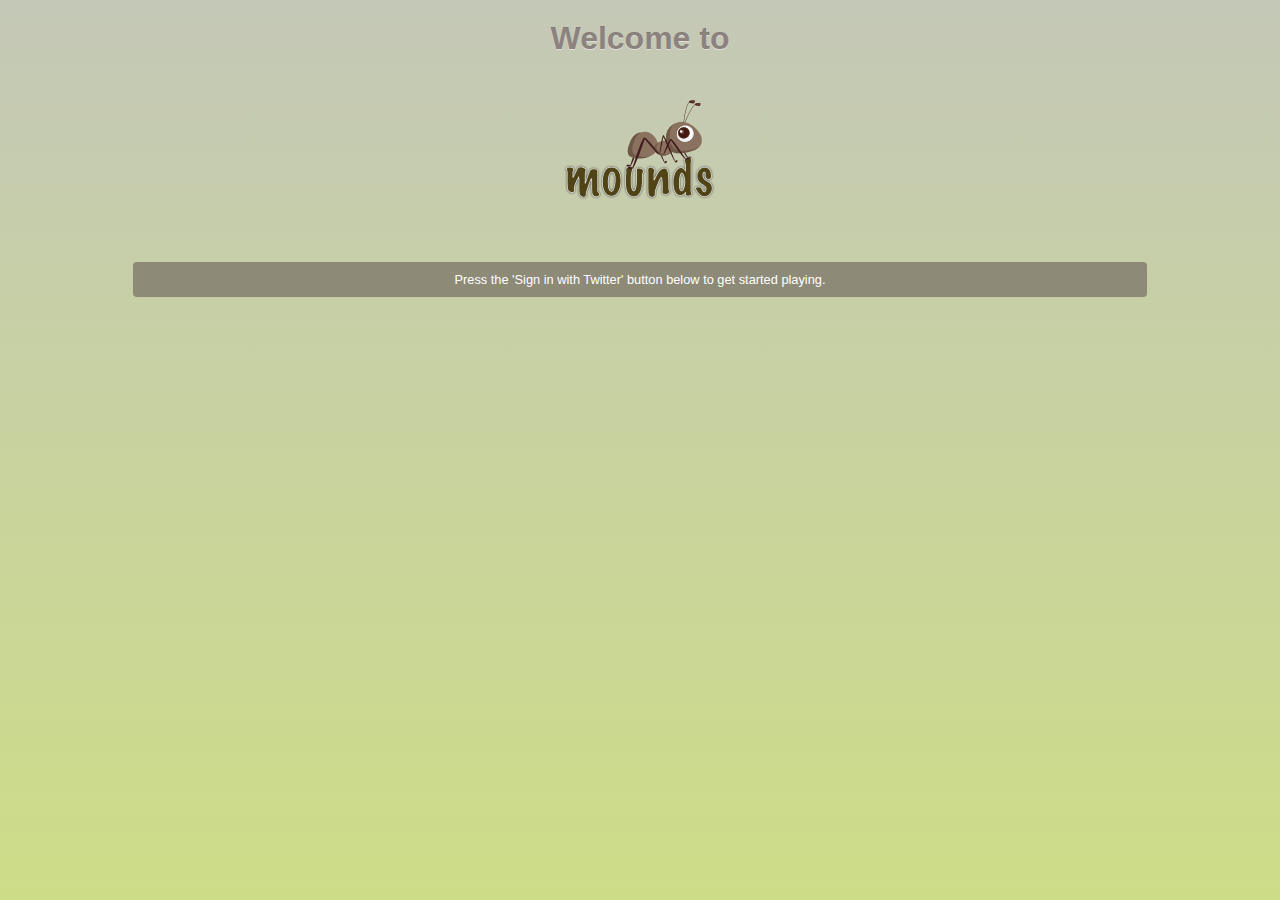
<file: sidelab-prowebapps-code-6bb4423/moundz-jqm/index.html>
<!DOCTYPE html>
<html>
<head>
<title>jQueryMobile Moundz</title>
<meta name="viewport" content="initial-scale=1.0, user-scalable=no" />
<link rel="stylesheet" media="screen" href="jquery.mobile-1.0a2.min.css" />
<link rel="stylesheet" media="screen" href="moundz.css" />
<script type="text/javascript" src="jquery-1.4.4.min.js"></script>
<script type="text/javascript" src="jquery.mobile-1.0a2.min.js"></script>
<script type="text/javascript" src="moundz.js"></script>
<script type="text/javascript" src="phonegap.js"></script>
<script type="text/javascript" src="http://api.geominer.net/jsapi/v1/geominer.js">
</script>
<script type="text/javascript" src="http://maps.google.com/maps/api/js?sensor=true">
</script>
<script type="text/javascript">
function initialize() {
    MOUNDZ.init();
} // initialize
</script>
</head>
<body onload="initialize()">
<div id="splash">
    <strong>Welcome to</strong>
    <img src="img/moundz_logo.png" />
    <p class="hint">
        Press the 'Sign in with Twitter' button below to get started playing.
    </p>
    <span id="login"></login>
</div>  
<div id="main" class="noauth" data-role="page">
    <div data-role="header">
        <h1>Moundz</h1>
    </div>
    <div id="map_canvas" data-role="content"></div>
    <div data-role="footer" class="ui-bar" data-id="moundz_footer">
        <div id="marker-nav" data-role="controlgroup" data-type="horizontal">
            <a href="#" data-role="button" data-icon="arrow-l" class="left">Previous</a>
            <a href="#marker-detail" data-role="button">Info</a>
            <a href="#" data-role="button" data-icon="arrow-r" data-iconpos="right" class="right">Next</a>
        </div>
    </div>
</div>
<div id="marker-detail" class="noauth" data-role="page">
    <div data-role="header">
        <h1>Resource Details</h1>
    </div>
    <div data-role='content'>
        <h2>Test Header</h2>
        <div id="resavail"></div>
        <div data-role="fieldcontain">
            <label for="slider">Amount to Gather:</label>
            <input type="range" name="slider" id="slider" value="1" min="1" max="5"  />
        </div>
        <a id="btnGather" href="#" data-role="button">Gather</a>
    </div>
</div>
</body>
</html>
</file>
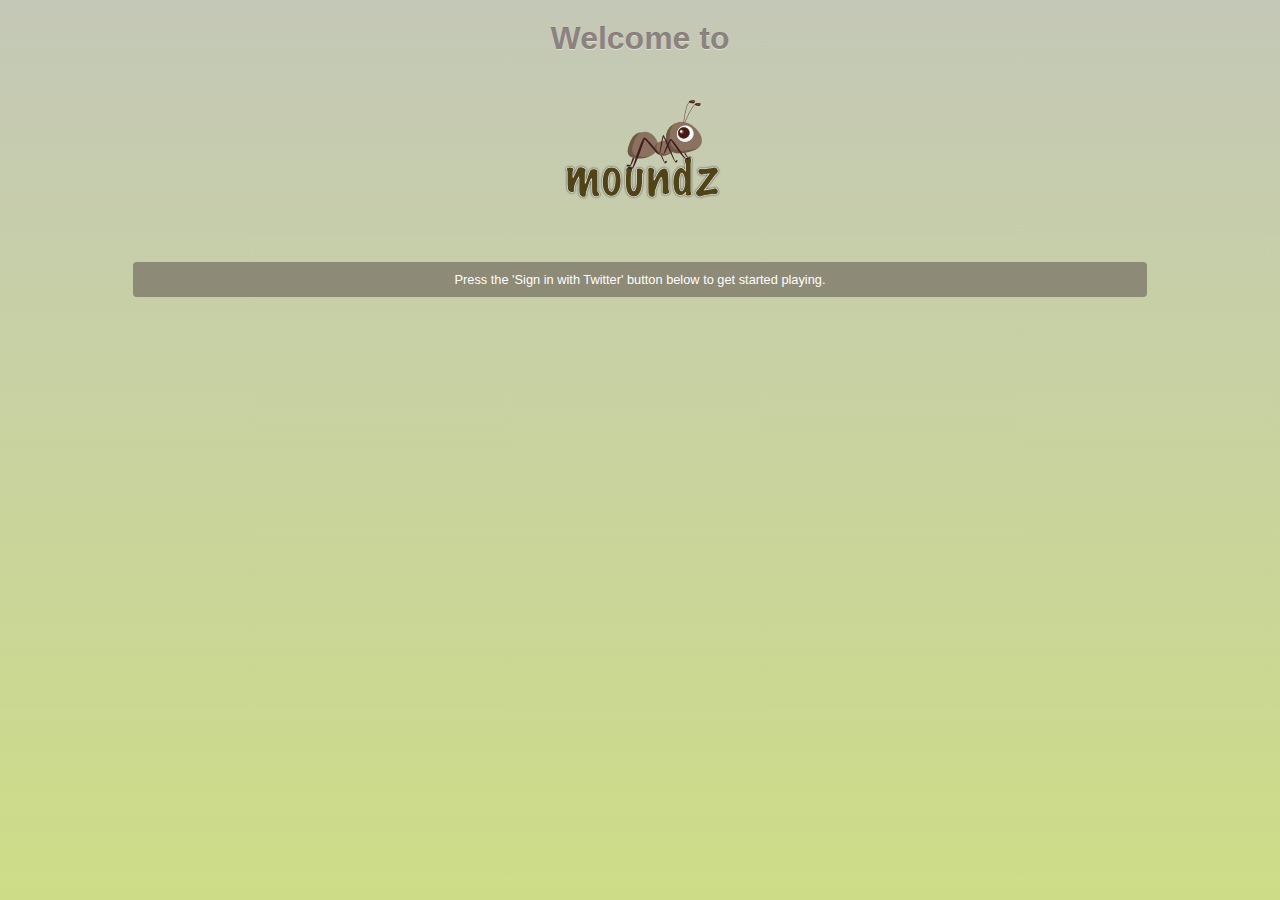
<file: sidelab-prowebapps-code-6bb4423/moundz/index.html>
<!DOCTYPE html>
<html>
<head>
<meta name="viewport" content="initial-scale=1.0, user-scalable=no" />
<link rel="stylesheet" media="screen" href="moundz.css" />
<script type="text/javascript" src="jquery-1.4.2.min.js"></script>
<script type="text/javascript" src="moundz.js"></script>
<!-- <script type="text/javascript" src="phonegap.js"></script> -->
<script type="text/javascript" src="http://api.geominer.net/jsapi/v1/geominer.js">
</script>
<script type="text/javascript" src="http://maps.google.com/maps/api/js?sensor=true">
</script>
<script type="text/javascript">
function initialize() {
	MOUNDZ.init();
} // initialize
</script>
</head>
<body onload="initialize()">
<div id="splash">
	<strong>Welcome to</strong>
	<img src="img/moundz_logo.png" />
	<p class="hint">
		Press the 'Sign in with Twitter' button below to get started playing.
	</p>
	<span id="login"></login>
</div>
<div id="app">
	<h1 class="simple floating">Moundz</h1>
	<div id="map_canvas" style="width:100%; height:100%"></div>
	<div id="marker-nav">
	    <img src="img/navigation-arrow.png" class="left disabled" />
	    <span class='marker-title'>Test Text</span>
	    <img src="img/navigation-arrow.png" class="right" />
	</div>
	<div id="marker-detail" class="child-screen">
	    <div class='content'>Some Test Content</div>
	    <button class='close'>Close</button>
	</div>
</div>
</body>
</html>
</file>
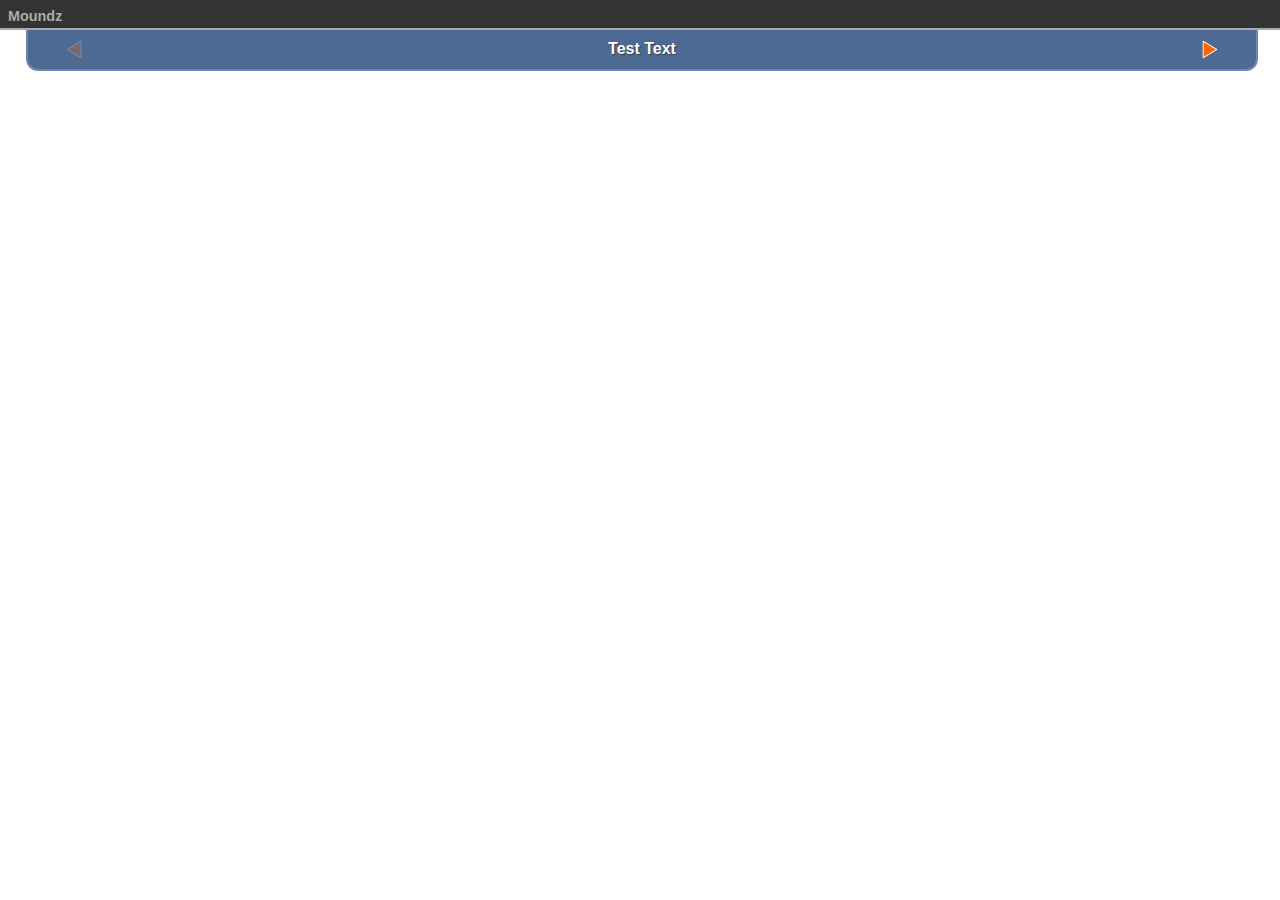
<file: sidelab-prowebapps-code-6bb4423/frameworks/challenge/base/index.html>
<!DOCTYPE html>
<html>
<head>
<meta name="viewport" content="initial-scale=1.0, user-scalable=no" />
<link rel="stylesheet" media="screen" href="moundz.css" />
<script type="text/javascript" src="jquery-1.4.2.min.js"></script>
<script type="text/javascript" src="moundz.js"></script>
<!-- <script type="text/javascript" src="phonegap.js"></script> -->
<script type="text/javascript" src="http://api.geominer.net/jsapi/v1/geominer.js">
</script>
<script type="text/javascript" src="http://maps.google.com/maps/api/js?sensor=true">
</script>
<script type="text/javascript">
function initialize() {
	MOUNDZ.init();
} // initialize
</script>
</head>
<body onload="initialize()">
<!--
<div id="splash">
	<strong>Welcome to</strong>
	<img src="img/moundz_logo.png" />
	<p class="hint">
		Press the 'Sign in with Twitter' button below to get started playing.
	</p>
	<span id="login"></login>
</div>
-->
<div id="app">
	<h1 class="simple floating">Moundz</h1>
	<div id="map_canvas" style="width:100%; height:100%"></div>
	<div id="marker-nav">
	    <img src="img/navigation-arrow.png" class="left disabled" />
	    <span class='marker-title'>Test Text</span>
	    <img src="img/navigation-arrow.png" class="right" />
	</div>
	<div id="marker-detail" class="child-screen">
	    <div class='content'>Some Test Content</div>
	    <button class='close'>Close</button>
	</div>
</div>
</body>
</html>
</file>
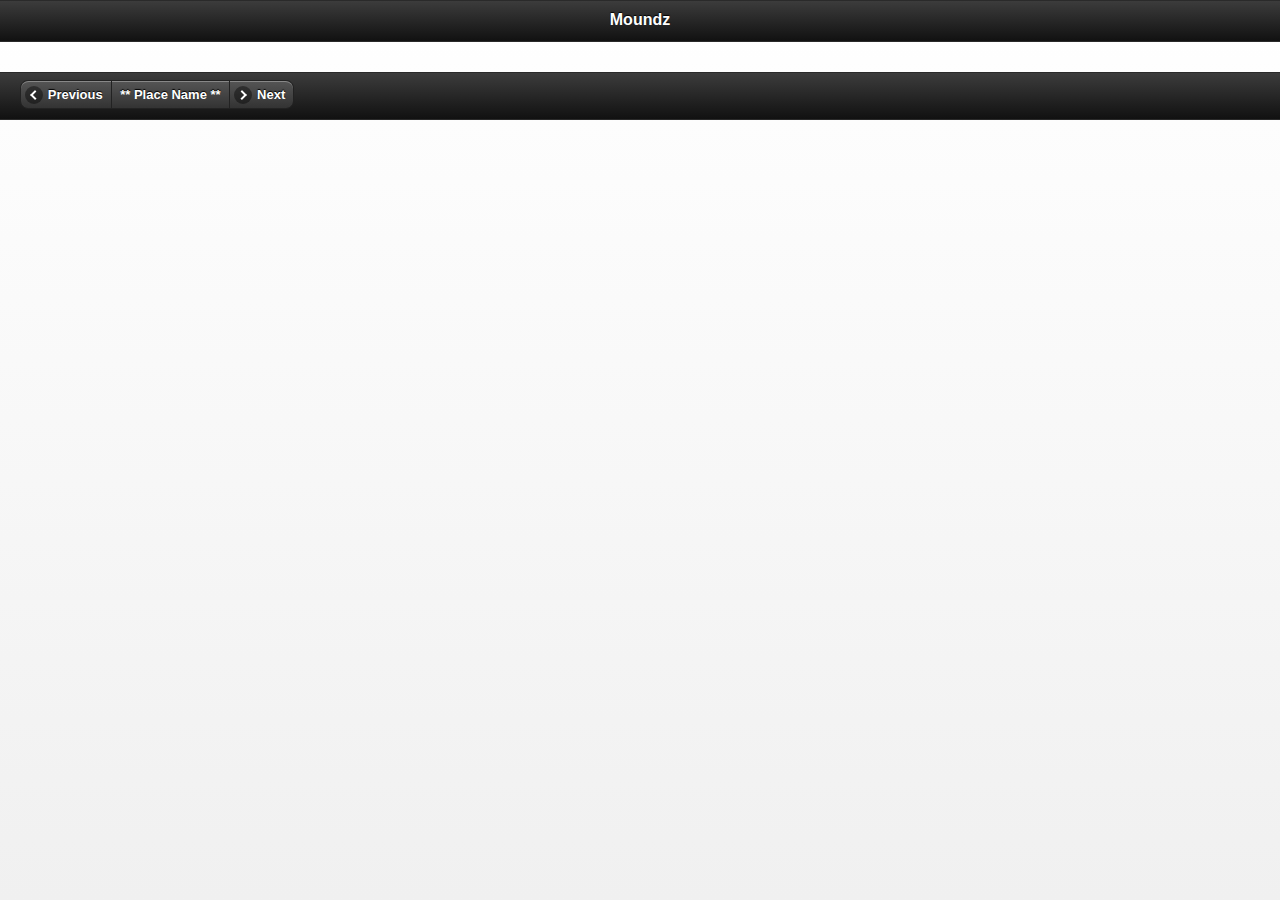
<file: sidelab-prowebapps-code-6bb4423/frameworks/challenge/jQueryMobile/index.html>
<!DOCTYPE html>
<html>
<head>
<title>jQueryMobile Moundz</title>
<meta name="viewport" content="initial-scale=1.0, user-scalable=no" />
<link rel="stylesheet" media="screen" href="jquery.mobile-1.0a2.min.css" />
<!-- <link rel="stylesheet" media="screen" href="moundz.css" /> -->
<script type="text/javascript" src="jquery-1.4.4.min.js"></script>
<script type="text/javascript" src="jquery.mobile-1.0a2.min.js"></script>
<script type="text/javascript" src="moundz.js"></script>
<!-- <script type="text/javascript" src="phonegap.js"></script> -->
<script type="text/javascript" src="http://api.geominer.net/jsapi/v1/geominer.js">
</script>
<script type="text/javascript" src="http://maps.google.com/maps/api/js?sensor=true">
</script>
<script type="text/javascript">
function initialize() {
	MOUNDZ.init();
} // initialize
</script>
</head>
<body onload="initialize()">
<div id="main" data-role="page">
	<div data-role="header">
		<h1>Moundz</h1>
	</div>
	<div id="map_canvas" data-role="content"></div>
	<div data-role="footer" class="ui-bar" data-id="moundz_footer">
		<div id="marker-nav" data-role="controlgroup" data-type="horizontal">
			<a href="#" data-role="button" data-icon="arrow-l" class="left">Previous</a>
			<a href="#marker-detail" data-role="button">** Place Name **</a>
			<a href="#" data-role="button" data-icon="arrow-r" class="right">Next</a>
		</div>
	</div>
</div>
<div id="marker-detail" data-role="page">
	<div data-role="header">
		<h1>Location Detail</h1>
	</div>
    <div data-role='content'>
    </div>
</div>
</body>
</html>
</file>
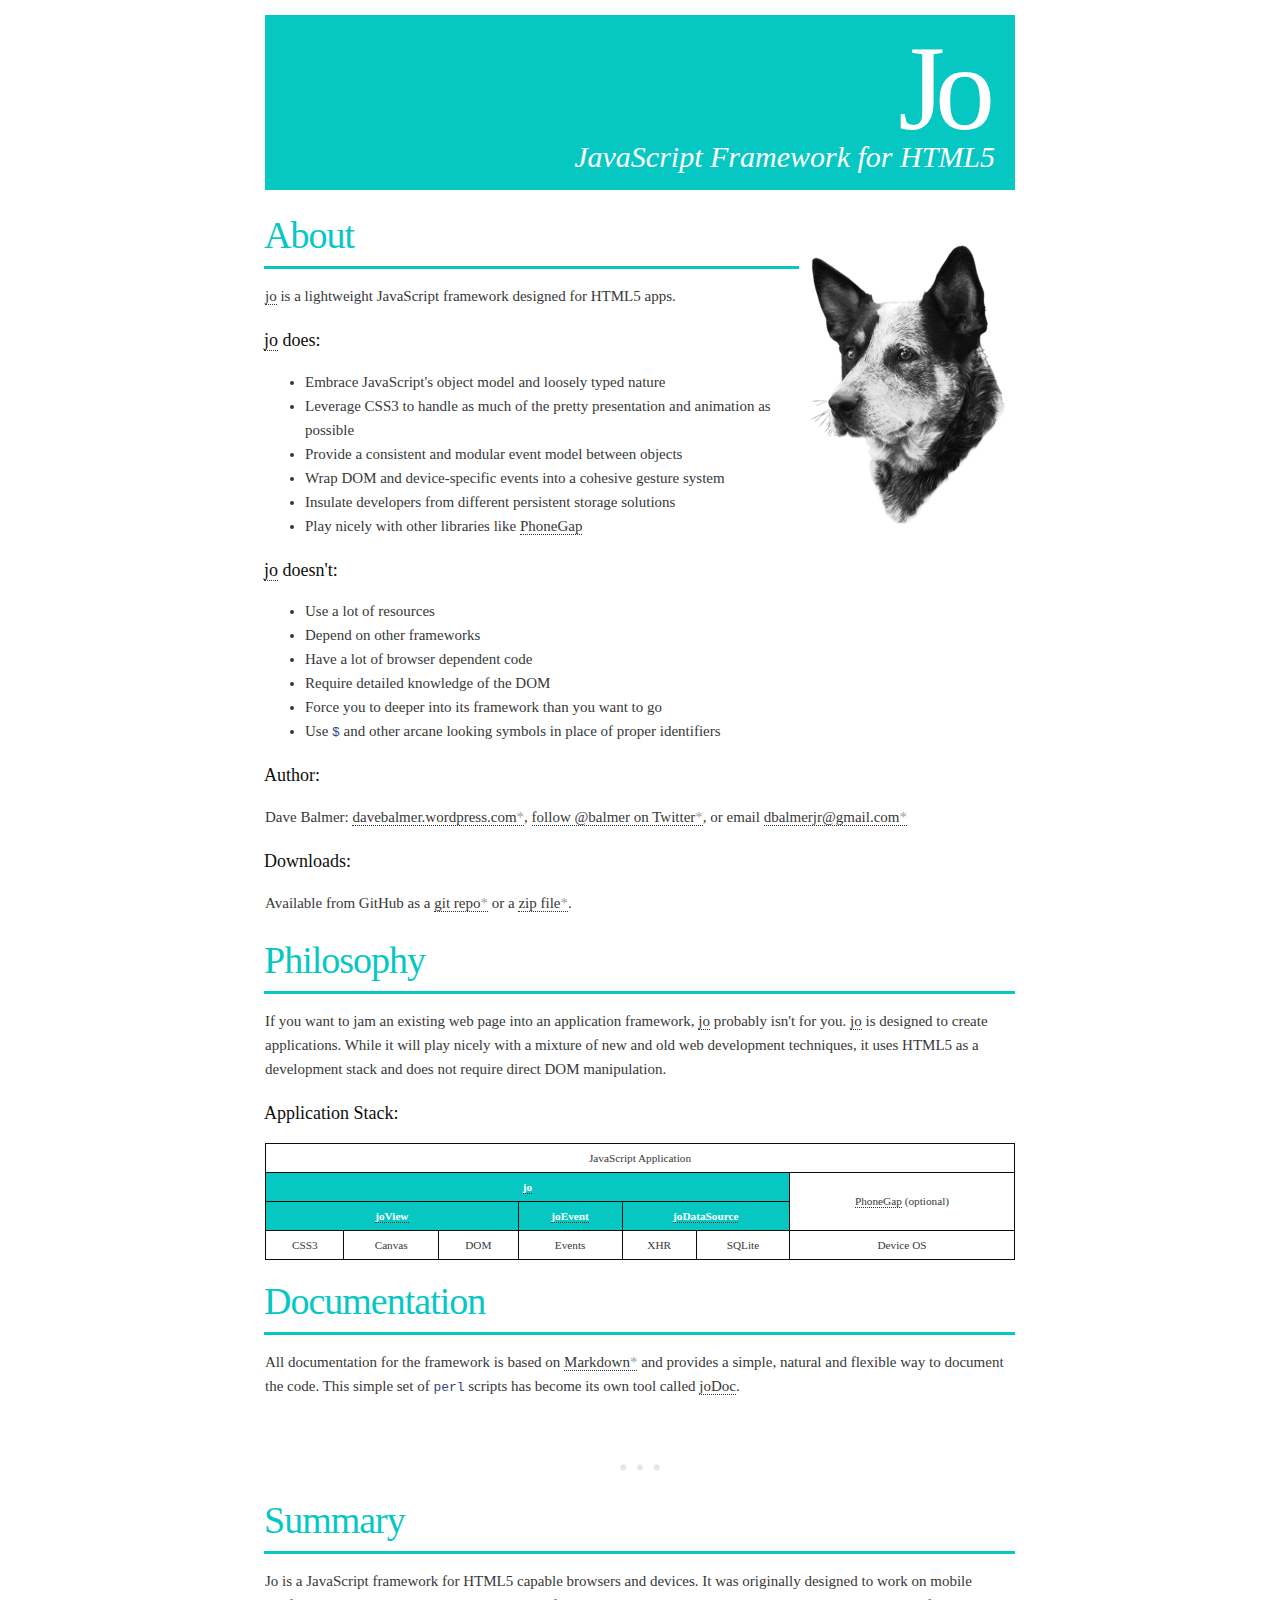
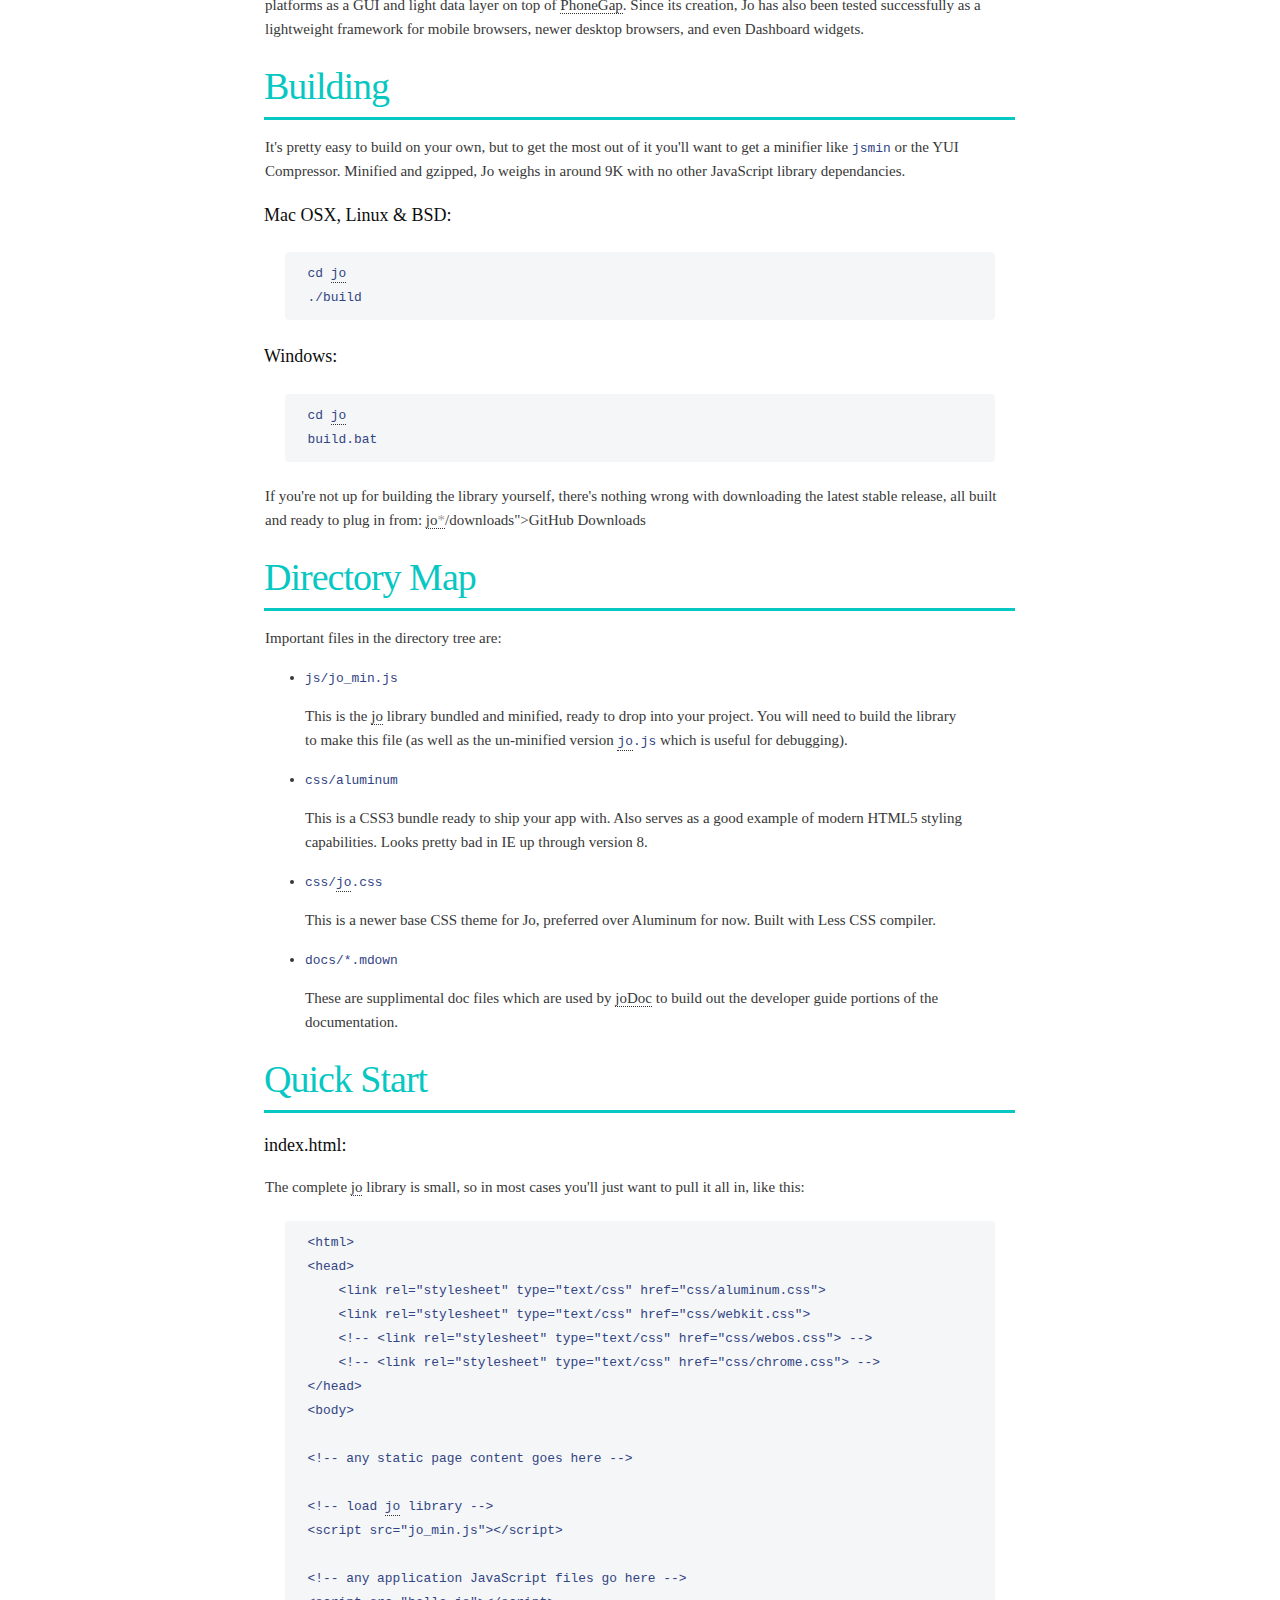
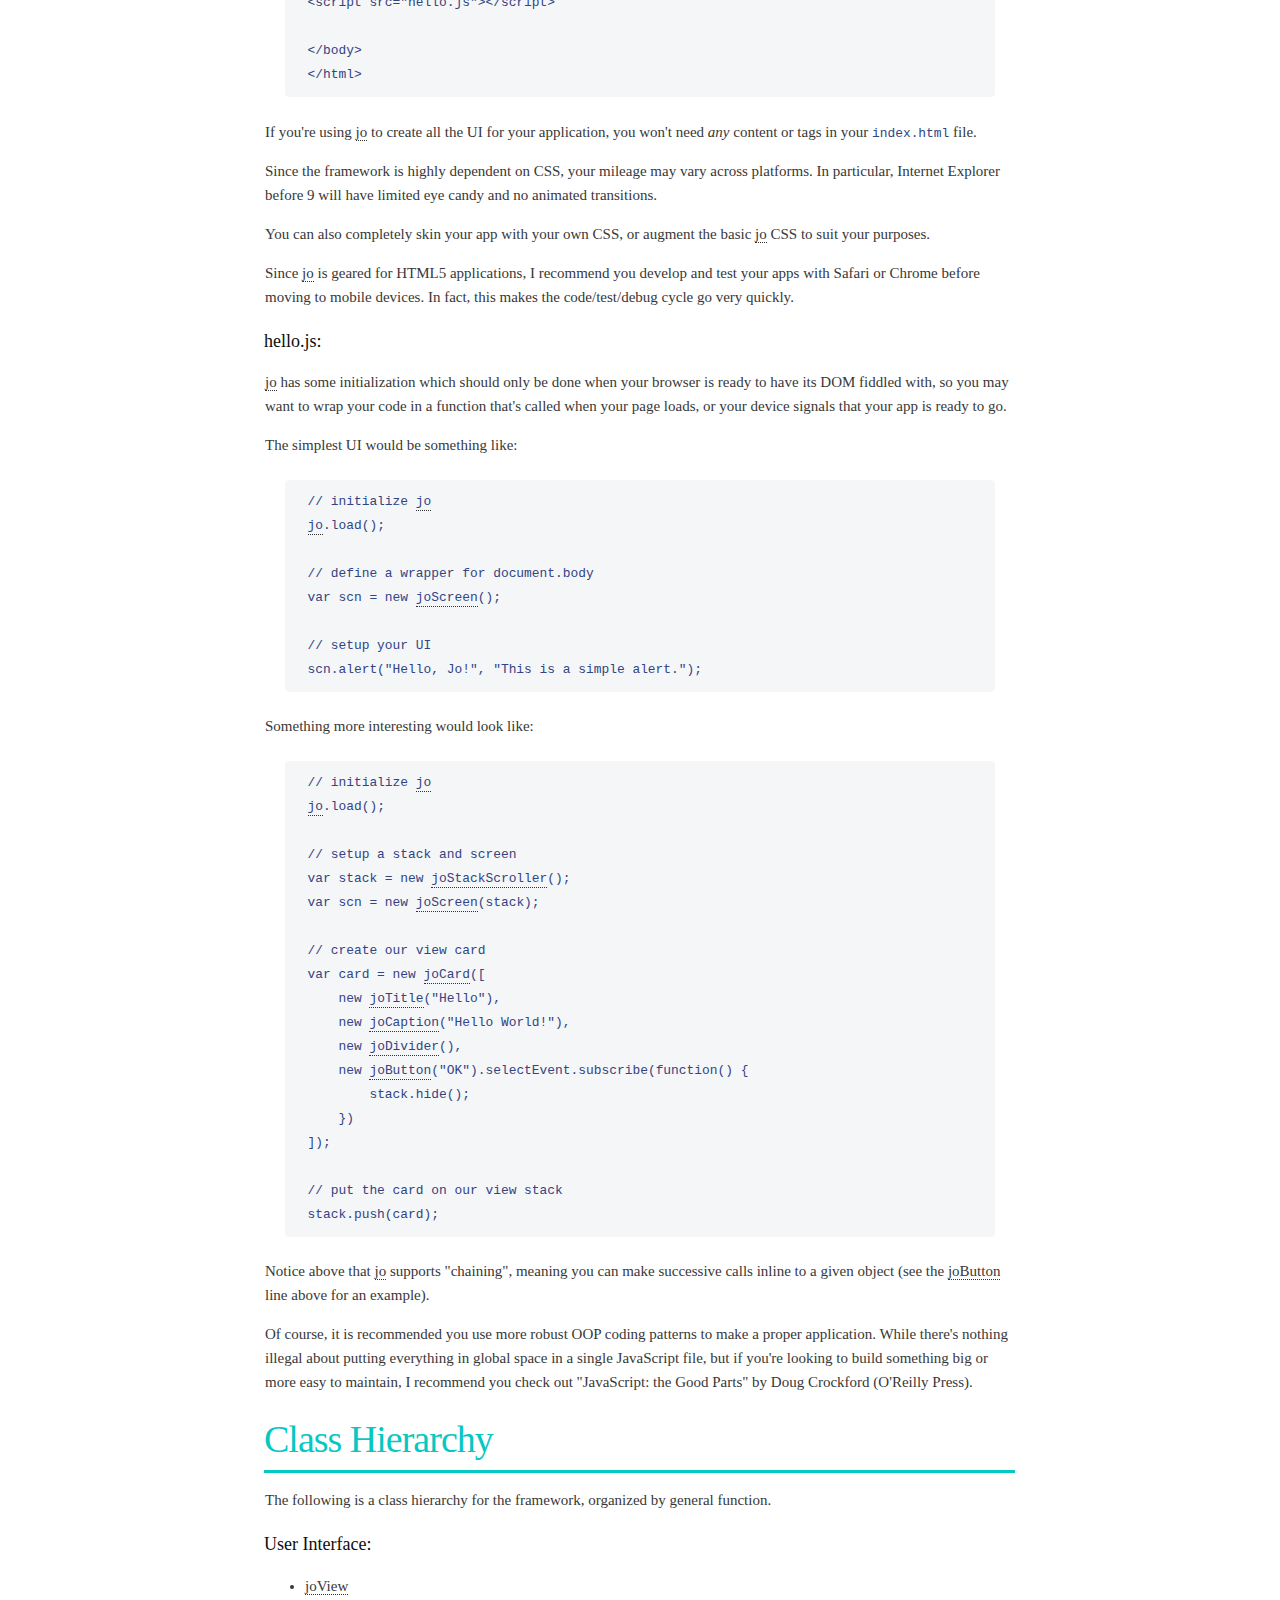
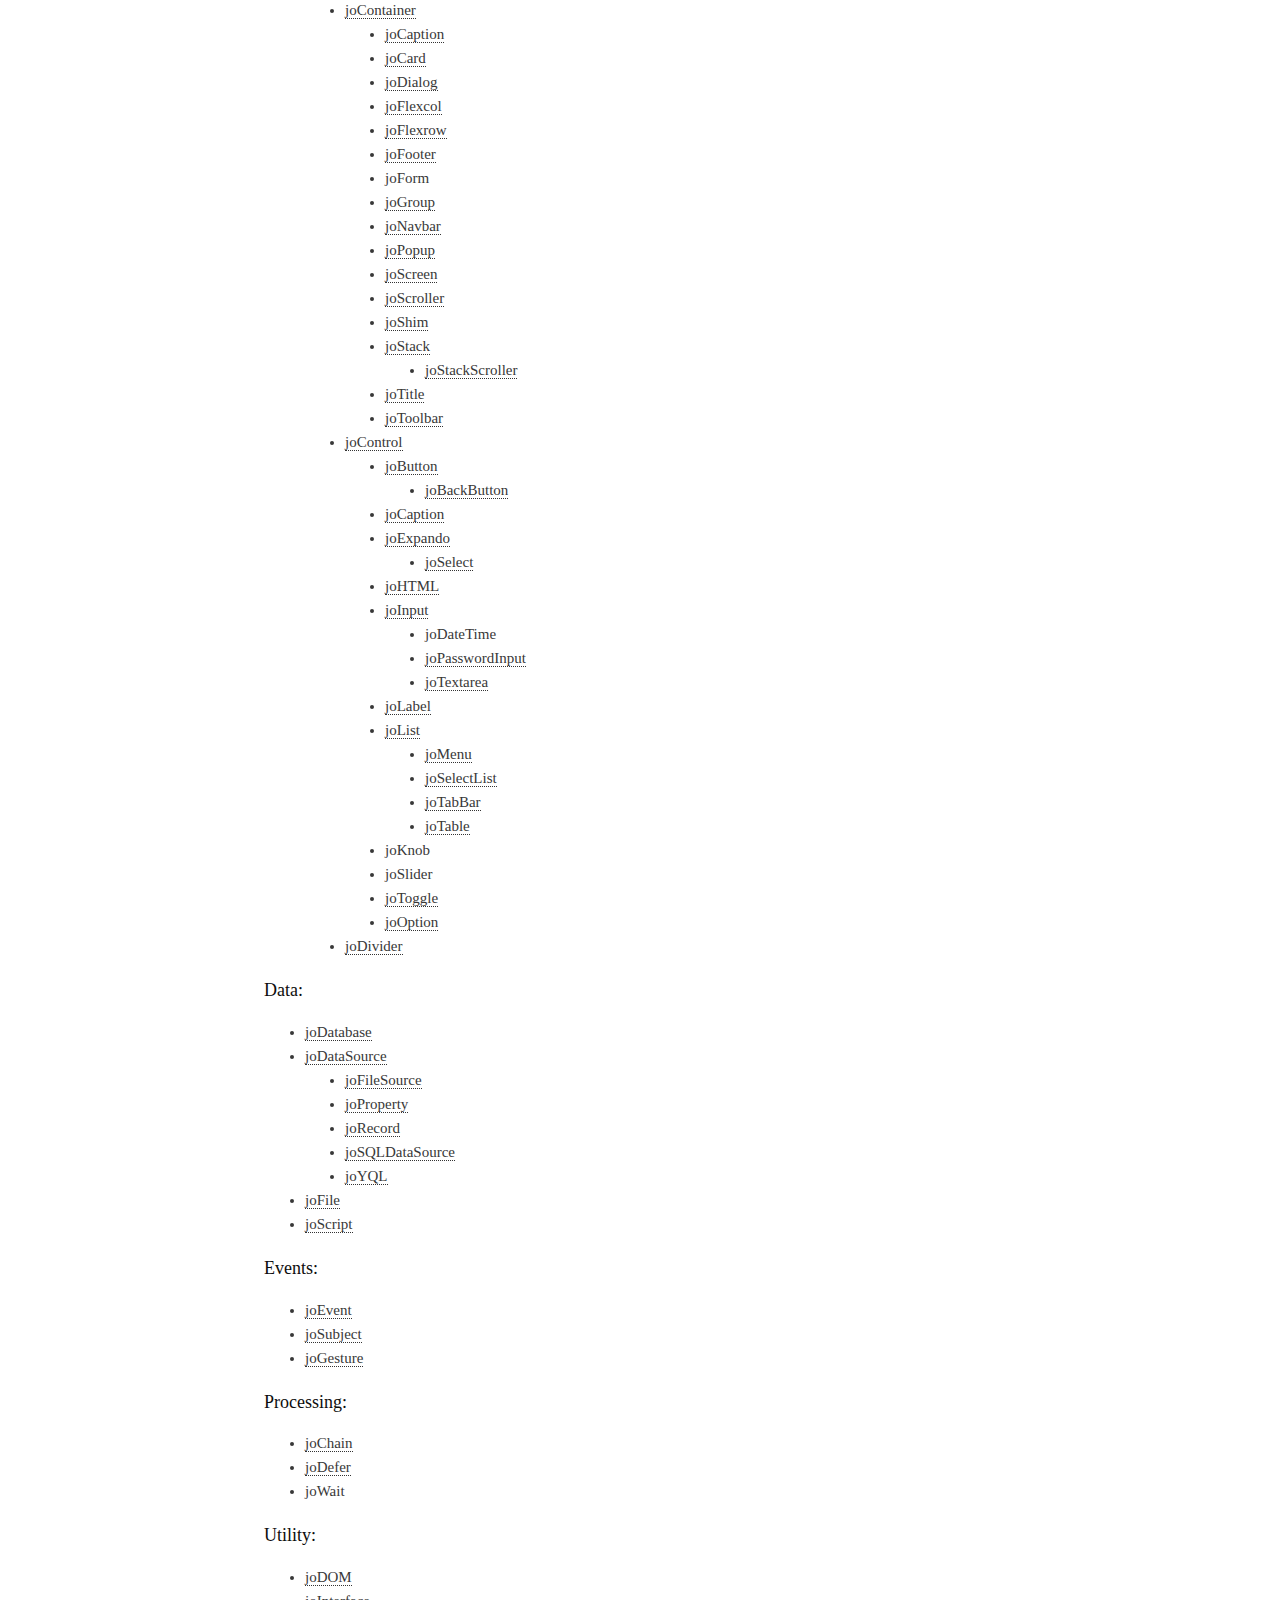
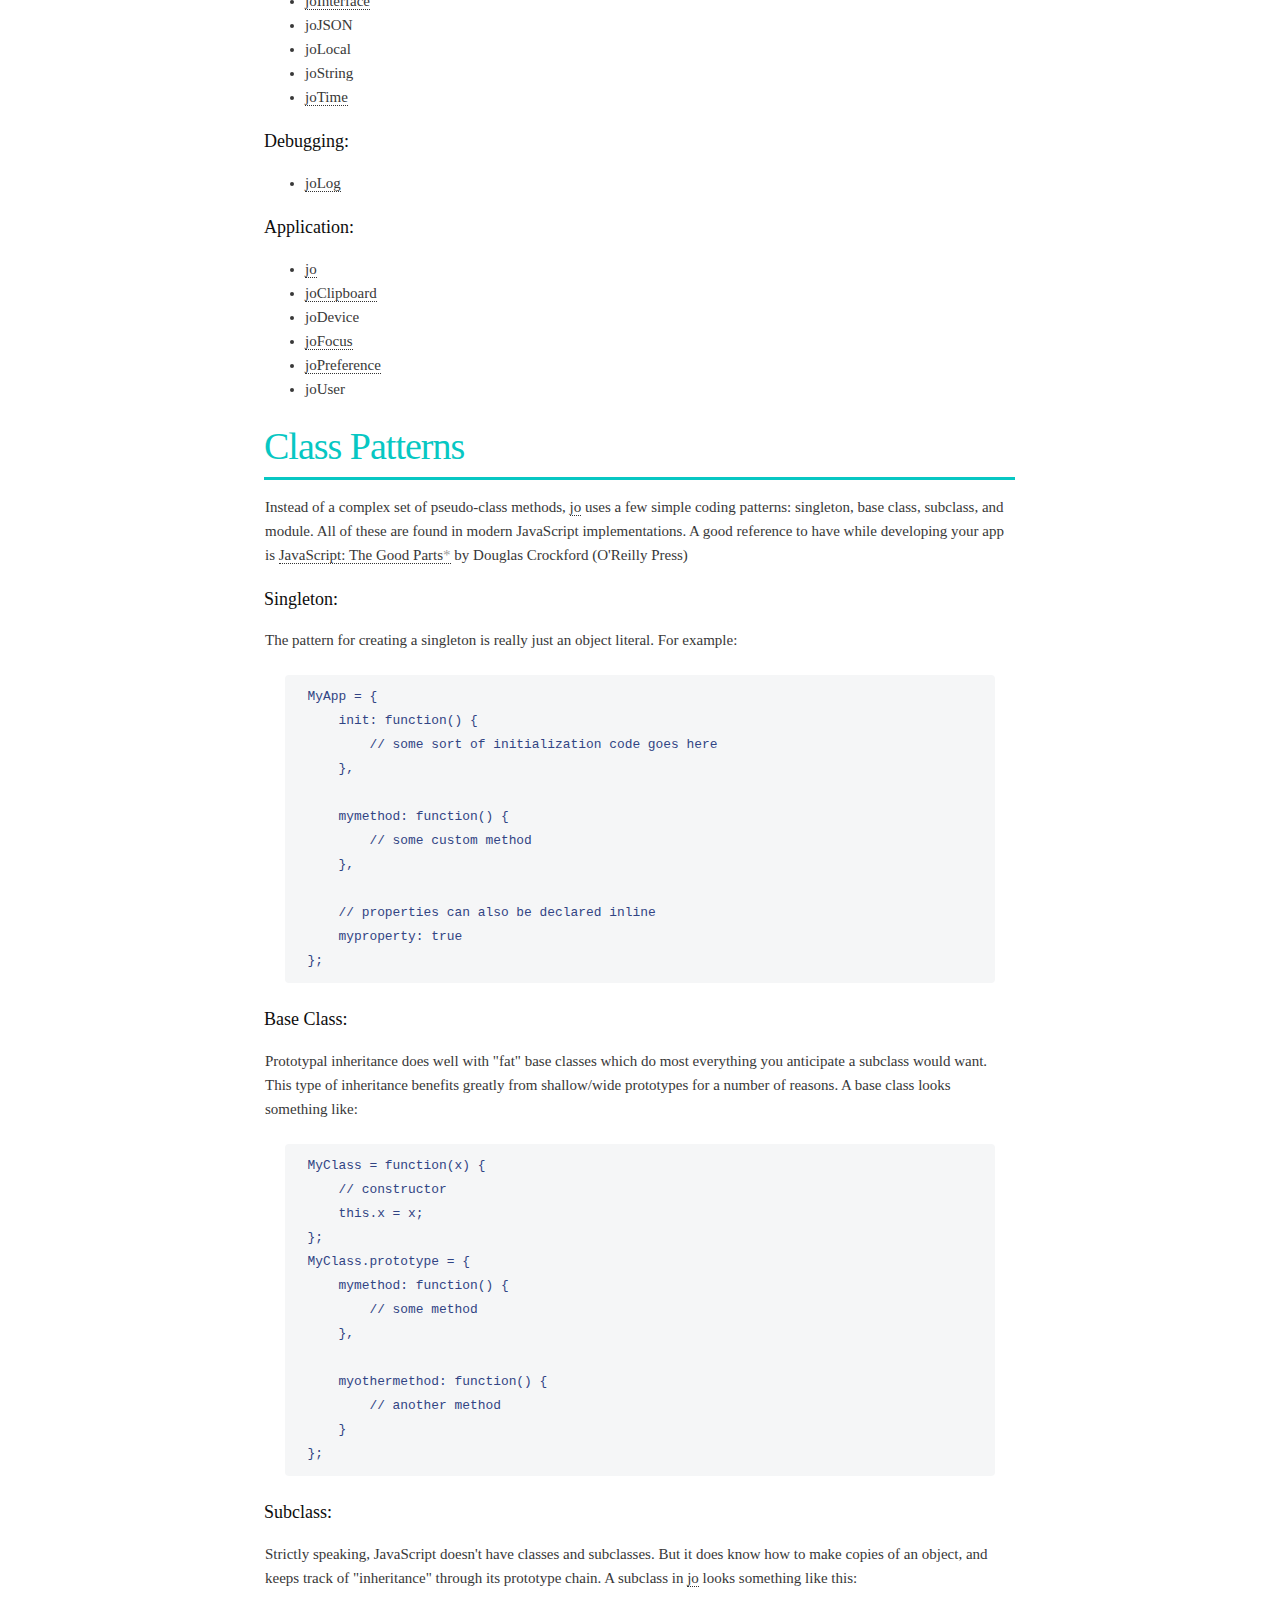
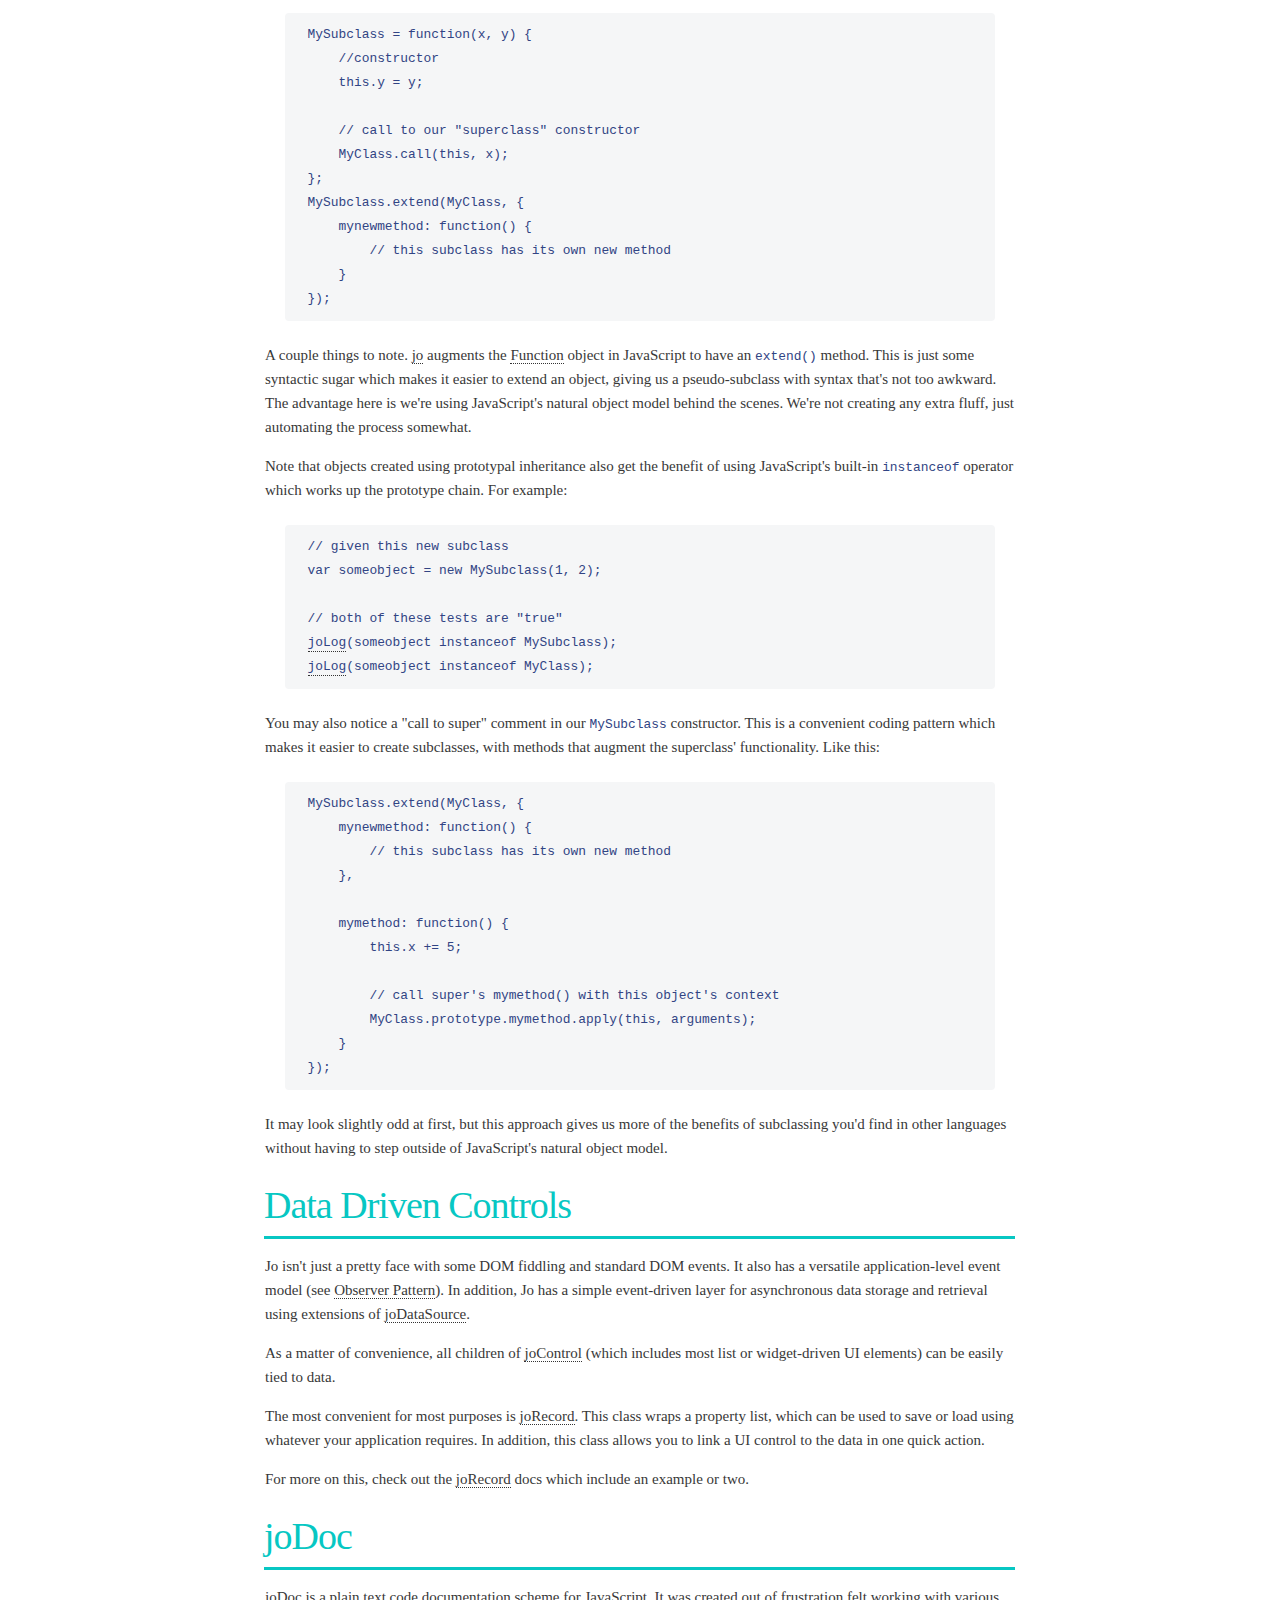
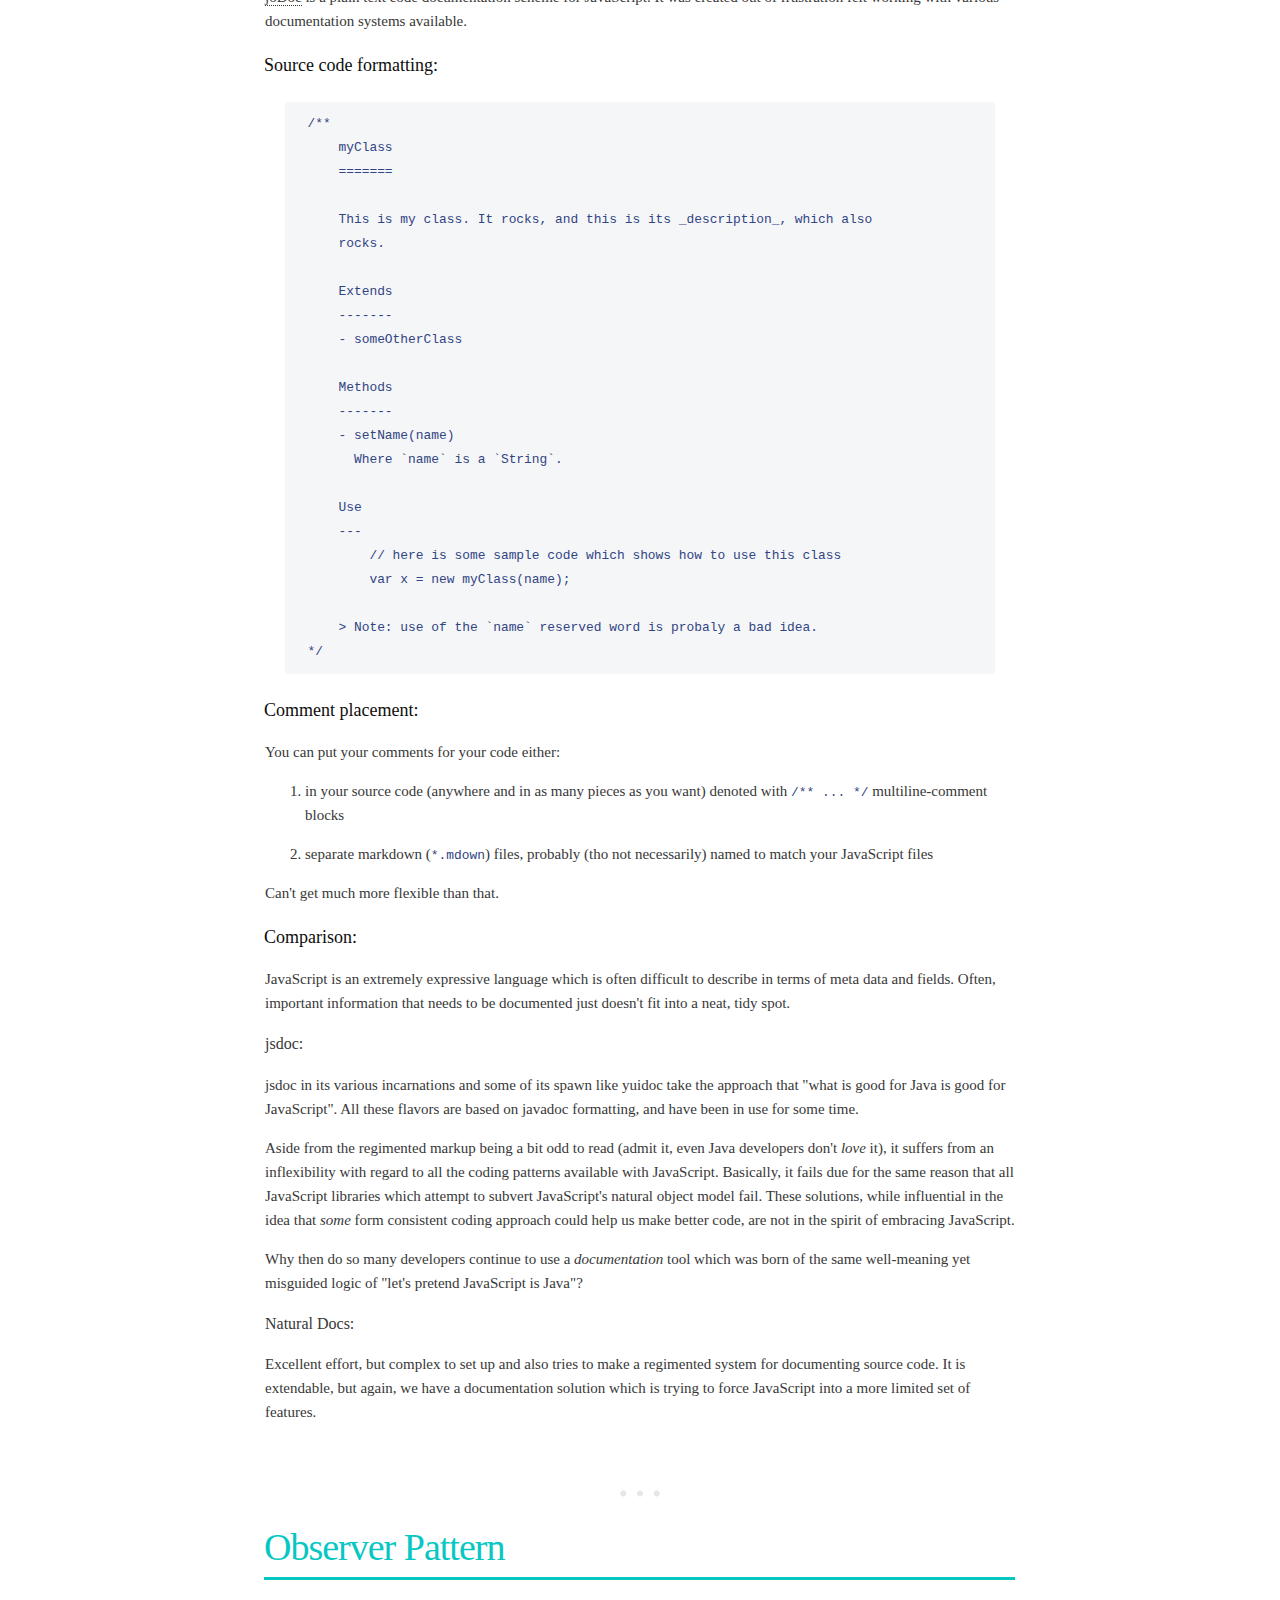
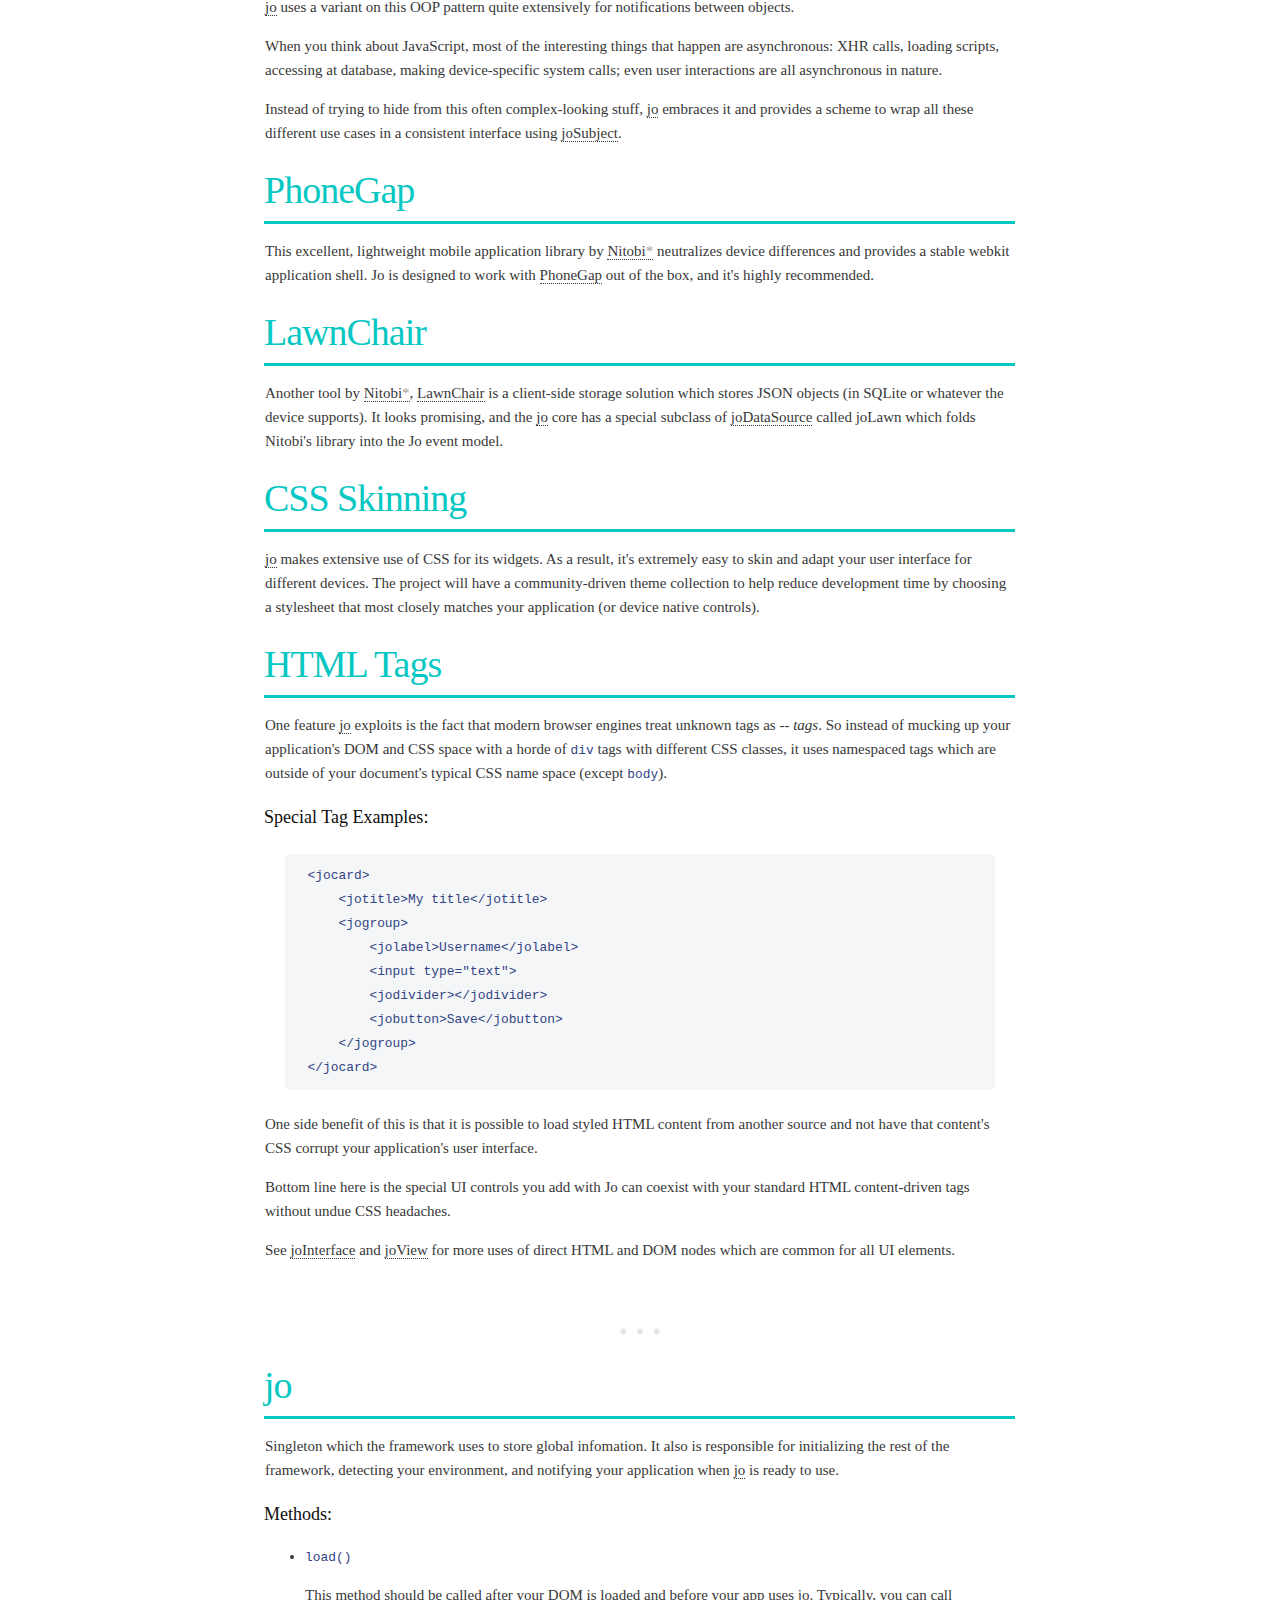
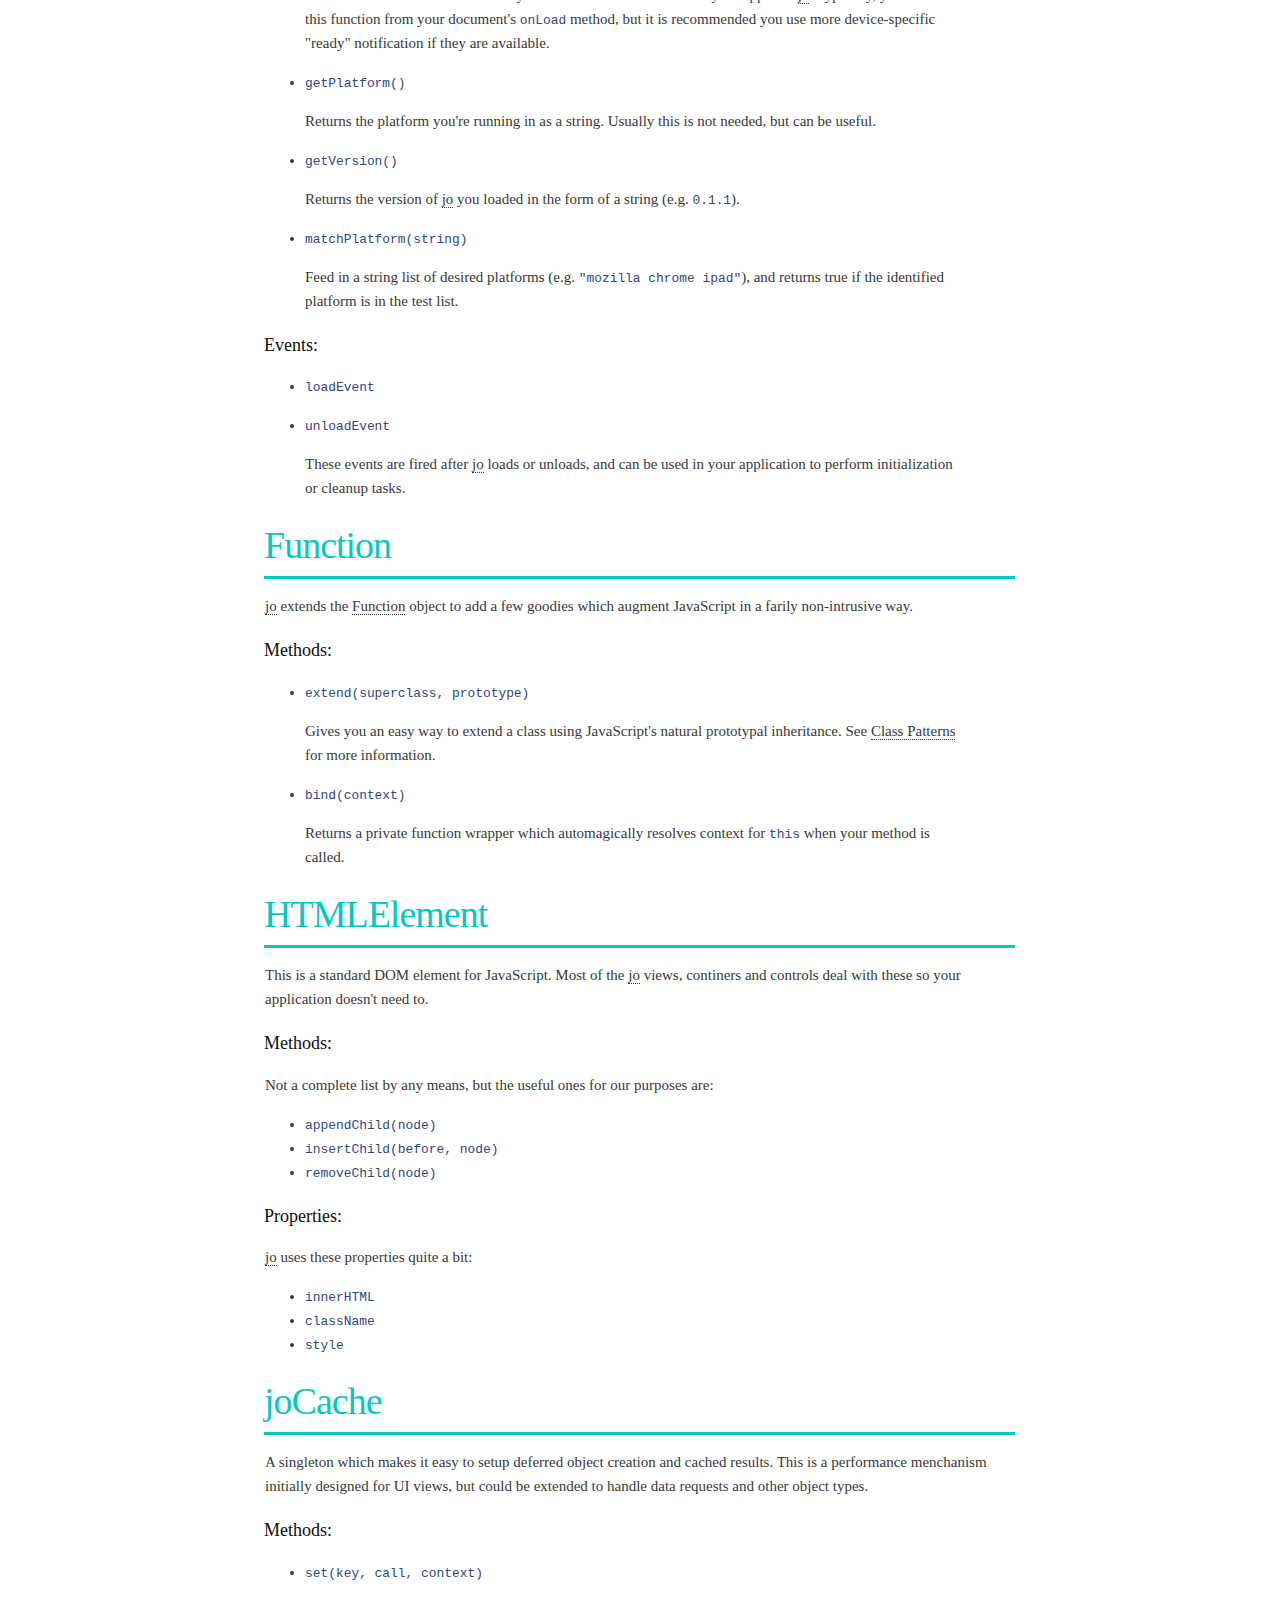
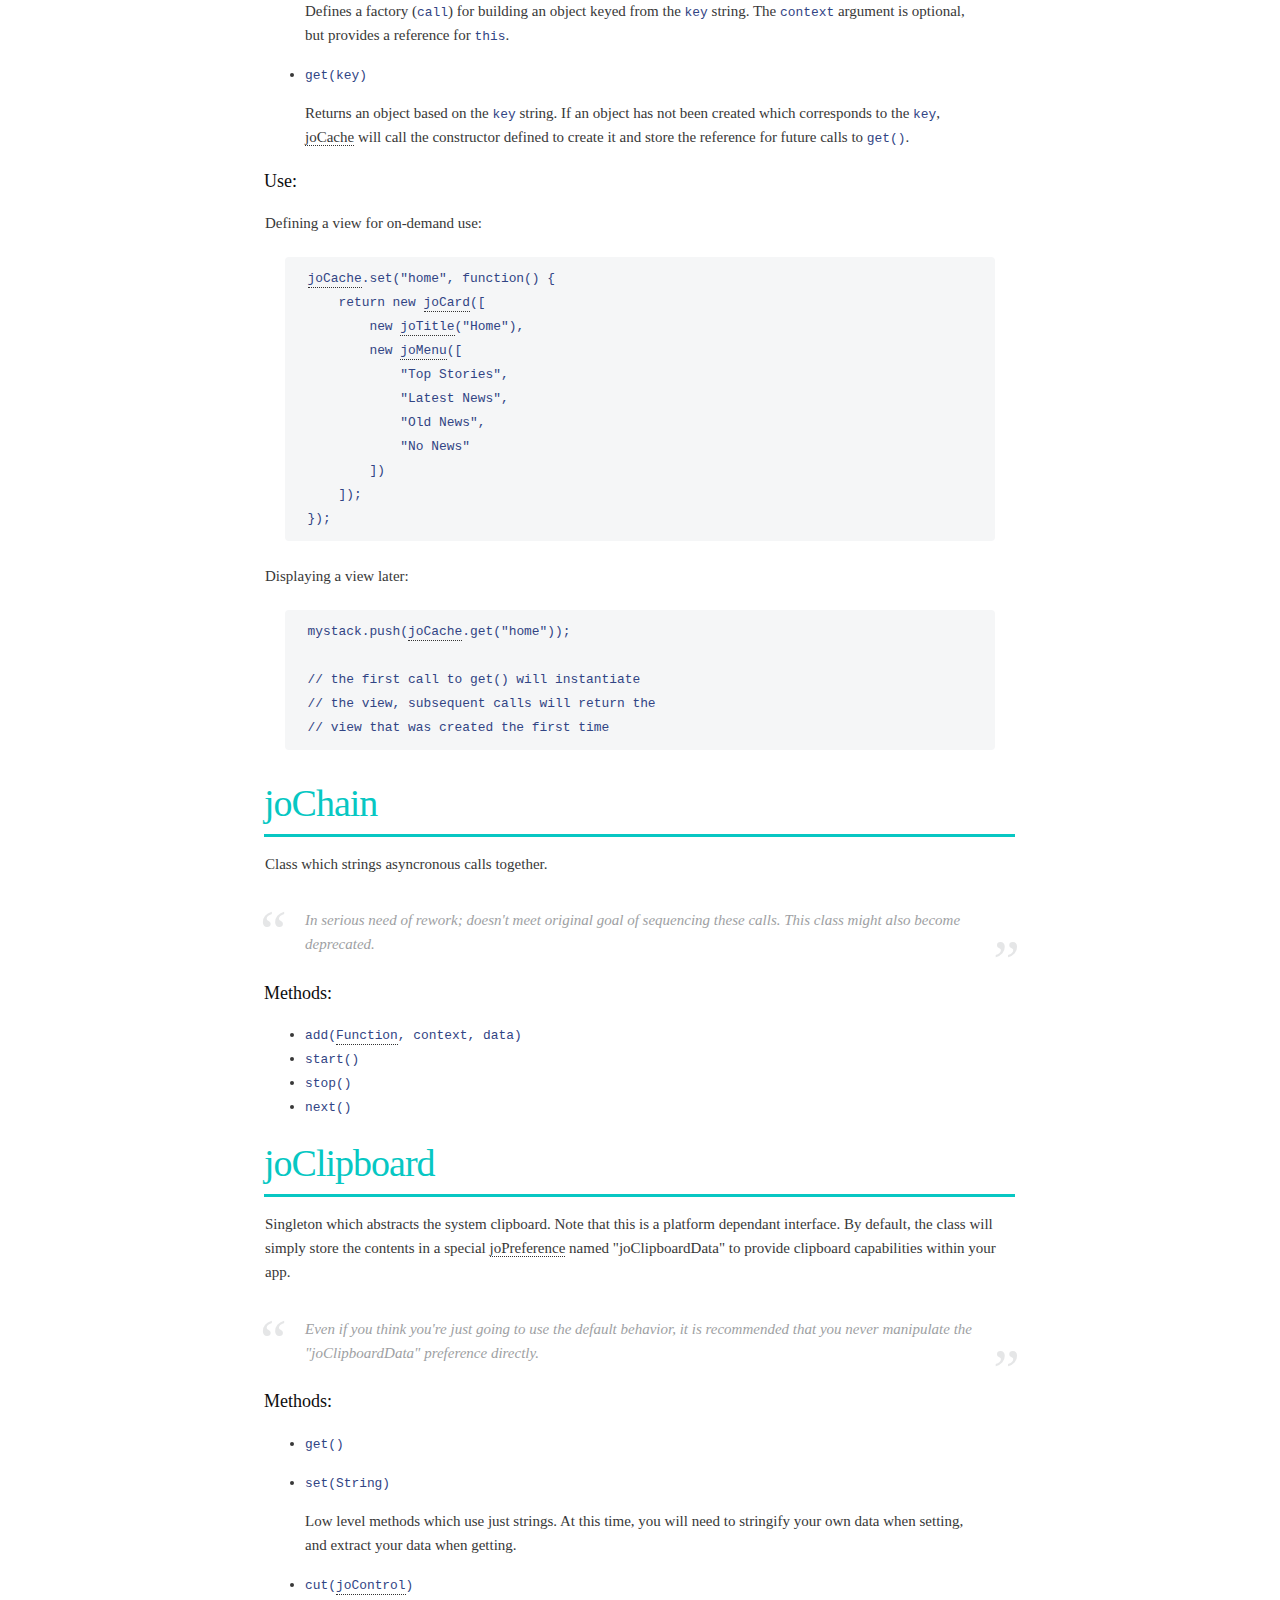
<file: sidelab-prowebapps-code-6bb4423/frameworks/jo/docs/index.html>
<!DOCTYPE html PUBLIC "-//W3C//DTD HTML 4.01//EN" "http://www.w3.org/TR/html4/strict.dtd">
<html lang="en">
<head>
	<meta http-equiv="Content-Type" content="text/html; charset=utf-8">
	<title>Jo HTML5 Mobile App Framework Documentaion</title>
	<meta name="generator" content="joDoc">
	<link rel="stylesheet" type="text/css" href="docbody.css">
	<link rel="stylesheet" type="text/css" href="doc.css">
	<meta name="viewport" content="initial-scale=1.0, maximum-scale=1.0, user-scalable=no, width=device-width">
	<meta name="format-detection" content="false">
	<script type="text/javascript">

	  var _gaq = _gaq || [];
	  _gaq.push(['_setAccount', 'UA-18941819-1']);
	  _gaq.push(['_trackPageview']);

	  (function() {
	    var ga = document.createElement('script'); ga.type = 'text/javascript'; ga.async = true;
	    ga.src = ('https:' == document.location.protocol ? 'https://ssl' : 'http://www') + '.google-analytics.com/ga.js';
	    var s = document.getElementsByTagName('script')[0]; s.parentNode.insertBefore(ga, s);
	  })();

	</script>
</head>
<body>

<p><cite>Jo<cite>JavaScript Framework for HTML5</cite></cite></p>

<p><img src="jodog.png" align="right"></p>

<h1><a name="About">About</a></h1>

<p><a href="#jo">jo</a> is a lightweight JavaScript framework designed for HTML5 apps.</p>

<h2><a href="#jo">jo</a> does</h2>

<ul>
<li>Embrace JavaScript's object model and loosely typed nature</li>
<li>Leverage CSS3 to handle as much of the pretty presentation and animation as possible</li>
<li>Provide a consistent and modular event model between objects</li>
<li>Wrap DOM and device-specific events into a cohesive gesture system</li>
<li>Insulate developers from different persistent storage solutions</li>
<li>Play nicely with other libraries like <a href="#PhoneGap">PhoneGap</a></li>
</ul>

<h2><a href="#jo">jo</a> doesn't</h2>

<ul>
<li>Use a lot of resources</li>
<li>Depend on other frameworks</li>
<li>Have a lot of browser dependent code</li>
<li>Require detailed knowledge of the DOM</li>
<li>Force you to deeper into its framework than you want to go</li>
<li>Use <code>$</code> and other arcane looking symbols in place of proper identifiers</li>
</ul>

<h2>Author</h2>

<p>Dave Balmer:
<a class="external" href="http://davebalmer.wordpress.com">davebalmer.wordpress.com</a>,
<a class="external" href="http://twitter.com/balmer">follow @balmer on Twitter</a>,
or email <a class="external" href="mailto:dbalmerjr@gmail.com">dbalmerjr@gmail.com</a></p>

<h2>Downloads</h2>

<p>Available from GitHub as a 
<a class="external" href="http://github.com/davebalmer/Jo">git repo</a> or a
<a class="external" href="http://github.com/davebalmer/Jo/downloads">zip file</a>.</p>

<h1><a name="Philosophy">Philosophy</a></h1>

<p>If you want to jam an existing web page into an application framework, <a href="#jo">jo</a> probably isn't
for you. <a href="#jo">jo</a> is designed to create applications. While it will play nicely with a mixture
of new and old web development techniques, it uses HTML5 as a development stack and does
not require direct DOM manipulation.</p>

<h2>Application Stack</h2>

<table style="font-size: 75%">
    <tr><td colspan="7">JavaScript Application</td></tr>
    <tr><th colspan="6"><a href="#jo">jo</a></th><td rowspan="2"><a href="#PhoneGap">PhoneGap</a> (optional)</td></tr>
    <tr><th colspan="3"><a href="#joView">joView</a></th><th><a href="#joEvent">joEvent</a></th><th colspan="2"><a href="#joDataSource">joDataSource</a></th><tr>
    <tr><td>CSS3</td><td>Canvas</td><td>DOM</td><td>Events</td><td>XHR</td><td>SQLite</td><td>Device OS</td></tr>
</table>

<h1><a name="Documentation">Documentation</a></h1>

<p>All documentation for the framework is based on
<a class="external" href="http://daringfireball.net/projects/markdown/syntax">Markdown</a>
and provides a simple, natural and flexible way to document the code. This simple set
of <code>perl</code> scripts has become its own tool called <a href="#joDoc">joDoc</a>.</p>

<hr />
<h1><a name="Summary">Summary</a></h1>

<p>Jo is a JavaScript framework for HTML5 capable browsers and devices. It was
originally designed to work on mobile platforms as a GUI and light data layer
on top of <a href="#PhoneGap">PhoneGap</a>. Since its creation, Jo has also been tested successfully
as a lightweight framework for mobile browsers, newer desktop browsers, and
even Dashboard widgets.</p>

<h1><a name="Building">Building</a></h1>

<p>It's pretty easy to build on your own, but to get the most out of it you'll
want to get a minifier like <code>jsmin</code> or the YUI Compressor. Minified and
gzipped, Jo weighs in around 9K with no other JavaScript library dependancies.</p>

<h2>Mac OSX, Linux &amp; BSD</h2>

<pre><code>cd <a href="#jo">jo</a>
./build
</code></pre>

<h2>Windows</h2>

<pre><code>cd <a href="#jo">jo</a>
build.bat
</code></pre>

<p>If you're not up for building the library yourself, there's nothing wrong with
downloading the latest stable release, all built and ready to plug in from:
<a class="external" href="http://github.com/davebalmer/<a href="#jo">jo</a>/downloads">GitHub Downloads</a></p>

<h1><a name="Directory Map">Directory Map</a></h1>

<p>Important files in the directory tree are:</p>

<ul>
<li><p><code>js/jo_min.js</code></p>

<p>This is the <a href="#jo">jo</a> library bundled and minified, ready to drop into your project. You
will need to build the library to make this file (as well as the un-minified
version <code><a href="#jo">jo</a>.js</code> which is useful for debugging).</p></li>
<li><p><code>css/aluminum</code></p>

<p>This is a CSS3 bundle ready to ship your app with. Also serves as a good example
of modern HTML5 styling capabilities. Looks pretty bad in IE up through version 8.</p></li>
<li><p><code>css/<a href="#jo">jo</a>.css</code></p>

<p>This is a newer base CSS theme for Jo, preferred over Aluminum for now. Built with
Less CSS compiler.</p></li>
<li><p><code>docs/*.mdown</code></p>

<p>These are supplimental doc files which are used by <a href="#joDoc">joDoc</a> to build out the
developer guide portions of the documentation.</p></li>
</ul>
<h1><a name="Quick Start">Quick Start</a></h1>

<h2>index.html</h2>

<p>The complete <a href="#jo">jo</a> library is small, so in most cases you'll just want to pull it all in,
like this:</p>

<pre><code>&lt;html&gt;
&lt;head&gt;
    &lt;link rel="stylesheet" type="text/css" href="css/aluminum.css"&gt;
    &lt;link rel="stylesheet" type="text/css" href="css/webkit.css"&gt;
    &lt;!-- &lt;link rel="stylesheet" type="text/css" href="css/webos.css"&gt; --&gt;
    &lt;!-- &lt;link rel="stylesheet" type="text/css" href="css/chrome.css"&gt; --&gt;
&lt;/head&gt;
&lt;body&gt;

&lt;!-- any static page content goes here --&gt;

&lt;!-- load <a href="#jo">jo</a> library --&gt;
&lt;script src="jo_min.js"&gt;&lt;/script&gt;

&lt;!-- any application JavaScript files go here --&gt;
&lt;script src="hello.js"&gt;&lt;/script&gt;

&lt;/body&gt;
&lt;/html&gt;
</code></pre>

<p>If you're using <a href="#jo">jo</a> to create all the UI for your application, you won't need <em>any</em> content
or tags in your <code>index.html</code> file.</p>

<p>Since the framework is highly dependent on CSS, your mileage may vary across platforms. In
particular, Internet Explorer before 9 will have limited eye candy and no animated
transitions.</p>

<p>You can also completely skin your app with your own CSS, or augment the basic <a href="#jo">jo</a> CSS to suit
your purposes.</p>

<p>Since <a href="#jo">jo</a> is geared for HTML5 applications, I recommend you develop and test
your apps with Safari or Chrome before moving to mobile devices. In fact, this
makes the code/test/debug cycle go very quickly.</p>

<h2>hello.js</h2>

<p><a href="#jo">jo</a> has some initialization which should only be done when your browser is ready to have its
DOM fiddled with, so you may want to wrap your code in a function that's called when your
page loads, or your device signals that your app is ready to go.</p>

<p>The simplest UI would be something like:</p>

<pre><code>// initialize <a href="#jo">jo</a>
<a href="#jo">jo</a>.load();

// define a wrapper for document.body
var scn = new <a href="#joScreen">joScreen</a>();

// setup your UI
scn.alert("Hello, Jo!", "This is a simple alert.");
</code></pre>

<p>Something more interesting would look like:</p>

<pre><code>// initialize <a href="#jo">jo</a>
<a href="#jo">jo</a>.load();

// setup a stack and screen
var stack = new <a href="#joStackScroller">joStackScroller</a>();
var scn = new <a href="#joScreen">joScreen</a>(stack);

// create our view card
var card = new <a href="#joCard">joCard</a>([
    new <a href="#joTitle">joTitle</a>("Hello"),
    new <a href="#joCaption">joCaption</a>("Hello World!"),
    new <a href="#joDivider">joDivider</a>(),
    new <a href="#joButton">joButton</a>("OK").selectEvent.subscribe(function() {
        stack.hide();
    })
]);

// put the card on our view stack
stack.push(card);
</code></pre>

<p>Notice above that <a href="#jo">jo</a> supports "chaining", meaning you can make successive calls
inline to a given object (see the <a href="#joButton">joButton</a> line above for an example).</p>

<p>Of course, it is recommended you use more robust OOP coding patterns to make a proper
application. While there's nothing illegal about putting everything in global space
in a single JavaScript file, but if you're looking to build something big or more easy
to maintain, I recommend you check out "JavaScript: the Good Parts" by Doug Crockford
(O'Reilly Press).</p>
<h1><a name="Class Hierarchy">Class Hierarchy</a></h1>

<p>The following is a class hierarchy for the framework, organized
by general function.</p>

<h2>User Interface</h2>

<ul>
<li><a href="#joView">joView</a>
<ul>
<li><a href="#joContainer">joContainer</a>
<ul>
<li><a href="#joCaption">joCaption</a></li>
<li><a href="#joCard">joCard</a></li>
<li><a href="#joDialog">joDialog</a></li>
<li><a href="#joFlexcol">joFlexcol</a></li>
<li><a href="#joFlexrow">joFlexrow</a></li>
<li><a href="#joFooter">joFooter</a></li>
<li>joForm</li>
<li><a href="#joGroup">joGroup</a></li>
<li><a href="#joNavbar">joNavbar</a></li>
<li><a href="#joPopup">joPopup</a></li>
<li><a href="#joScreen">joScreen</a></li>
<li><a href="#joScroller">joScroller</a></li>
<li><a href="#joShim">joShim</a></li>
<li><a href="#joStack">joStack</a>
<ul>
<li><a href="#joStackScroller">joStackScroller</a></li>
</ul></li>
<li><a href="#joTitle">joTitle</a></li>
<li><a href="#joToolbar">joToolbar</a></li>
</ul></li>
<li><a href="#joControl">joControl</a>
<ul>
<li><a href="#joButton">joButton</a>
<ul>
<li><a href="#joBackButton">joBackButton</a></li>
</ul></li>
<li><a href="#joCaption">joCaption</a></li>
<li><a href="#joExpando">joExpando</a>
<ul>
<li><a href="#joSelect">joSelect</a></li>
</ul></li>
<li><a href="#joHTML">joHTML</a></li>
<li><a href="#joInput">joInput</a>
<ul>
<li>joDateTime</li>
<li><a href="#joPasswordInput">joPasswordInput</a></li>
<li><a href="#joTextarea">joTextarea</a></li>
</ul></li>
<li><a href="#joLabel">joLabel</a></li>
<li><a href="#joList">joList</a>
<ul>
<li><a href="#joMenu">joMenu</a></li>
<li><a href="#joSelectList">joSelectList</a></li>
<li><a href="#joTabBar">joTabBar</a></li>
<li><a href="#joTable">joTable</a></li>
</ul></li>
<li>joKnob</li>
<li>joSlider</li>
<li><a href="#joToggle">joToggle</a></li>
<li><a href="#joOption">joOption</a></li>
</ul></li>
<li><a href="#joDivider">joDivider</a></li>
</ul></li>
</ul>

<h2>Data</h2>

<ul>
<li><a href="#joDatabase">joDatabase</a></li>
<li><a href="#joDataSource">joDataSource</a>
<ul>
<li><a href="#joFileSource">joFileSource</a></li>
<li><a href="#joProperty">joProperty</a></li>
<li><a href="#joRecord">joRecord</a></li>
<li><a href="#joSQLDataSource">joSQLDataSource</a></li>
<li><a href="#joYQL">joYQL</a></li>
</ul></li>
<li><a href="#joFile">joFile</a></li>
<li><a href="#joScript">joScript</a></li>
</ul>

<h2>Events</h2>

<ul>
<li><a href="#joEvent">joEvent</a></li>
<li><a href="#joSubject">joSubject</a></li>
<li><a href="#joGesture">joGesture</a></li>
</ul>

<h2>Processing</h2>

<ul>
<li><a href="#joChain">joChain</a></li>
<li><a href="#joDefer">joDefer</a></li>
<li>joWait</li>
</ul>

<h2>Utility</h2>

<ul>
<li><a href="#joDOM">joDOM</a></li>
<li><a href="#joInterface">joInterface</a></li>
<li>joJSON</li>
<li>joLocal</li>
<li>joString</li>
<li><a href="#joTime">joTime</a></li>
</ul>

<h2>Debugging</h2>

<ul>
<li><a href="#joLog">joLog</a></li>
</ul>

<h2>Application</h2>

<ul>
<li><a href="#jo">jo</a></li>
<li><a href="#joClipboard">joClipboard</a></li>
<li>joDevice</li>
<li><a href="#joFocus">joFocus</a></li>
<li><a href="#joPreference">joPreference</a></li>
<li>joUser</li>
</ul>
<h1><a name="Class Patterns">Class Patterns</a></h1>

<p>Instead of a complex set of pseudo-class methods, <a href="#jo">jo</a> uses a few simple
coding patterns: singleton, base class, subclass, and module. All of these
are found in modern JavaScript implementations. A good reference to have
while developing your app is
<a class="external" href="http://javascript.crockford.com/">JavaScript: The Good Parts</a>
by Douglas Crockford (O'Reilly Press)</p>

<h2>Singleton</h2>

<p>The pattern for creating a singleton is really just an object literal. For
example:</p>

<pre><code>MyApp = {
    init: function() {
        // some sort of initialization code goes here
    },

    mymethod: function() {
        // some custom method
    },

    // properties can also be declared inline
    myproperty: true
};
</code></pre>

<h2>Base Class</h2>

<p>Prototypal inheritance does well with "fat" base classes which do most
everything you anticipate a subclass would want. This type of inheritance
benefits greatly from shallow/wide prototypes for a number of reasons.
A base class looks something like:</p>

<pre><code>MyClass = function(x) {
    // constructor
    this.x = x;
};
MyClass.prototype = {
    mymethod: function() {
        // some method
    },

    myothermethod: function() {
        // another method
    }
};
</code></pre>

<h2>Subclass</h2>

<p>Strictly speaking, JavaScript doesn't have classes and subclasses. But it does
know how to make copies of an object, and keeps track of "inheritance" through
its prototype chain. A subclass in <a href="#jo">jo</a> looks something like this:</p>

<pre><code>MySubclass = function(x, y) {
    //constructor
    this.y = y;

    // call to our "superclass" constructor
    MyClass.call(this, x);
};
MySubclass.extend(MyClass, {
    mynewmethod: function() {
        // this subclass has its own new method
    }
});
</code></pre>

<p>A couple things to note. <a href="#jo">jo</a> augments the <a href="#Function">Function</a> object in JavaScript to
have an <code>extend()</code> method. This is just some syntactic sugar which makes it
easier to extend an object, giving us a pseudo-subclass with syntax that's
not too awkward. The advantage here is we're using JavaScript's natural
object model behind the scenes. We're not creating any extra fluff, just
automating the process somewhat.</p>

<p>Note that objects created using prototypal inheritance also get the benefit of
using JavaScript's built-in <code>instanceof</code> operator which works up the
prototype chain. For example:</p>

<pre><code>// given this new subclass
var someobject = new MySubclass(1, 2);

// both of these tests are "true"
<a href="#joLog">joLog</a>(someobject instanceof MySubclass);
<a href="#joLog">joLog</a>(someobject instanceof MyClass);
</code></pre>

<p>You may also notice a "call to super" comment in our <code>MySubclass</code> constructor.
This is a convenient coding pattern which makes it easier to create subclasses,
with methods that augment the superclass' functionality. Like this:</p>

<pre><code>MySubclass.extend(MyClass, {
    mynewmethod: function() {
        // this subclass has its own new method
    },

    mymethod: function() {
        this.x += 5;

        // call super's mymethod() with this object's context
        MyClass.prototype.mymethod.apply(this, arguments);
    }
});
</code></pre>

<p>It may look slightly odd at first, but this approach gives us more of the
benefits of subclassing you'd find in other languages without having to step
outside of JavaScript's natural object model.</p>
<h1><a name="Data Driven Controls">Data Driven Controls</a></h1>

<p>Jo isn't just a pretty face with some DOM fiddling and standard DOM events.
It also has a versatile application-level event model (see <a href="#Observer Pattern">Observer Pattern</a>).
In addition, Jo has a simple event-driven layer for asynchronous data
storage and retrieval using extensions of <a href="#joDataSource">joDataSource</a>.</p>

<p>As a matter of convenience, all children of <a href="#joControl">joControl</a> (which includes most
list or widget-driven UI elements) can be easily tied to data.</p>

<p>The most convenient for most purposes is <a href="#joRecord">joRecord</a>. This class wraps a property
list, which can be used to save or load using whatever your application
requires. In addition, this class allows you to link a UI control to the data
in one quick action.</p>

<p>For more on this, check out the <a href="#joRecord">joRecord</a> docs which include an example or two.</p>
<h1><a name="joDoc">joDoc</a></h1>

<p><a href="#joDoc">joDoc</a> is a plain text code documentation scheme for JavaScript. It was created out of
frustration felt working with various documentation systems available.</p>

<h2>Source code formatting</h2>

<pre><code>/**
    myClass
    =======

    This is my class. It rocks, and this is its _description_, which also
    rocks.

    Extends
    -------
    - someOtherClass

    Methods
    -------
    - setName(name)
      Where `name` is a `String`.

    Use
    ---
        // here is some sample code which shows how to use this class
        var x = new myClass(name);

    &gt; Note: use of the `name` reserved word is probaly a bad idea.
*/
</code></pre>

<h2>Comment placement</h2>

<p>You can put your comments for your code either:</p>

<ol>
<li><p>in your source code (anywhere and in as many pieces as you want) denoted with
<code>/**  ... */</code> multiline-comment blocks</p></li>
<li><p>separate markdown (<code>*.mdown</code>) files, probably (tho not necessarily) named to
match your JavaScript files</p></li>
</ol>

<p>Can't get much more flexible than that.</p>

<h2>Comparison</h2>

<p>JavaScript is an extremely expressive language which is often difficult to describe in
terms of meta data and fields. Often, important information that needs to be documented
just doesn't fit into a neat, tidy spot.</p>

<h3>jsdoc</h3>

<p>jsdoc in its various incarnations and some of its spawn like yuidoc take the approach
that "what is good for Java is good for JavaScript". All these flavors are based on
javadoc formatting, and have been in use for some time.</p>

<p>Aside from the regimented markup being a bit odd to read (admit it, even Java developers
don't <em>love</em> it), it suffers from an inflexibility with regard to all the coding
patterns available with JavaScript. Basically, it fails due for the same reason that all
JavaScript libraries which attempt to subvert JavaScript's natural object model fail.
These solutions, while influential in the idea that <em>some</em> form consistent coding
approach could help us make better code, are not in the spirit of embracing JavaScript.</p>

<p>Why then do so many developers continue to use a <em>documentation</em> tool which was born
of the same well-meaning yet misguided logic of "let's pretend JavaScript is Java"?</p>

<h3>Natural Docs</h3>

<p>Excellent effort, but complex to set up and also tries to make a regimented system for
documenting source code. It is extendable, but again, we have a documentation solution
which is trying to force JavaScript into a more limited set of features.</p>

<hr />
<h1><a name="Observer Pattern">Observer Pattern</a></h1>

<p><a href="#jo">jo</a> uses a variant on this OOP pattern quite extensively for notifications
between objects.</p>

<p>When you think about JavaScript, most of the interesting things that
happen are asynchronous: XHR calls, loading scripts, accessing at database, making
device-specific system calls; even user interactions are all asynchronous in nature.</p>

<p>Instead of trying to hide from this often complex-looking stuff, <a href="#jo">jo</a> embraces it and
provides a scheme to wrap all these different use cases in a consistent interface
using <a href="#joSubject">joSubject</a>.</p>
<h1><a name="PhoneGap">PhoneGap</a></h1>

<p>This excellent, lightweight mobile application library by <a class="external" href="http://phonegap.com">Nitobi</a>
neutralizes device differences and provides a stable webkit application shell. Jo is
designed to work with <a href="#PhoneGap">PhoneGap</a> out of the box, and it's highly recommended.</p>

<h1><a name="LawnChair">LawnChair</a></h1>

<p>Another tool by <a class="external" href="http://phonegap.com">Nitobi</a>, <a href="#LawnChair">LawnChair</a> is a client-side storage
solution which stores JSON objects (in SQLite or whatever the device supports). It looks
promising, and the <a href="#jo">jo</a> core has a special subclass of <a href="#joDataSource">joDataSource</a> called joLawn
which folds Nitobi's library into the Jo event model.</p>
<h1><a name="CSS Skinning">CSS Skinning</a></h1>

<p><a href="#jo">jo</a> makes extensive use of CSS for its widgets. As a result, it's extremely easy to
skin and adapt your user interface for different devices. The project will have a
community-driven theme collection to help reduce development time by choosing a
stylesheet that most closely matches your application (or device native controls).</p>

<h1><a name="HTML Tags">HTML Tags</a></h1>

<p>One feature <a href="#jo">jo</a> exploits is the fact that modern browser engines treat unknown
tags as -- <em>tags</em>. So instead of mucking up your application's DOM and CSS space with
a horde of <code>div</code> tags with different CSS classes, it uses namespaced tags which
are outside of your document's typical CSS name space (except <code>body</code>).</p>

<h2>Special Tag Examples</h2>

<pre><code>&lt;jocard&gt;
    &lt;jotitle&gt;My title&lt;/jotitle&gt;
    &lt;jogroup&gt;
        &lt;jolabel&gt;Username&lt;/jolabel&gt;
        &lt;input type="text"&gt;
        &lt;jodivider&gt;&lt;/jodivider&gt;
        &lt;jobutton&gt;Save&lt;/jobutton&gt;
    &lt;/jogroup&gt;
&lt;/jocard&gt;
</code></pre>

<p>One side benefit of this is that it is possible to load styled HTML content from
another source and not have that content's CSS corrupt your application's user
interface.</p>

<p>Bottom line here is the special UI controls you add with Jo can coexist with
your standard HTML content-driven tags without undue CSS headaches.</p>

<p>See <a href="#joInterface">joInterface</a> and <a href="#joView">joView</a> for more uses of direct HTML and DOM nodes which are
common for all UI elements.</p>
<hr />

<h1><a name="jo">jo</a></h1>

<p>Singleton which the framework uses to store global infomation. It also is
responsible for initializing the rest of the framework, detecting your environment,
and notifying your application when <a href="#jo">jo</a> is ready to use.</p>

<h2>Methods</h2>

<ul>
<li><p><code>load()</code></p>

<p>This method should be called after your DOM is loaded and before your app uses
<a href="#jo">jo</a>. Typically, you can call this function from your document's <code>onLoad</code> method,
but it is recommended you use more device-specific "ready" notification if
they are available.</p></li>
<li><p><code>getPlatform()</code></p>

<p>Returns the platform you're running in as a string. Usually this is not needed,
but can be useful.</p></li>
<li><p><code>getVersion()</code></p>

<p>Returns the version of <a href="#jo">jo</a> you loaded in the form of a string (e.g. <code>0.1.1</code>).</p></li>
<li><p><code>matchPlatform(string)</code></p>

<p>Feed in a string list of desired platforms (e.g. <code>"mozilla chrome ipad"</code>),
and returns true if the identified platform is in the test list.</p></li>
</ul>

<h2>Events</h2>

<ul>
<li><code>loadEvent</code></li>
<li><p><code>unloadEvent</code></p>

<p>These events are fired after <a href="#jo">jo</a> loads or unloads, and can be used in your
application to perform initialization or cleanup tasks.</p></li>
</ul>

<h1><a name="Function">Function</a></h1>

<p><a href="#jo">jo</a> extends the <a href="#Function">Function</a> object to add a few goodies which augment JavaScript
in a farily non-intrusive way.</p>

<h2>Methods</h2>

<ul>
<li><p><code>extend(superclass, prototype)</code></p>

<p>Gives you an easy way to extend a class using JavaScript's natural prototypal
inheritance. See <a href="#Class Patterns">Class Patterns</a> for more information.</p></li>
<li><p><code>bind(context)</code></p>

<p>Returns a private function wrapper which automagically resolves context
for <code>this</code> when your method is called.</p></li>
</ul>

<h1><a name="HTMLElement">HTMLElement</a></h1>

<p>This is a standard DOM element for JavaScript. Most of the <a href="#jo">jo</a> views, continers
and controls deal with these so your application doesn't need to.</p>

<h2>Methods</h2>

<p>Not a complete list by any means, but the useful ones for our
purposes are:</p>

<ul>
<li><code>appendChild(node)</code></li>
<li><code>insertChild(before, node)</code></li>
<li><code>removeChild(node)</code></li>
</ul>

<h2>Properties</h2>

<p><a href="#jo">jo</a> uses these properties quite a bit:</p>

<ul>
<li><code>innerHTML</code></li>
<li><code>className</code></li>
<li><code>style</code></li>
</ul>
<h1><a name="joCache">joCache</a></h1>

<p>A singleton which makes it easy to setup deferred object creation and cached
results. This is a performance menchanism initially designed for UI views, but
could be extended to handle data requests and other object types.</p>

<h2>Methods</h2>

<ul>
<li><p><code>set(key, call, context)</code></p>

<p>Defines a factory (<code>call</code>) for building an object keyed from the <code>key</code> string.
The <code>context</code> argument is optional, but provides a reference for <code>this</code>.</p></li>
<li><p><code>get(key)</code></p>

<p>Returns an object based on the <code>key</code> string. If an object has not been created
which corresponds to the <code>key</code>, <a href="#joCache">joCache</a> will call the constructor defined to
create it and store the reference for future calls to <code>get()</code>.</p></li>
</ul>

<h2>Use</h2>

<p>Defining a view for on-demand use:</p>

<pre><code><a href="#joCache">joCache</a>.set("home", function() {
    return new <a href="#joCard">joCard</a>([
        new <a href="#joTitle">joTitle</a>("Home"),
        new <a href="#joMenu">joMenu</a>([
            "Top Stories",
            "Latest News",
            "Old News",
            "No News"
        ])
    ]);
});
</code></pre>

<p>Displaying a view later:</p>

<pre><code>mystack.push(<a href="#joCache">joCache</a>.get("home"));

// the first call to get() will instantiate
// the view, subsequent calls will return the
// view that was created the first time
</code></pre>
<h1><a name="joChain">joChain</a></h1>

<p>Class which strings asyncronous calls together.</p>

<blockquote>
  <p>In serious need of rework; doesn't meet original goal of sequencing
these calls. This class might also become deprecated.</p>
</blockquote>

<h2>Methods</h2>

<ul>
<li><code>add(<a href="#Function">Function</a>, context, data)</code></li>
<li><code>start()</code></li>
<li><code>stop()</code></li>
<li><code>next()</code></li>
</ul>
<h1><a name="joClipboard">joClipboard</a></h1>

<p>Singleton which abstracts the system clipboard. Note that this is a platform
dependant interface. By default, the class will simply store the contents in
a special <a href="#joPreference">joPreference</a> named "joClipboardData" to provide clipboard capabilities
within your app.</p>

<blockquote>
  <p>Even if you think you're just going to use the default behavior, it is
recommended that you never manipulate the "joClipboardData" preference directly.</p>
</blockquote>

<h2>Methods</h2>

<ul>
<li><code>get()</code></li>
<li><p><code>set(String)</code></p>

<p>Low level methods which use just strings. At this time, you will need to
stringify your own data when setting, and extract your data when getting.</p></li>
<li><p><code>cut(<a href="#joControl">joControl</a>)</code></p></li>
<li><code>copy(<a href="#joControl">joControl</a>)</code></li>
<li><p><code>paste(<a href="#joControl">joControl</a>)</code></p>

<p>High level methods which work with any <a href="#joControl">joControl</a> or subclass. If a control
supports selections, <code>cut()</code> will automatically remove the selection after
copying its contents. Otherwise, <code>cut()</code> will work the same as <code>copy()</code>.</p></li>
</ul>

<blockquote>
  <p>Note: this is not working yet, steer clear (or contribute some working code!)</p>
</blockquote>
<h1><a name="joDOM">joDOM</a></h1>

<p>Singleton with utility methods for manipulating DOM elements.</p>

<h2>Methods</h2>

<ul>
<li><p><code>get(id)</code></p>

<p>Returns an <a href="#HTMLElement">HTMLElement</a> which has the given id or if the
id is not a string returns the value of id.</p></li>
<li><p><code>create(type, style)</code></p>

<p>Type is a valid HTML tag type. Style is the same as <code>setStyle()</code>
method. Returns an <a href="#HTMLElement">HTMLElement</a>.</p>

<pre><code>// simple
var x = <a href="#joDOM">joDOM</a>.create("div", "mycssclass");


// more interesting
var x = <a href="#joDOM">joDOM</a>.create("div", {
    id: "name",
    className: "selected",
    background: "#fff",
    color: "#000"
});
</code></pre></li>
<li><p><code>setStyle(tag, style)</code></p>

<p>Style can be an object literal with
style information (including "id" or "className") or a string. If
it's a string, it will simply use the style string as the className
for the new element.</p>

<p>Note that the preferred and most cross-platform method for working
with the DOM is to use <code>className</code> and possibly <code>id</code> and put your
actual style information in your CSS file. That said, sometimes it's
easier to just set the background color in the code. Up to you.</p></li>
<li><p><code>getParentWithin(node, ancestor)</code></p>

<p>Returns an <a href="#HTMLElement">HTMLElement</a> which is
the first child of the ancestor which is a parent of a given node.</p></li>
<li><p><code>addCSSClass(<a href="#HTMLElement">HTMLElement</a>, classname)</code></p>

<p>Adds a CSS class to an element unless it is already there.</p></li>
<li><p><code>removeCSSClass(<a href="#HTMLElement">HTMLElement</a>, classname)</code></p>

<p>Removes a CSS class from an element if it exists.</p></li>
<li><p><code>toggleCSSClass(<a href="#HTMLElement">HTMLElement</a>, classname)</code></p>

<p>Auto add or remove a class from an element.</p></li>
</ul>
<h1><a name="joEvent">joEvent</a></h1>

<p>Singleton with DOM event model utility methods. Ideally, application-level
code shouldn't have to use this, but library code does.</p>

<h2>Methods</h2>

<ul>
<li><p><code>on(<a href="#HTMLElement">HTMLElement</a>, event, <a href="#Function">Function</a>, context, data)</code></p>

<p>Set a DOM event listener for an <a href="#HTMLElement">HTMLElement</a> which calls a given <a href="#Function">Function</a>
with an optional context for <code>this</code> and optional static data.</p></li>
<li><p><code>stop(event)</code></p>

<p>Prevent default and stop event propogation.</p></li>
<li><p><code>getTarget(event)</code></p>

<p>Returns the <a href="#HTMLElement">HTMLElement</a> which a DOM event relates to.</p></li>
</ul>

<h1><a name="joLog">joLog</a></h1>

<p>Wrapper for <code>console.log()</code> (or whatever device-specific logging you have). Also could
be extended to send log information to a RESTful service as well, handy for devices
which don't have decent logging abilities.</p>

<h2>Use</h2>

<p>It's an all-in-one utility that's smart enough to ferret out whatever you throw at it
and display it in the console.</p>

<pre><code><a href="#joLog">joLog</a>("x=", x, "listdata=", listdata);
</code></pre>

<p>Basically, fill it up with strings, variables, objects, arrays and the function will
produce a string version of each argument (where appropriate; browser debuggers tend to
display objects nicely) in the same console line. Simple, effective, easy to use.</p>
<h1><a name="joSubject">joSubject</a></h1>

<p>Class for custom events using the <a href="#Observer Pattern">Observer Pattern</a>. This is designed to be used
inside a subject to create events which observers can subscribe to. Unlike
the classic observer pattern, a subject can fire more than one event when called,
and each observer gets data from the subject. This is very similar to YUI 2.x
event model.</p>

<p>You can also "lock" the notification chain by using the <code>capture()</code> method, which
tells the event to only notify the most recent subscriber (observer) which requested
to capture the event exclusively.</p>

<h2>Methods</h2>

<ul>
<li><p><code>subscribe(<a href="#Function">Function</a>, context, data)</code></p>

<p>Both <code>context</code> and <code>data</code> are optional. Also, you may use the <code><a href="#Function">Function</a>.bind(this)</code>
approach instead of passing in the <code>context</code> as a separate argument.
All subscribers will be notified when the event is fired.</p></li>
<li><p><code>unsubscribe(<a href="#Function">Function</a>, context)</code></p>

<p>Does what you'd think. The <code>context</code> is only required if you used one when
you set up a subscriber.</p></li>
<li><p><code>capture(<a href="#Function">Function</a>, context, data)</code></p>

<p>Only the last subscriber to capture this event will be notified until it is
released. Note that you can stack <code>capture()</code> calls to produce a modal event
heiarchy. Used in conjunction with the <code>resume()</code> method, you can build an
event chain where each observer can fire the next based on some decision making.</p></li>
<li><p><code>release(<a href="#Function">Function</a>, context)</code></p>

<p>Removes the most recent subscription called with <code>capture()</code>, freeing up the next
subscribers in the list to be notified the next time the event is fired.</p></li>
<li><p><code>fire(data)</code></p>

<p>Calls subscriber methods for all observers, and passes in: <code>data</code> from the subject,
a reference to the <code>subject</code> and any static <code>data</code> which was passed in the
<code>subscribe()</code> call.</p></li>
<li><p><code>resume(data)</code></p>

<p>If you used <code>capture()</code> to subscribe to this event, you can continue notifying
other subscribers in the chain with this method. The <code>data</code> parameter, as in
<code>fire()</code>, is optional.</p></li>
</ul>

<h2>Use</h2>

<h3>In the subject (or "publisher") object</h3>

<pre><code>// inside the Subject, we setup an event observers can subscribe to
this.changeEvent = new <a href="#joSubject">joSubject</a>(this);

// to fire the event inside the Subject
this.changeEvent.fire(somedata);
</code></pre>

<h3>In the observer (or "subscriber") object</h3>

<pre><code>// simple case, using <a href="#Function">Function</a>.bind()
somesubject.changeEvent.subscribe(this.mymethod.bind());

// explicit context (this)
somesubject.changeEvent.subscribe(this.mymethod, this);

// optional data which gets passed with the event fires
somesubject.changeEvent.subscribe(this.mymethod, this, "hello");
</code></pre>

<p>This is a very flexible way to handle messages between objects. Each subject
may have multiple events which any number of observer objects can subscribe
to.</p>
<h1><a name="joTime">joTime</a></h1>

<p>Time utility functions. More will be added, but only as needed by the
framework. There are entire libraries dedicated to extensive datetime
manipulation, and Jo doesn't pretend to be one of them.</p>

<h2>Methods</h2>

<ul>
<li><p><code>timestamp()</code></p>

<p>Returns a current timestamp in milliseconds from 01/01/1970 from
the system clock.</p></li>
</ul>

<h2>Constants</h2>

<ul>
<li><p><code>SEC</code>, <code>MIN</code>, <code>HOUR</code>, <code>DAY</code></p>

<p>Convenience global constants which make it easier to manipulate
timestamps.</p></li>
</ul>

<h2>Use</h2>

<pre><code>var twoHoursLater = <a href="#joTime">joTime</a>.timestamp() + (HOUR * 2);
</code></pre>
<h1><a name="joDefer">joDefer</a></h1>

<p>Utility function which calls a given method within a given context after <code>n</code>
milliseconds with optional static data.</p>

<h2>Use</h2>

<pre><code><a href="#joDefer">joDefer</a>(<a href="#Function">Function</a>, context, delay, data);
</code></pre>

<p>Note that delay defaults to 100ms if not specified, and <code>data</code> is optional.</p>

<h1><a name="joYield">joYield</a></h1>

<p>Deprecated, use <a href="#joDefer">joDefer</a> instead.</p>
<hr />

<h1><a name="joDatabase">joDatabase</a></h1>

<p>Wrapper class for WebKit SQLite database.</p>

<h2>Methods</h2>

<ul>
<li><p><code>open(datafile, size)</code></p>

<p><code>datafile</code> is a filename, <code>size</code> is an optional parameter for initial
allocation size for the database.</p></li>
<li><p><code>close()</code></p></li>
<li><p><code>now()</code></p>

<p><em>Deprecated</em> convenience method which returns a SQLite-formatted date
string for use in queries. Should be replaced with a utility function
in <a href="#joTime">joTime</a>.</p></li>
</ul>
<h1><a name="joDataSource">joDataSource</a></h1>

<p>Wraps data acquisition in an event-driven class. Objects can
subscribe to the <code>changeEvent</code> to update their own data.</p>

<p>This base class can be used as-is as a data dispatcher, but is
designed to be extended to handle asynchronous file or SQL queries.</p>

<h2>Methods</h2>

<ul>
<li><code>set()</code></li>
<li><code>get()</code></li>
<li><code>clear()</code></li>
<li><code>setQuery(...)</code></li>
<li><code>getQuery()</code></li>
<li><code>load()</code></li>
<li><code>refresh()</code></li>
</ul>

<h2>Events</h2>

<ul>
<li><code>changeEvent</code></li>
<li><code>errorEvent</code></li>
</ul>

<blockquote>
  <p>Under construction, use with care.</p>
</blockquote>
<h1><a name="joFileSource">joFileSource</a></h1>

<h1><a name="joFile">joFile</a></h1>

<p>A utility method which uses XMLHttpRequest to load a text-like file
from either a remote server or a local file.</p>

<blockquote>
  <p>Note that some browsers and mobile devices will <em>not</em> allow you to
load from just any URL, and some will restrict use with local files
especially (I'm looking at you, FireFox).</p>

<p>If your aim is to load JavaScript-like data (also, JSON), you may want
to look at <a href="#joScript">joScript</a> instead, which uses script tags to accomplish the job.</p>
</blockquote>

<h2>Calling</h2>

<pre><code><a href="#joFile">joFile</a>(url, call, context, timeout)
</code></pre>

<h2>Where</h2>

<ul>
<li><p><code>url</code> is a well-formed URL, or, in most cases, a relative url to a local
file</p></li>
<li><p><code>call</code> is a function to call when the operation completes</p></li>
<li><p><code>context</code> is an optional scope for the function to call (i.e. value of <code>this</code>).
You can also ignore this parameter (or pass in <code>null</code> and use <code><a href="#Function">Function</a>.bind(this)</code>
instead.</p></li>
<li><p><code>timeout</code> is an optional parameter which tells <a href="#joFile">joFile</a> to wait, in seconds,
for a response before throwing an error.</p></li>
</ul>

<h2>Use</h2>

<pre><code>// simple call with a global callback
var x = <a href="#joFile">joFile</a>("about.html", App.loadAbout);

// an inline function
var y = <a href="#joFile">joFile</a>("http://joapp.com/index.html", function(data, error) {
    if (error) {
        console.log("error loading file");
        return;
    }

    console.log(data);
});
</code></pre>
<h1><a name="joPreference">joPreference</a></h1>

<p>A class used for storing and retrieving preferences in your application.</p>

<p><em>The interface for this is changing.</em> <a href="#joPreference">joPreference</a> will become a specialized
application-level extension of <a href="#joRecord">joRecord</a> in the near future. Until then, you
should use <a href="#joRecord">joRecord</a> to achieve this use-case.</p>

<h2>Extends</h2>

<ul>
<li><a href="#joRecord">joRecord</a></li>
</ul>
<h1><a name="joRecord">joRecord</a></h1>

<p>An event-driven wrapper for an object and its properties. Useful as a
data interface for forms and other collections of UI controls.</p>

<h2>Extends</h2>

<ul>
<li><a href="#joDataSource">joDataSource</a></li>
</ul>

<h2>Methods</h2>

<ul>
<li><p><code>link(property)</code></p>

<p>Returns a reference to a <a href="#joProperty">joProperty</a> object which can be used with UI
controls (children of <a href="#joControl">joControl</a>) to automatically save or load data
based on user interaction.</p></li>
<li><p><code>save()</code></p>

<p>Saves the object's data. The base class does not itself save the data;
you will need to make your own action for the save method, or have
something which subscribes to the <code>saveEvent</code>.</p></li>
<li><p><code>load()</code></p>

<p>Loads the object's data, and fires off notifications to any UI controls
which are linked to this <a href="#joRecord">joRecord</a> object. Same as the <code>save()</code> method,
you will have to make this function do some actual file loading if that's
what you want it to do.</p></li>
<li><p><code>getProperty(property)</code></p></li>
<li><p><code>setProperty(property, value)</code></p>

<p>Get or set a given property. Used in conjunction with <code>setAutoSave()</code>,
<code>setProprty()</code> will also trigger a call to the <code>save()</code> method.</p></li>
<li><p><code>getDelegate(property)</code></p>

<p>Returns a reference to the <a href="#joProperty">joProperty</a> object which fires off events
for data changes for that property. If none exists, one is created.
This method is used by the <code>link()</code> method, and can be overriden if
you extend this class to provide some other flavor of a <a href="#joDataSource">joDataSource</a>
to manage events for your properties.</p></li>
</ul>

<h2>Use</h2>

<pre><code>// setup a <a href="#joRecord">joRecord</a>
var r = new <a href="#joRecord">joRecord</a>({
    user: "Jo",
    password: "1234",
    active: true
});

// bind it to some fields
var x = new <a href="#joGroup">joGroup</a>([
    new <a href="#joLabel">joLabel</a>("User"),
    new <a href="#joInput">joInput</a>(r.link("user")),
    new <a href="#joLabel">joLabel</a>("Password"),
    new <a href="#joPasswordInput">joPasswordInput</a>(r.link("password")),
    new joFlexBox([
        new <a href="#joLabel">joLabel</a>("Active"),
        new <a href="#joToggle">joToggle</a>(r.link("active"))
    ])
]);
</code></pre>

<p>And if you want the data to be persistent, or interact with some
cloud service, you'll need to do something like this:</p>

<pre><code>// make something happen to load the data
r.load = function() {
    // some AJAX or SQL call here
};

// make something happen to save the data
r.save = function() {
    // some AJAX or SQL call here
};
</code></pre>

<p>You could also make your own subclass of <a href="#joRecord">joRecord</a> with your own save
and load methods using <code>extend()</code> like this:</p>

<pre><code>var preferences = function() {
    // call to the superclass constructor
    <a href="#joRecord">joRecord</a>.apply(this, arguments);
};
preferences.extend(<a href="#joRecord">joRecord</a>, {
    save: function() {
        // do an AJAX or SQL call here
    },

    load: function() {
        // do an AJAX or SQL call here
    }
}
</code></pre>

<p>See <a href="#Class Patterns">Class Patterns</a> for more details on this method of "subclassing"
in JavaScript.</p>

<h1><a name="joProperty">joProperty</a></h1>

<p>Used by <a href="#joRecord">joRecord</a> to provide an event-driven binding to properties.
This class is instantiated by <a href="#joRecord">joRecord</a> and not of much use on its own.</p>

<h2>Extends</h2>

<ul>
<li><a href="#joDataSource">joDataSource</a></li>
</ul>

<h2>Use</h2>

<p>See <a href="#joRecord">joRecord</a> for examples.</p>
<h1><a name="joScript">joScript</a></h1>

<p>Script tag loader function which can be used to dynamically load script
files or make RESTful calls to many JSON services (provided they have some
sort of callback ability). This is a low-level utility function.</p>

<blockquote>
  <p>Need a URL with some examples of this.</p>
</blockquote>

<h2>Calling</h2>

<p><code><a href="#joScript">joScript</a>(url, callback, context, errorcallback, errorcontext)</code></p>

<ul>
<li>url</li>
<li>callback is a function (supports bind, in which case context is optional)</li>
<li>context (usually <code>this</code>, and is optional)</li>
</ul>

<h2>Returns</h2>

<p>Calls your handler method and passes a truthy value if there was an error.</p>

<h2>Use</h2>

<pre><code><a href="#joScript">joScript</a>("myscript.js", function(error, url) {
    if (error)
        console.log("script " + url + " didn't load.");
}, this);
</code></pre>
<h1><a name="joSQLDataSource">joSQLDataSource</a></h1>

<p>SQL flavor of <a href="#joDataSource">joDataSource</a> which uses "HTML5" SQL found in webkit.</p>

<h2>Methods</h2>

<ul>
<li><code>setDatabase(<a href="#joDatabase">joDatabase</a>)</code></li>
<li><code>setQuery(query)</code></li>
<li><code>setParameters(arguments)</code></li>
<li><code>execute(query, arguments)</code></li>
</ul>

<h2>Events</h2>

<ul>
<li><p><code>changeEvent</code></p>

<p>Fired when data is loaded after an <code>execute()</code> or when data is cleared.</p></li>
<li><p><code>errorEvent</code></p>

<p>Fired when some sort of SQL error happens.</p></li>
</ul>

<h2>Extends</h2>

<ul>
<li><a href="#joDataSource">joDataSource</a></li>
</ul>
<h1><a name="joYQL">joYQL</a></h1>

<p>A <a href="#joDataSource">joDataSource</a> geared for YQL RESTful JSON calls. YQL is like SQL, but for cloud
services. Pretty amazing stuff:</p>

<blockquote>
  <p>The Yahoo! Query Language is an expressive SQL-like language that lets you query,
filter, and join data across Web services. With YQL, apps run faster with fewer lines of
code and a smaller network footprint.</p>

<p>Yahoo! and other websites across the Internet make much of their structured data
available to developers, primarily through Web services. To access and query these
services, developers traditionally endure the pain of locating the right URLs and
documentation to access and query each Web service.</p>

<p>With YQL, developers can access and shape data across the Internet through one
simple language, eliminating the need to learn how to call different APIs.</p>
</blockquote>

<p><a class="external" href="http://developer.yahoo.com/yql/">Yahoo! Query Language Home</a></p>

<h2>Use</h2>

<p>A simple one-shot use would look like:</p>

<pre><code>// setup our data source
var yql = new <a href="#joYQL">joYQL</a>("select * from rss where url='http://davebalmer.wordpress.com'");

// subscribe to load events
yql.loadEvent.subscribe(function(data) {
    <a href="#joLog">joLog</a>("received data!");
});

// kick off our call
yql.exec();
</code></pre>

<p>A more robust example with parameters in the query could look something
like this:</p>

<pre><code>// quick/dirty augmentation of the setQuery method
var yql = new <a href="#joYQL">joYQL</a>();
yql.setQuery = function(feed, limit) {
    this.query = "select * from rss where url='"
        + feed + "' limit " + limit
        + " | sort(field=pubDate)";
};

// we can hook up a list to display the results
var list = new <a href="#joList">joList</a>(yql).attach(document.body);
list.formatItem = function(data, index) {
    var html = new joListItem(data.title + " (" + data.pubDate + ")", index);
};

// later, we make our call with our parameters
yql.exec("http://davebalmer.wordpress.com", 10);
</code></pre>

<h2>Methods</h2>

<ul>
<li><p><code>setQuery()</code></p>

<p>Designed to be augmented, see the example above.</p></li>
<li><p><code>exec()</code></p></li>
</ul>

<h2>Extends</h2>

<ul>
<li><a href="#joDataSource">joDataSource</a></li>
</ul>
<hr />

<h1><a name="joBusy">joBusy</a></h1>

<p>The idea here is to make a generic "spinner" control which you
can overlay on other controls. It's still in flux, don't use it
just yet.</p>

<h2>Extends</h2>

<ul>
<li><a href="#joView">joView</a></li>
</ul>

<h2>Methods</h2>

<ul>
<li><p><code>setMessage(status)</code></p>

<p>You can update the status message in this busy box so users
have a better idea why the busy box is showing.</p></li>
</ul>
<h1><a name="joButton">joButton</a></h1>

<p>Button control.</p>

<pre><code>// simple invocation
var x = new <a href="#joButton">joButton</a>("Done");

// optionally pass in a CSS classname to style the button
var y = new <a href="#joButton">joButton</a>("Cancel", "cancelbutton");

// like other controls, you can pass in a <a href="#joDataSource">joDataSource</a>
// which could be useful, so why not
var z = new <a href="#joButton">joButton</a>(<a href="#joPreference">joPreference</a>.bind("processname"));
</code></pre>

<h2>Extends</h2>

<ul>
<li><a href="#joControl">joControl</a></li>
</ul>

<h2>Methods</h2>

<ul>
<li>enable()</li>
<li>disable()</li>
</ul>
<h1><a name="joCaption">joCaption</a></h1>

<p>Basically, a paragraph of text.</p>

<h2>Extends</h2>

<ul>
<li><a href="#joControl">joControl</a></li>
</ul>
<h1><a name="joCard">joCard</a></h1>

<p>Special container for card views, more of an application-level view.</p>

<h2>Extends</h2>

<ul>
<li><a href="#joContainer">joContainer</a></li>
</ul>

<h2>Methods</h2>

<ul>
<li><code>activate()</code></li>
<li><p><code>deactivate()</code></p>

<p>These methods are called automatically by various <a href="#joView">joView</a> objects, for
now <a href="#joStack">joStack</a> is the only one which does. Basically, allows you to add
application-level handlers to initialize or cleanup a <a href="#joCard">joCard</a>.</p></li>
</ul>
<h1><a name="joCollect">joCollect</a></h1>

<p><em>DEPRECATED</em> use <a href="#joInterface">joInterface</a> instead. This function is planned
to die when <a href="#jo">jo</a> goes beta.</p>
<h1><a name="joContainer">joContainer</a></h1>

<p>A view which is designed to contain other views and controls. Subclass to provide
different layout types. A container can be used to intantiate an entire tree of
controls at once, and is a very powerful UI component in <a href="#jo">jo</a>.</p>

<h2>Use</h2>

<pre><code>// plain container
var x = new <a href="#joContainer">joContainer</a>();

// HTML or plain text
var y = new <a href="#joContainer">joContainer</a>("Some HTML");

// <a href="#HTMLElement">HTMLElement</a>
var w = new <a href="#joContainer">joContainer</a>(<a href="#joDOM">joDOM</a>.get("mydiv"));

// nested inline structure with text, HTML, joViews or HTMLElements
var z = new <a href="#joContainer">joContainer</a>([
    new <a href="#joTitle">joTitle</a>("Hello"),
    new <a href="#joList">joList</a>([
        "Red",
        "Green",
        "Blue"
    ]),
    new joFieldset([
        "Name", new <a href="#joInput">joInput</a>(<a href="#joPreference">joPreference</a>.bind("name")),
        "Phone", new <a href="#joInput">joInput</a>(<a href="#joPreference">joPreference</a>.bind("phone"))
    ]),
    new <a href="#joButton">joButton</a>("Done")
]);

// set an optional title string, used with <a href="#joNavbar">joNavbar</a>
z.setTitle("<a href="#About">About</a>");
</code></pre>

<h2>Extends</h2>

<ul>
<li><a href="#joView">joView</a></li>
</ul>

<h2>Events</h2>

<ul>
<li><code>changeEvent</code></li>
</ul>

<h2>Methods</h2>

<ul>
<li><p><code>setData(data)</code></p>

<p>The constructor calls this method if you provide <code>data</code> when you instantiate
(see example above)</p></li>
<li><p><code>push(data)</code></p>

<p>Same support as <code>setData()</code>, but places the new content at the end of the
existing content.</p></li>
<li><p><code>setTitle(string)</code></p></li>
<li><p><code>getTitle(string)</code></p>

<p>Titles are optional, but used with <a href="#joStack">joStack</a> &amp; <a href="#joStackScroller">joStackScroller</a> to update a
<a href="#joNavbar">joNavbar</a> control automagically.</p></li>
</ul>
<h1><a name="joControl">joControl</a></h1>

<p>Interactive, data-driven control class which may be bound to a <a href="#joDataSource">joDataSource</a>,
can receive focus events, and can fire off important events which other objects
can listen for and react to.</p>

<h2>Extends</h2>

<ul>
<li><a href="#joView">joView</a></li>
</ul>

<h2>Events</h2>

<ul>
<li><code>changeEvent</code></li>
<li><code>selectEvent</code></li>
</ul>

<h2>Methods</h2>

<ul>
<li><code>enable()</code></li>
<li><code>disable()</code></li>
<li><code>focus()</code></li>
<li><code>blur()</code></li>
<li><code>setDataSource(<a href="#joDataSource">joDataSource</a>)</code></li>
<li><code>setValueSource(<a href="#joDataSource">joDataSource</a>)</code></li>
<li><code>setEvents()</code></li>
</ul>

<h2>See Also</h2>

<ul>
<li><a href="#joRecord">joRecord</a> and <a href="#joProperty">joProperty</a> are specialized <a href="#joDataSource">joDataSource</a> classes which
make it simple to bind control values to a data structure.</li>
</ul>
<h1><a name="joDialog">joDialog</a></h1>

<p>This is a higher level container that wraps a <a href="#joPopup">joPopup</a> with a <a href="#joShim">joShim</a>.</p>
<h1><a name="joDivider">joDivider</a></h1>

<p>Simple visual divider.</p>

<h2>Extends</h2>

<ul>
<li><a href="#joView">joView</a></li>
</ul>
<h1><a name="joExpando">joExpando</a></h1>

<p>A compound UI element which allows the user to hide/show its contents.
The first object passed in becomes the trigger control for the container,
and the second becomes the container which expands and contracts. This
action is controlled in the CSS by the presence of the "open" class.</p>

<h2>Use</h2>

<p>This is a typical pattern:</p>

<pre><code>// normal look &amp; feel
var x = new <a href="#joExpando">joExpando</a>([
    new <a href="#joExpandoTitle">joExpandoTitle</a>("Options"),
    new <a href="#joExpandoContent">joExpandoContent</a>([
        new <a href="#joLabel">joLabel</a>("Label"),
        new <a href="#joInput">joInput</a>("sample field")
    ])
]);
</code></pre>

<p>Note that <a href="#joExpando">joExpando</a> doesn't care what sort of controls you tell it
to use. In this example, we have a <a href="#joButton">joButton</a> that hides and shows a
DOM element:</p>

<pre><code>// you can use other things though
var y = new <a href="#joExpando">joExpando</a>([
    new <a href="#joButton">joButton</a>("More..."),
    <a href="#joDOM">joDOM</a>.get("someelementid")
]);
</code></pre>

<h2>Extends</h2>

<ul>
<li><a href="#joContainer">joContainer</a></li>
</ul>

<h2>Methods</h2>

<ul>
<li><code>open()</code></li>
<li><code>close()</code></li>
<li><code>toggle()</code></li>
</ul>

<h2>Events</h2>

<ul>
<li><code>openEvent</code></li>
<li><code>closeEvent</code></li>
</ul>

<h1><a name="joExpandoContent">joExpandoContent</a></h1>

<p>New widget to contain expando contents. This is normally used with
<a href="#joExpando">joExpando</a>, but not required.</p>

<h2>Extends</h2>

<ul>
<li><a href="#joContainer">joContainer</a></li>
</ul>
<h1><a name="joExpandoTitle">joExpandoTitle</a></h1>

<p>Common UI element to trigger a <a href="#joExpando">joExpando</a>. Contains a stylable
arrow image which indicates open/closed state.</p>

<h2>Extends</h2>

<ul>
<li><a href="#joControl">joControl</a></li>
</ul>

<h2>Use</h2>

<p>See <a href="#joExpando">joExpando</a> use.</p>
<h1><a name="joFlexrow">joFlexrow</a></h1>

<p>Uses the flexible box model in CSS to stretch elements evenly across a row.</p>

<h2>Use</h2>

<pre><code>// a simple row of things
var x = new <a href="#joFlexrow">joFlexrow</a>([
    new <a href="#joButton">joButton</a>("OK"),
    new <a href="#joButton">joButton</a>("Cancel")
]);

// making a control stretch
var y = new <a href="#joFlexrow">joFlexrow</a>(new <a href="#joInput">joInput</a>("Bob"));
</code></pre>

<h2>Extends</h2>

<ul>
<li><a href="#joContainer">joContainer</a></li>
</ul>

<h1><a name="joFlexcol">joFlexcol</a></h1>

<p>Uses the flexible box model in CSS to stretch elements evenly across a column.</p>

<h2>Use</h2>

<pre><code>// fill up a vertical space with things
var x = new <a href="#joFlexcol">joFlexcol</a>([
    new <a href="#joNavbar">joNavbar</a>(),
    new <a href="#joStackScroller">joStackScroller</a>()
]);
</code></pre>

<h2>Extends</h2>

<ul>
<li><a href="#joContainer">joContainer</a></li>
</ul>
<h1><a name="joFocus">joFocus</a></h1>

<p>Singleton which manages global input and event focus among <a href="#joControl">joControl</a> objects.</p>

<h2>Methods</h2>

<ul>
<li><p><code>set(<a href="#joControl">joControl</a>)</code></p>

<p>Unsets focus on the last control, and sets focus on the control passed in.</p></li>
<li><p><code>clear()</code></p>

<p>Unsets focus on the last control.</p></li>
<li><p><code>refresh()</code></p>

<p>Sets focus back to the last control that was focused.</p></li>
</ul>
<h1><a name="joFooter">joFooter</a></h1>

<p>Attempt to make a filler object which pushed subsequent <a href="#joView">joView</a> objects
further down in the container if possible (to attach its contents to
the bottom of a card, for eaxmple).</p>

<blockquote>
  <p>This behavior requires a working box model to attach properly to the bottom
of your container view.</p>
</blockquote>

<h2>Extends</h2>

<ul>
<li><a href="#joContainer">joContainer</a></li>
</ul>

<h1><a name="joGesture">joGesture</a></h1>

<p>Experimental global gesture handler (keyboard, dpad, back, home, flick?).
This needs a lot more fleshing out, so it's not (quite) ready for general
consumption.</p>

<h2>Events</h2>

<ul>
<li><code>upEvent</code></li>
<li><code>downEvent</code></li>
<li><code>leftEvent</code></li>
<li><code>rightEvent</code></li>
<li><code>backEvent</code></li>
<li><code>forwardEvent</code></li>
<li><code>homeEvent</code></li>
<li><code>closeEvent</code></li>
<li><code>activateEvent</code></li>
<li><code>deactivateEvent</code></li>
</ul>

<blockquote>
  <p>Note that the events setup here are for the browser
or webOS. The <code>setEvents</code> method most likely needs to change
based on which OS you're running, although looking more deeply
into <a href="#PhoneGap">PhoneGap</a> event layer.</p>
</blockquote>
<h1><a name="joGroup">joGroup</a></h1>

<p>Group of controls, purely visual.</p>

<h2>Extends</h2>

<ul>
<li><a href="#joContainer">joContainer</a></li>
</ul>
<h1><a name="joHTML">joHTML</a></h1>

<p>A simple HTML content control. One interesting feature is it intercepts all
<code>&lt;a&gt;</code> tag interactions and fires off a <code>selectEvent</code> with the contents of
the tag's <code>href</code> property.</p>

<p>This is a relatively lightweight approach to displaying arbitrary HTML
data inside your app, but it is <em>not</em> recommended you allow external
JavaScript inside the HTML chunk in question.</p>

<p>Also keep in mind that your app document already <em>has</em> <code>&lt;html&gt;</code>, <code>&lt;head&gt;</code> and
<code>&lt;body&gt;</code> tags. When you use the <code>setData()</code> method on this view, <em>make sure
you don't use any of these tags</em> to avoid weird issues.</p>

<blockquote>
  <p>In a future version, it is feasible to load in stylesheets references in
the HTML document's <code>&lt;head&gt;</code> section. For now, that entire can of worms
will be avoided, and it's left up to you, the developer, to load in any
required CSS files using <code><a href="#joDOM">joDOM</a>.loadCSS()</code>.</p>
</blockquote>

<h2>Extends</h2>

<ul>
<li><a href="#joControl">joControl</a></li>
</ul>

<h2>Use</h2>

<pre><code>// simple html string
var x = new <a href="#joHTML">joHTML</a>("&lt;h1&gt;Hello World!&lt;/h1&gt;&lt;p&gt;Sup?&lt;/p&gt;");

// use a <a href="#joDataSource">joDataSource</a> like a file loader
var y = new <a href="#joHTML">joHTML</a>(new <a href="#joFileSource">joFileSource</a>("sample.html"));
</code></pre>
<h1><a name="joInput">joInput</a></h1>

<p>Single-line text input control. When you instantiate or use <code>setData()</code>, you can
either pass in an initial value or a reference to a <a href="#joDataSource">joDataSource</a> object which it,
like other <a href="#joControl">joControl</a> instances, will bind to.</p>

<h2>Use</h2>

<pre><code>// simple value, simple field
var x = new <a href="#joInput">joInput</a>(a);

// set up a simple <a href="#joRecord">joRecord</a> instance with some default data
var pref = new <a href="#joRecord">joRecord</a>({
    username: "Bob",
    password: "password"
});

// attach the value to a data structure property
var y = new <a href="#joInput">joInput</a>(pref.link("username"));
</code></pre>

<h2>Extends</h2>

<ul>
<li><a href="#joControl">joControl</a></li>
</ul>

<h2>Methods</h2>

<ul>
<li><code>focus()</code></li>
<li><p><code>blur()</code></p>

<p>You can manually set focus or call the <code>blur()</code> method (which also
triggers a data save).</p></li>
<li><p><code>setData()</code></p>

<p>Pass in either some arbitrary value for the control, or a reference to
a <a href="#joDataSource">joDataSource</a> if you want to automatically bind to a storage system
(e.g. <a href="#joPreference">joPreference</a>).</p></li>
</ul>
<h1><a name="joInterface">joInterface</a></h1>

<p><em>EXPERIMENTAL</em></p>

<blockquote>
  <p>This utility method is experimental! Be very careful with it. <em>NOTE</em> that
for now, this class requires you to remove whitespace in your HTML. If you
don't know a good approach offhand to do that, then this thing probably isn't
ready for you yet.</p>
</blockquote>

<p>This class parses the DOM tree for a given element and attempts to
attach appropriate <a href="#joView">joView</a> subclasses to all the relevant HTML nodes.
Returns an object with references to all elements with the <code>id</code>
attribute set. This method helps turn HTML into HTML + JavaScript.</p>

<h2>Use</h2>

<pre><code>// an HTML element by its ID
var x = new <a href="#joInterface">joInterface</a>("someid");

// a known HTML element
var y = new <a href="#joInterface">joInterface</a>(someHTMLElement);

// the entire document body (careful, see below)
var z = new <a href="#joInterface">joInterface</a>();
</code></pre>

<h2>Returns</h2>

<p>A new object with a property for each element ID found. For example:</p>

<pre><code>&lt;!-- this DOM structure --&gt;
&lt;jocard id="login"&gt;
    &lt;jotitle&gt;Login&lt;/jotitle&gt;
    &lt;jogroup&gt;
        &lt;jolabel&gt;Username&lt;/jolabel&gt;
        &lt;input id="username" type="text"&gt;
        &lt;jolabel&gt;Password&lt;/jolabel&gt;
        &lt;input id="password" type="password"&gt;
    &lt;/jogroup&gt;
    &lt;jobutton id="loginbutton"&gt;Login&lt;/jobutton&gt;
&lt;/jocard&gt;
</code></pre>

<p>Parsed with this JavaScript:</p>

<pre><code>// walk the DOM, find nodes, create controls for each
var x = new <a href="#joInterface">joInterface</a>("login");
</code></pre>

<p>Produces these properties:</p>

<ul>
<li><code>x.login</code> is a reference to a <code>new <a href="#joCard">joCard</a></code></li>
<li><code>x.username</code> is a reference to a <code>new <a href="#joInput">joInput</a></code></li>
<li><code>x.password</code> is a reference to a <code>new joPassword</code></li>
<li><code>x.loginbutton</code> is a reference to a <code>new <a href="#joButton">joButton</a></code></li>
</ul>

<p>This in essence flattens your UI to a single set of properties you can
use to access the controls that were created from your DOM structure.</p>

<p>In addition, any unrecognized tags which have an <code>id</code> attribute set will
also be loaded into the properties.</p>

<h2>Parsing complex trees</h2>

<p>Yes, you can make a <a href="#joInterface">joInterface</a> that encapsulates your entire UI with HTML.
This is not recommended for larger or more complex applications, some
reasons being:</p>

<ul>
<li><p>Rendering speed: if you're defining multiple views within a <code>&lt;jostack&gt;</code>
(or another subclass of <a href="#joContainer">joContainer</a>), your users will see a flicker and
longer load time while the window renders your static tags and the extra
views for the stack are removed from view.</p></li>
<li><p>Double rendering: again with <code>&lt;jostack&gt;</code> tags, you're going to see a separate
render when the first view is redrawn (has to).</p></li>
<li><p>Load time: especially if you're doing a mobile app, this could be a biggie.
You are almost always going to be better off building the app controls with
JavaScript (especially in conjunction with <a href="#joCache">joCache</a>, which only creates DOM
nodes for a given view structure on demand).</p></li>
</ul>

<p>If you really want to use HTML as your primary means of defining your UI, you're
better off putting your major UI components inside of a <code>&lt;div&gt;</code> (or other tag)
with <code>display: none</code> set in its CSS property. Like this:</p>

<pre><code>&lt;!-- in your CSS: .hideui { display: none } --&gt;
&lt;div class="hideui" id="cards"&gt;
    &lt;jocard id="about"&gt;
        &lt;jotitle&gt;<a href="#About">About</a> this app&lt;/jotitle&gt;
        &lt;johtml&gt;
            This is my app, it is cool.
        &lt;/johtml&gt;
        &lt;jobutton&gt;Done&lt;/jobutton&gt;
    &lt;/jocard&gt;
    &lt;jocard id="login"&gt;
        ... etc ...
    &lt;/jocard&gt;
&lt;/div&gt;
</code></pre>

<p>Then in your JavaScript:</p>

<pre><code>// pull in all our card views from HTML
var cards = new <a href="#joInterface">joInterface</a>("cards");
</code></pre>

<p>Definitely use this class judiciously or you'll end up doing a lot of recatoring
as your application grows.</p>

<h2>Flattening UI widget references</h2>

<p>This is both good and bad, depending on your coding style and complexity of
your app. Because all the tags with an ID attribute (regardless of where they
are in your tag tree) get a single corresponding property reference, things
could get very messy in larger apps. Again, be smart.</p>
<h1><a name="joLabel">joLabel</a></h1>

<p>Label view, purely a visual presentation. Usually placed in front
of input fields and other controls.</p>

<h2>Extends</h2>

<ul>
<li><a href="#joView">joView</a></li>
</ul>
<h1><a name="joList">joList</a></h1>

<p>A widget class which expects an array of any data type and renders the
array as a list. The list control handles DOM interactions with only a
single touch event to determine which item was selected.</p>

<h2>Extends</h2>

<ul>
<li><a href="#joControl">joControl</a></li>
</ul>

<h2>Events</h2>

<ul>
<li><p><code>selectEvent</code></p>

<p>Fired when an item is selected from the list. The data in the call is the
index of the item selected.</p></li>
<li><p><code>changeEvent</code></p>

<p>Fired when the data is changed for the list.</p></li>
</ul>

<h2>Methods</h2>

<ul>
<li><p><code>formatItem(data, index)</code></p>

<p>When subclassing or augmenting, this is the method responsible for
rendering a list item's data.</p></li>
<li><p><code>compareItems(a, b)</code></p>

<p>For sorting purposes, this method is called and should be overriden
to support custom data types.</p>

<pre><code>// general logic and approriate return values
if (a &gt; b)
    return 1;
else if (a == b)
    return 0;
else
    return -1
</code></pre></li>
<li><p><code>setIndex(index)</code></p></li>
<li><p><code>getIndex()</code></p>

<p><em>DEPRECATED</em> USe <code>setValue()</code> and <code>getValue()</code> instead, see <a href="#joControl">joControl</a>.</p></li>
<li><p><code>refresh()</code></p></li>
<li><p><code>setDefault(message)</code></p>

<p>Will present this message (HTML string) when the list is empty.
Normally the list is empty; this is a convenience for "zero state"
UI requirements.</p></li>
<li><p><code>getNodeData(index)</code></p></li>
<li><p><code>getLength()</code></p></li>
<li><p><code>next()</code></p></li>
<li><p><code>prev()</code></p></li>
<li><p><code>setAutoSort(boolean)</code></p></li>
</ul>
<h1><a name="joMenu">joMenu</a></h1>

<p>Simple menu class with optional icons.</p>

<h2>Extends</h2>

<ul>
<li><a href="#joList">joList</a></li>
</ul>

<h2>Methods</h2>

<ul>
<li><p><code>setData(menudata)</code></p>

<p>See the example below for the format of the menu data.</p></li>
</ul>

<h2>Use</h2>

<pre><code>// simple inline menu; you can always setup the menu items (or change
// them) but using the `setData()` method, same as any <a href="#joView">joView</a>
var menu = new <a href="#joMenu">joMenu</a>([
    { title: "<a href="#About">About</a>" },
    { title: "Frequently Asked Questions", id: "faq" },
    { title: "Visit our website", id: "visit", icon: "images/web" }
]);

// simple inline function event handler
menu.selectEvent.subscribe(function(id) {
    switch (id) {
    case "0":
        // the "<a href="#About">About</a>" line; if no id, the index of the menu item is used
        stack.push(aboutCard);
        break;
    case "faq":
        stack.push(faqCard);
        break;
    case "visit":
        stack.push(visitCard);
        break;
    }
});
</code></pre>

<h2>Advanced Use</h2>

<p>This could actually be called "more consistent and simple" use. If your menus
are static, you could always setup an id-based dispatch delegate which pushes
the appropriate card based on the menu <code>id</code> selected.</p>

<p>You could use the <code>id</code> in conjunction with view keys you create with <a href="#joCache">joCache</a>.
The handler would then be something like:</p>

<pre><code>menu.selectEvent.subscribe(function(id) {
    mystack.push(<a href="#joCache">joCache</a>.get(id));
});
</code></pre>
<h1><a name="joNavbar">joNavbar</a></h1>

<p>Floating navigation control. Usually tied to a <a href="#joStack">joStack</a> or <a href="#joStackScroller">joStackScroller</a>.
Will handle display of a "back" button (controllable in CSS) and show the
title string of the current view in a stack (if it exists).</p>

<h2>Use</h2>

<pre><code>// make a stack
var stack = new <a href="#joStackScroller">joStackScroller</a>();

// new navbar
var x = new <a href="#joNavbar">joNavbar</a>();

// link to a stack
x.setStack(stack);
</code></pre>

<h2>Methods</h2>

<ul>
<li><p><code>back()</code></p>

<p>Signals the associated stack to move back in its stack (i.e. calls
the stack's <code>pop()</code> method).</p></li>
<li><p><code>setStack(<a href="#joStack">joStack</a> or <a href="#joStackScroller">joStackScroller</a>)</code></p>

<p>Links this control to a stack.</p></li>
</ul>

<h1><a name="joBackButton">joBackButton</a></h1>

<p>A "back" button, which can be made to be shown only in appropriate
platforms (e.g. iOS, Safari, Chrome) through CSS styling.</p>

<p>See <a href="#joNavbar">joNavbar</a> for more information.</p>

<h2>Extends</h2>

<ul>
<li><a href="#joButton">joButton</a></li>
</ul>
<h1><a name="joOption">joOption</a></h1>

<p>This controls lets the user select one of a few options. Basically, this
is a menu with a horizontal layout (depending on your CSS).</p>

<h2>Use</h2>

<pre><code>// simple set of options
var x = new <a href="#joOption">joOption</a>([
    "Red",
    "Blue",
    "Green"
]);

// set the current value
x.setValue(2);

// or, associate the value with a <a href="#joRecord">joRecord</a> property
var pref = new <a href="#joRecord">joRecord</a>();

var y = new <a href="#joOption">joOption</a>([
    "Orange",
    "Banana",
    "Grape",
    "Lime"
], pref.link("fruit"));

// you can even associate the list with a datasource
var fruits = new <a href="#joDataSource">joDataSource</a>( ... some query stuff ...);
var z = new <a href="#joOption">joOption</a>(fruits, pref.link("fruit"));
</code></pre>

<h2>Extends</h2>

<ul>
<li><a href="#joMenu">joMenu</a></li>
</ul>
<h1><a name="joPasswordInput">joPasswordInput</a></h1>

<p>Secret data input field (e.g. displays <code>******</code> instead of <code>secret</code>).</p>

<h2>Extends</h2>

<ul>
<li><a href="#joInput">joInput</a></li>
</ul>

<blockquote>
  <p>Note that this requires CSS3 which is known not to be currently supported
in Opera or Internet Explorer.</p>
</blockquote>
<h1><a name="joPopup">joPopup</a></h1>

<p>A simple popup control. Pass in the UI contents as you would
any other subclass of <a href="#joContainer">joContainer</a> (e.g. <a href="#joCard">joCard</a>).</p>

<h2>Methods</h2>

<ul>
<li><code>show()</code></li>
<li><p><code>hide()</code></p>

<p>These do what you'd expect.</p></li>
</ul>

<h2>Extends</h2>

<ul>
<li><a href="#joContainer">joContainer</a></li>
</ul>

<h2>Events</h2>

<ul>
<li><code>showEvent</code></li>
<li><code>hideEvent</code></li>
</ul>
<h1><a name="joScreen">joScreen</a></h1>

<p>Abstraction layer for the device screen. Uses document.body as its
DOM element and allows other controls to be nested within (usually
a <a href="#joStack">joStack</a> or other high-level containers or controls).</p>

<h2>Methods</h2>

<ul>
<li><p><code>alert(title, message, buttons)</code></p>

<p>Simple alert box. The <code>buttons</code> parameter is optional; a simple
"OK" button is added if nothing is specified.</p></li>
<li><p><code>showPopup(<a href="#joView">joView</a>)</code></p></li>
<li><p><code>hidePopup(<a href="#joView">joView</a>)</code></p>

<p>These methods allow you to do a completely custom modal <a href="#joPopup">joPopup</a>.
Pass in either a <a href="#joView">joView</a>, an array of them, or and <a href="#HTMLElement">HTMLElement</a>
or a string, the same as you would when you create a <a href="#joCard">joCard</a> or
other child of <a href="#joContainer">joContainer</a>.</p></li>
</ul>

<h2>Extends</h2>

<ul>
<li><a href="#joContainer">joContainer</a></li>
</ul>

<h2>Use</h2>

<pre><code>var x = new <a href="#joScreen">joScreen</a>([
    new joNav(),
    new <a href="#joStack">joStack</a>(),
    new <a href="#joToolbar">joToolbar</a>()
]);

// show a simple alert dialog
x.alert("Hello", "This is an alert");

// a more complex alert
x.alert("Hola", "Do you like this alert?", [
    { label: "Yes", action: yesFunction, context: this },
    { label: "No", action: noFunction, context: this }
]);

// a completely custom popup
x.showPopup(myView);
</code></pre>

<h2>Events</h2>

<ul>
<li><code>resizeEvent</code></li>
<li><code>menuEvent</code></li>
<li><code>activateEvent</code></li>
<li><code>deactivateEvent</code></li>
<li><code>backEvent</code></li>
<li><code>forwardEvent</code></li>
</ul>
<h1><a name="joScroller">joScroller</a></h1>

<p>A scroller container. Ultimately, mobile webkit implementations
should properly support scrolling elements that have the CSS
<code>overflow</code> property set to <code>scroll</code> or <code>auto</code>. Why don't they,
anyway? Until some sanity is adopted, we need to handle this scrolling
issue ourselves. <a href="#joScroller">joScroller</a> expects a single child to manage
scrolling for.</p>

<h2>Use</h2>

<pre><code>// make a scroller and set its child later
var x = new <a href="#joScroller">joScroller</a>();
x.setData(myCard);

// or define things inline, not always a good idea
var y = new <a href="#joScroller">joScroller</a>(new <a href="#joList">joList</a>(mydata));

// you can dump a big hunk of HTML in there, too
// since <a href="#jo">jo</a> wraps strings in a container element, this works
var z = new <a href="#joScroller">joScroller</a>('Some giant HTML as a string');
</code></pre>

<h2>Extends</h2>

<ul>
<li><a href="#joContainer">joContainer</a></li>
</ul>

<h2>Methods</h2>

<ul>
<li><code>scrollBy(position)</code></li>
<li><p><code>scrollTo(position or <a href="#joView">joView</a> or <a href="#HTMLElement">HTMLElement</a>)</code></p>

<p>Scrolls to the position or the view or element. If you
specify an element or view, make sure that element is a
child node, or you'll get interesting results.</p></li>
<li><p><code>setScroll(horizontal, vertical)</code></p>

<p>Tells this scroller to allow scrolling the vertical, horizontal, both or none.</p>

<p>// free scroller
z.setScroll(true, true);</p>

<p>// horizontal
z.setScroll(true, false);</p>

<p>// no scrolling
z.setScroll(false, false);</p></li>
</ul>
<h1><a name="joSelect">joSelect</a></h1>

<p>Multi-select control which presents a set of options for the user
to choose from.</p>

<h2>Methods</h2>

<ul>
<li><p><code>setValue(value)</code></p>

<p>Set the current value, based on the index for the option list.</p></li>
<li><p><code>getValue()</code></p>

<p>Returns the index of the current selected item.</p></li>
</ul>

<h2>Extends</h2>

<ul>
<li><a href="#joExpando">joExpando</a></li>
</ul>

<h2>Consumes</h2>

<ul>
<li><a href="#joSelectTitle">joSelectTitle</a></li>
<li><a href="#joSelectList">joSelectList</a></li>
</ul>

<h2>Properties</h2>

<ul>
<li><p><code>field</code></p>

<p>Reference to the value field for this control.</p></li>
<li><p><code>list</code></p>

<p>Reference to the <a href="#joSelectList">joSelectList</a> for this control.</p></li>
</ul>

<h2>Use</h2>

<pre><code>// pass in an array of options
var x = new <a href="#joSelect">joSelect</a>([ "Apples", "Oranges", "Grapes" ]);

// pass in a current value
var y = new <a href="#joSelect">joSelect</a>([ "Apples", "Oranges", "Grapes" ], 2);

// respond to the change event
y.changeEvent = function(value, list) {
    console.log("Fruit: " + list.getNodeValue(value));
});
</code></pre>

<h1><a name="joSelectTitle">joSelectTitle</a></h1>

<p><a href="#joSelect">joSelect</a> flavor of <a href="#joExpandoTitle">joExpandoTitle</a>.</p>

<h2>Extends</h2>

<ul>
<li><a href="#joExpandoTitle">joExpandoTitle</a></li>
</ul>
<h1><a name="joSelectList">joSelectList</a></h1>

<p>A selection list of options used by <a href="#joSelect">joSelect</a>.</p>

<h2>Extends</h2>

<ul>
<li><a href="#joList">joList</a></li>
</ul>
<h1><a name="joShim">joShim</a></h1>

<p>A simple screen dimmer. Used mostly for popups and other
modal use cases.</p>

<h2>Methods</h2>

<ul>
<li><code>show()</code></li>
<li><p><code>hide()</code></p>

<p>These do what you'd expect.</p></li>
</ul>

<h2>Extends</h2>

<ul>
<li><a href="#joView">joView</a></li>
</ul>

<h2>Events</h2>

<ul>
<li><code>showEvent</code></li>
<li><code>hideEvent</code></li>
</ul>
<h1><a name="joSound">joSound</a></h1>

<p>Play preloaded sound effects using the HTML5 <code>Audio</code> object. This module could
be wildly different for various platforms. Be warned.</p>

<h2>Methods</h2>

<ul>
<li><code>play()</code></li>
<li><code>pause()</code></li>
<li><code>rewind()</code></li>
<li><code>load()</code></li>
<li><p><code>setLoop(n)</code></p>

<p>Tell the <a href="#joSound">joSound</a> to automatically loop <code>n</code> times. Set to <code>-1</code> to loop
continuously until <code>pause()</code>.</p></li>
</ul>

<h2>Events</h2>

<ul>
<li><code>endedEvent</code></li>
<li><code>errorEvent</code></li>
</ul>
<h1><a name="joStack">joStack</a></h1>

<pre><code>A UI container which keeps an array of views which can be pushed and popped.
</code></pre>

<p>The DOM elements for a given view are removed from the DOM tree when popped
so we keep the render tree clean.</p>

<h2>Extends</h2>

<ul>
<li><a href="#joView">joView</a></li>
</ul>

<h2>Methods</h2>

<ul>
<li><code>push(<a href="#joView">joView</a> | <a href="#HTMLElement">HTMLElement</a>)</code>  </li>
<li><code>pop()</code></li>
<li><code>home()</code></li>
<li><code>show()</code></li>
<li><code>hide()</code></li>
<li><code>forward()</code></li>
<li><code>back()</code></li>
<li><p><code>setLocked(boolean)</code></p>

<p>The <code>setLocked()</code> method tells the stack to keep the first view pushed onto the
stack set; that is, <code>pop()</code> won't remove it. Most apps will probably use this,
so setting it as a default for now.</p></li>
</ul>

<h2>Events</h2>

<ul>
<li><code>showEvent</code></li>
<li><code>hideEvent</code></li>
<li><code>homeEvent</code></li>
<li><code>pushEvent</code></li>
<li><code>popEvent</code></li>
</ul>

<h2>Notes</h2>

<p>Should set classNames to new/old views to allow for CSS transitions to be set
(swiping in/out, cross fading, etc). Currently, it does none of this.</p>

<p>Also, some weirdness with the new <code>forward()</code> and <code>back()</code> methods in conjuction
with <code>push()</code> -- need to work on that, or just have your app rigged to <code>pop()</code>
on back to keep the nesting simple.</p>
<h1><a name="joStackScroller">joStackScroller</a></h1>

<p>What happens when you mix <a href="#joStack">joStack</a> and <a href="#joScroller">joScroller</a>? You get this
class. Use exactly as you would <a href="#joStack">joStack</a>, only it automatically
puts a scroller in the stack as needed. At some point, this
might get folded into <a href="#joStack">joStack</a>, but for now it's a special class.</p>

<p>It also handles the <code>scrollTo()</code> and <code>scrollBy()</code> methods from
<a href="#joScroller">joScroller</a>.</p>

<h2>Extends</h2>

<ul>
<li><a href="#joStack">joStack</a></li>
<li><a href="#joScroller">joScroller</a></li>
</ul>
<h1><a name="joTabBar">joTabBar</a></h1>

<p>Tab bar widget.</p>

<h2>Extends</h2>

<ul>
<li><a href="#joList">joList</a></li>
</ul>

<h2>Model</h2>

<p>Data is expected to be an array of <code>{ type: "", label: ""}</code> objects,
in the display order for the bar.</p>
<h1><a name="joTable">joTable</a></h1>

<p>Table control, purely visual representation of tabular data (usually
an array of arrays).</p>

<h2>Use</h2>

<pre><code>// simple table with inline data
var x = new <a href="#joTable">joTable</a>([
    ["Nickname", "Phone", "Email"],
    ["Bob", "555-1234", "bob@bobco.not"],
    ["Jo", "555-3456", "<a href="#jo">jo</a>@joco.not"],
    ["Jane", "555-6789", "jane@janeco.not"]
]);

// we can respond to touch events in the table
x.selectEvent.subscribe(function(index, table) {
    // get the current row and column
    <a href="#joLog">joLog</a>("Table cell clicked:", table.getRow(), table.getCol());

    // you can also get at the cell HTML element as well
    <a href="#joDOM">joDOM</a>.setStyle(table.getNode(), { fontWeight: "bold" });
});
</code></pre>

<h2>Extends</h2>

<ul>
<li><a href="#joList">joList</a></li>
</ul>

<h2>Methods</h2>

<ul>
<li><p>setCell(row, column)</p>

<p>Sets the active cell for the table, also makes it editiable and sets focus.</p></li>
<li><p>getRow(), getCol()</p>

<p>Return the current row or column</p></li>
</ul>
<h1><a name="joTextarea">joTextarea</a></h1>

<p>Multi-line text input control. When you instantiate or use <code>setData()</code>, you can
either pass in an initial value or a reference to a <a href="#joDataSource">joDataSource</a> object which it,
like other <a href="#joControl">joControl</a> instances, will bind to.</p>

<p>Basically, this is just a multi-line version of <a href="#joInput">joInput</a>.</p>

<h2>Use</h2>

<pre><code>// simple multi-line field
var sample = "This is some sample text to edit.";
var x = new <a href="#joTextarea">joTextarea</a>(sample);

// setting the style inline using chaining
var f = new <a href="#joTextarea">joTextarea</a>(sample).setStyle({
    minHeight: "100px",
    maxHeight: "300px"
});

// adding a simple change event handler using chaining
var h = new <a href="#joTextarea">joTextarea</a>(sample).changeEvent.subscribe(function(data) {
    <a href="#joLog">joLog</a>("text area changed:", data);
});

// attach the value to a preference
var y = new <a href="#joTextarea">joTextarea</a>(<a href="#joPreference">joPreference</a>.bind("username"));

// attach input control to a custom <a href="#joDataSource">joDataSource</a>
var username = new <a href="#joDataSource">joDataSource</a>("bob");
var z = new <a href="#joTextarea">joTextarea</a>(username);
</code></pre>

<h2>Extends</h2>

<ul>
<li><a href="#joInput">joInput</a></li>
</ul>
<h1><a name="joTitle">joTitle</a></h1>

<p>Title view, purely a visual presentation.</p>

<h2>Extends</h2>

<ul>
<li><a href="#joContainer">joContainer</a></li>
</ul>
<h1><a name="joToggle">joToggle</a></h1>

<p>Boolean widget (on or off).</p>

<h2>Methods</h2>

<ul>
<li><code>setLabels(Array)</code></li>
</ul>

<p>You can change the labels for this control, which default to "Off" and "On".</p>

<h2>Extends</h2>

<ul>
<li><a href="#joControl">joControl</a></li>
</ul>

<h2>Use</h2>

<pre><code>// simple
var x = new <a href="#joToggle">joToggle</a>();

// with value
var y = new <a href="#joToggle">joToggle</a>(true);

// with custom labels
var z = new <a href="#joToggle">joToggle</a>().setLabels(["No", "Yes"]);
</code></pre>

<p>See <a href="#Data Driven Controls">Data Driven Controls</a> for more examples.</p>
<h1><a name="joToolbar">joToolbar</a></h1>

<p>Locks UI controls to the bottom of whatever you put this container into.</p>

<h2>Extends</h2>

<ul>
<li><a href="#joContainer">joContainer</a></li>
</ul>
<h1><a name="joView">joView</a></h1>

<p>Base class for all other views, containers, controls and other visual doo-dads.</p>

<h2>Use</h2>

<pre><code>var x = new <a href="#joView">joView</a>(data);
</code></pre>

<p>Where <code>data</code> is either a text or HTML string, an <a href="#HTMLElement">HTMLElement</a>, or any <a href="#joView">joView</a> object
or subclass.</p>

<h2>Methods</h2>

<ul>
<li><code>setData(data)</code></li>
<li><code>getData()</code></li>
<li><code>createContainer(type, classname)</code></li>
<li><code>setContainer(<a href="#HTMLElement">HTMLElement</a>)</code></li>
<li><code>getContainer()</code></li>
<li><code>clear()</code></li>
<li><code>refresh()</code></li>
<li><code>attach(<a href="#HTMLElement">HTMLElement</a> or <a href="#joView">joView</a>)</code></li>
<li><code>detach(<a href="#HTMLElement">HTMLElement</a> or <a href="#joView">joView</a>)</code></li>
</ul>
<h1><a name="License">License</a></h1>

<p>Copyright 2010 Dave Balmer, Jr. All rights reserved.</p>

<p>Redistribution and use in source and binary forms, with or without modification, are
permitted provided that the following conditions are met:</p>

<ol>
<li><p>Redistributions of source code must retain the above copyright notice, this list of
  conditions and the following disclaimer.</p></li>
<li><p>Redistributions in binary form must reproduce the above copyright notice, this list
  of conditions and the following disclaimer in the documentation and/or other
  materials provided with the distribution.</p></li>
</ol>

<p>THIS SOFTWARE IS PROVIDED BY DAVE BALMER, JR. "AS IS" AND ANY EXPRESS OR IMPLIED
WARRANTIES, INCLUDING, BUT NOT LIMITED TO, THE IMPLIED WARRANTIES OF MERCHANTABILITY AND
FITNESS FOR A PARTICULAR PURPOSE ARE DISCLAIMED. IN NO EVENT SHALL DAVE BALMER, JR. OR
CONTRIBUTORS BE LIABLE FOR ANY DIRECT, INDIRECT, INCIDENTAL, SPECIAL, EXEMPLARY, OR
CONSEQUENTIAL DAMAGES (INCLUDING, BUT NOT LIMITED TO, PROCUREMENT OF SUBSTITUTE GOODS OR
SERVICES; LOSS OF USE, DATA, OR PROFITS; OR BUSINESS INTERRUPTION) HOWEVER CAUSED AND ON
ANY THEORY OF LIABILITY, WHETHER IN CONTRACT, STRICT LIABILITY, OR TORT (INCLUDING
NEGLIGENCE OR OTHERWISE) ARISING IN ANY WAY OUT OF THE USE OF THIS SOFTWARE, EVEN IF
ADVISED OF THE POSSIBILITY OF SUCH DAMAGE.</p>

<p>The views and conclusions contained in the software and documentation are those of the
authors and should not be interpreted as representing official policies, either expressed
or implied, of Dave Balmer, Jr.</p>


</body>
</html>


<hr>

<h1>Index</h1>
<div id="index">

<h2>A</h2>

<ul>
<li><a href="#About">About</a></li>
</ul>

<h2>B</h2>

<ul>
<li><a href="#Building">Building</a></li>
</ul>

<h2>C</h2>

<ul>
<li><a href="#Class Hierarchy">Class Hierarchy</a></li>
<li><a href="#Class Patterns">Class Patterns</a></li>
<li><a href="#CSS Skinning">CSS Skinning</a></li>
</ul>

<h2>D</h2>

<ul>
<li><a href="#Data Driven Controls">Data Driven Controls</a></li>
<li><a href="#Directory Map">Directory Map</a></li>
<li><a href="#Documentation">Documentation</a></li>
</ul>

<h2>F</h2>

<ul>
<li><a href="#Function">Function</a></li>
</ul>

<h2>H</h2>

<ul>
<li><a href="#HTML Tags">HTML Tags</a></li>
<li><a href="#HTMLElement">HTMLElement</a></li>
</ul>

<h2>J</h2>

<ul>
<li><a href="#jo">jo</a></li>
<li><a href="#joBackButton">joBackButton</a></li>
<li><a href="#joBusy">joBusy</a></li>
<li><a href="#joButton">joButton</a></li>
<li><a href="#joCache">joCache</a></li>
<li><a href="#joCaption">joCaption</a></li>
<li><a href="#joCard">joCard</a></li>
<li><a href="#joChain">joChain</a></li>
<li><a href="#joClipboard">joClipboard</a></li>
<li><a href="#joCollect">joCollect</a></li>
<li><a href="#joContainer">joContainer</a></li>
<li><a href="#joControl">joControl</a></li>
<li><a href="#joDatabase">joDatabase</a></li>
<li><a href="#joDataSource">joDataSource</a></li>
<li><a href="#joDefer">joDefer</a></li>
<li><a href="#joDialog">joDialog</a></li>
<li><a href="#joDivider">joDivider</a></li>
<li><a href="#joDoc">joDoc</a></li>
<li><a href="#joDOM">joDOM</a></li>
<li><a href="#joEvent">joEvent</a></li>
<li><a href="#joExpando">joExpando</a></li>
<li><a href="#joExpandoContent">joExpandoContent</a></li>
<li><a href="#joExpandoTitle">joExpandoTitle</a></li>
<li><a href="#joFile">joFile</a></li>
<li><a href="#joFileSource">joFileSource</a></li>
<li><a href="#joFlexcol">joFlexcol</a></li>
<li><a href="#joFlexrow">joFlexrow</a></li>
<li><a href="#joFocus">joFocus</a></li>
<li><a href="#joFooter">joFooter</a></li>
<li><a href="#joGesture">joGesture</a></li>
<li><a href="#joGroup">joGroup</a></li>
<li><a href="#joHTML">joHTML</a></li>
<li><a href="#joInput">joInput</a></li>
<li><a href="#joInterface">joInterface</a></li>
<li><a href="#joLabel">joLabel</a></li>
<li><a href="#joList">joList</a></li>
<li><a href="#joLog">joLog</a></li>
<li><a href="#joMenu">joMenu</a></li>
<li><a href="#joNavbar">joNavbar</a></li>
<li><a href="#joOption">joOption</a></li>
<li><a href="#joPasswordInput">joPasswordInput</a></li>
<li><a href="#joPopup">joPopup</a></li>
<li><a href="#joPreference">joPreference</a></li>
<li><a href="#joProperty">joProperty</a></li>
<li><a href="#joRecord">joRecord</a></li>
<li><a href="#joScreen">joScreen</a></li>
<li><a href="#joScript">joScript</a></li>
<li><a href="#joScroller">joScroller</a></li>
<li><a href="#joSelect">joSelect</a></li>
<li><a href="#joSelectList">joSelectList</a></li>
<li><a href="#joSelectTitle">joSelectTitle</a></li>
<li><a href="#joShim">joShim</a></li>
<li><a href="#joSound">joSound</a></li>
<li><a href="#joSQLDataSource">joSQLDataSource</a></li>
<li><a href="#joStack">joStack</a></li>
<li><a href="#joStackScroller">joStackScroller</a></li>
<li><a href="#joSubject">joSubject</a></li>
<li><a href="#joTabBar">joTabBar</a></li>
<li><a href="#joTable">joTable</a></li>
<li><a href="#joTextarea">joTextarea</a></li>
<li><a href="#joTime">joTime</a></li>
<li><a href="#joTitle">joTitle</a></li>
<li><a href="#joToggle">joToggle</a></li>
<li><a href="#joToolbar">joToolbar</a></li>
<li><a href="#joView">joView</a></li>
<li><a href="#joYield">joYield</a></li>
<li><a href="#joYQL">joYQL</a></li>
</ul>

<h2>L</h2>

<ul>
<li><a href="#LawnChair">LawnChair</a></li>
<li><a href="#License">License</a></li>
</ul>

<h2>O</h2>

<ul>
<li><a href="#Observer Pattern">Observer Pattern</a></li>
</ul>

<h2>P</h2>

<ul>
<li><a href="#Philosophy">Philosophy</a></li>
<li><a href="#PhoneGap">PhoneGap</a></li>
</ul>

<h2>Q</h2>

<ul>
<li><a href="#Quick Start">Quick Start</a></li>
</ul>

<h2>S</h2>

<ul>
<li><a href="#Summary">Summary</a></li>
</ul></div>
</file>
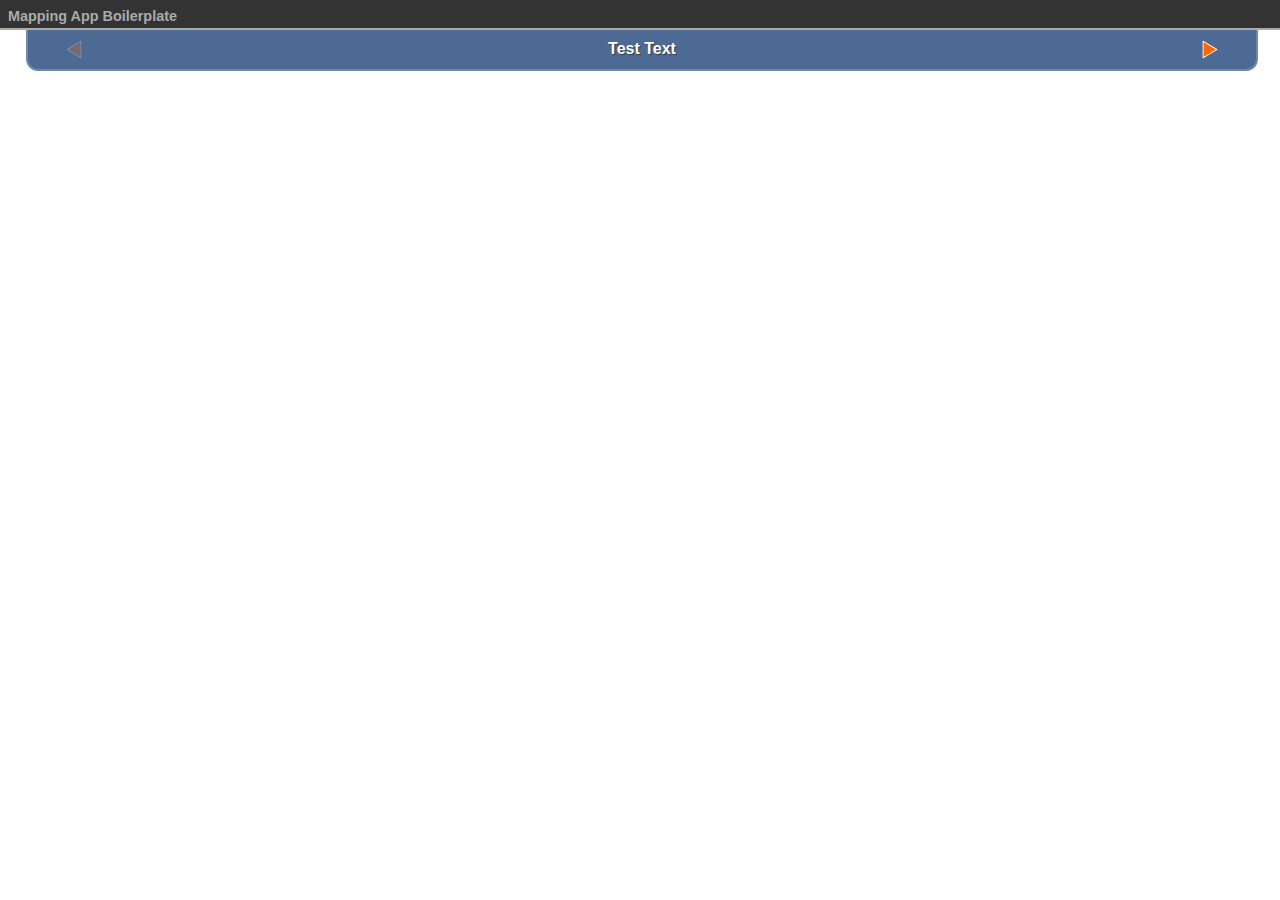
<file: sidelab-prowebapps-code-6bb4423/bridges/MapTest/assets/www/index.html>
<!DOCTYPE html>
<html>
<head>
<meta name="viewport" content="initial-scale=1.0, user-scalable=no" />
<link rel="stylesheet" media="screen" href="mapapp.css" />
<script type="text/javascript" src="jquery-1.4.2.min.js"></script>
<script type="text/javascript" src="mapapp.js"></script>
<script type="text/javascript" src="phonegap.js"></script>
<script type="text/javascript" src="http://maps.google.com/maps/api/js?sensor=false">
</script>
<script type="text/javascript">
function initialize() {
    var latlng = new google.maps.LatLng(-33.866, 151.209);
    
    MAPAPP.init(latlng, 13);
    MAPAPP.addMarker(latlng, 'Sydney', 'Sydney Australia');
    MAPAPP.addMarker(new google.maps.LatLng(-33.859, 151.209), 'The Rocks');
    MAPAPP.addMarker(new google.maps.LatLng(-33.857, 151.215), 'Sydney Opera House');
    MAPAPP.addMarker(new google.maps.LatLng(-33.861, 151.211), 'Circular Quay');

    // update the map display
    MAPAPP.updateDisplay();
} // initialize
</script>
</head>
<body onload="initialize()">
<h1 class="simple floating">Mapping App Boilerplate</h1>
<div id="map_canvas" style="width:100%; height:100%"></div>
<div id="marker-nav">
    <img src="img/navigation-arrow.png" class="left disabled" />
    <span class='marker-title'>Test Text</span>
    <img src="img/navigation-arrow.png" class="right" />
</div>
<div id="marker-detail" class="child-screen">
    <div class='content'>Some Test Content</div>
    <button class='close'>Close</button>
</div>
</body>
</html>
</file>
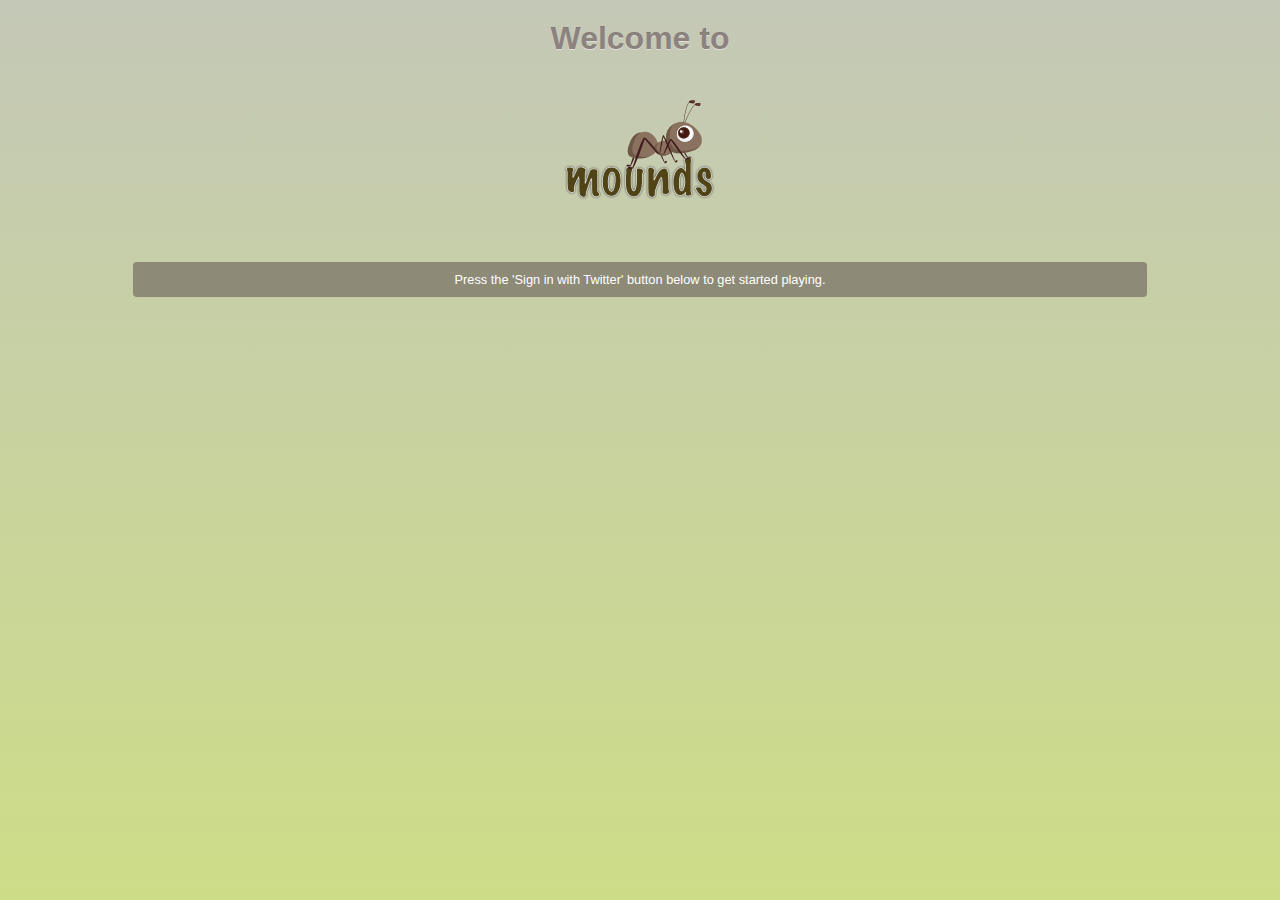
<file: sidelab-prowebapps-code-6bb4423/bridges/moundz/assets/www/index.html>
<!DOCTYPE html>
<html>
<head>
<title>jQueryMobile Moundz</title>
<meta name="viewport" content="initial-scale=1.0, user-scalable=no" />
<link rel="stylesheet" media="screen" href="jquery.mobile-1.0a2.min.css" />
<link rel="stylesheet" media="screen" href="moundz.css" />
<script type="text/javascript" src="jquery-1.4.4.min.js"></script>
<script type="text/javascript" src="jquery.mobile-1.0a2.min.js"></script>
<script type="text/javascript" src="phonegap.js"></script>
<script type="text/javascript" src="webintent.js"></script>
<script type="text/javascript" src="http://api.geominer.net/jsapi/v1/geominer.js?v=1">
</script>
<script type="text/javascript" src="http://maps.google.com/maps/api/js?sensor=true">
</script>
</head>
<body>
<div id="splash">
    <strong>Welcome to</strong>
    <img src="img/moundz_logo.png" />
    <p class="hint">
        Press the 'Sign in with Twitter' button below to get started playing.
    </p>
    <span id="login"></login>
</div>  
<div id="main" class="noauth" data-role="page">
    <div data-role="header">
        <h1>Moundz</h1>
    </div>
    <div id="map_canvas" data-role="content"></div>
    <div data-role="footer" class="ui-bar" data-id="moundz_footer">
        <div id="marker-nav" data-role="controlgroup" data-type="horizontal">
            <a href="#" data-role="button" data-icon="arrow-l" class="left">Previous</a>
            <a href="#marker-detail" data-role="button">Info</a>
            <a href="#" data-role="button" data-icon="arrow-r" data-iconpos="right" class="right">Next</a>
        </div>
    </div>
</div>
<div id="marker-detail" class="noauth" data-role="page">
    <div data-role="header">
        <h1>Resource Details</h1>
    </div>
    <div data-role='content'>
        <h2>Test Header</h2>
        <div id="resavail"></div>
        <div data-role="fieldcontain">
            <label for="slider">Amount to Gather:</label>
            <input type="range" name="slider" id="slider" value="1" min="1" max="5"  />
        </div>
        <a id="btnGather" href="#" data-role="button">Gather</a>
    </div>
</div>
<script type="text/javascript" src="moundz.js"></script>
</body>
</html>
</file>
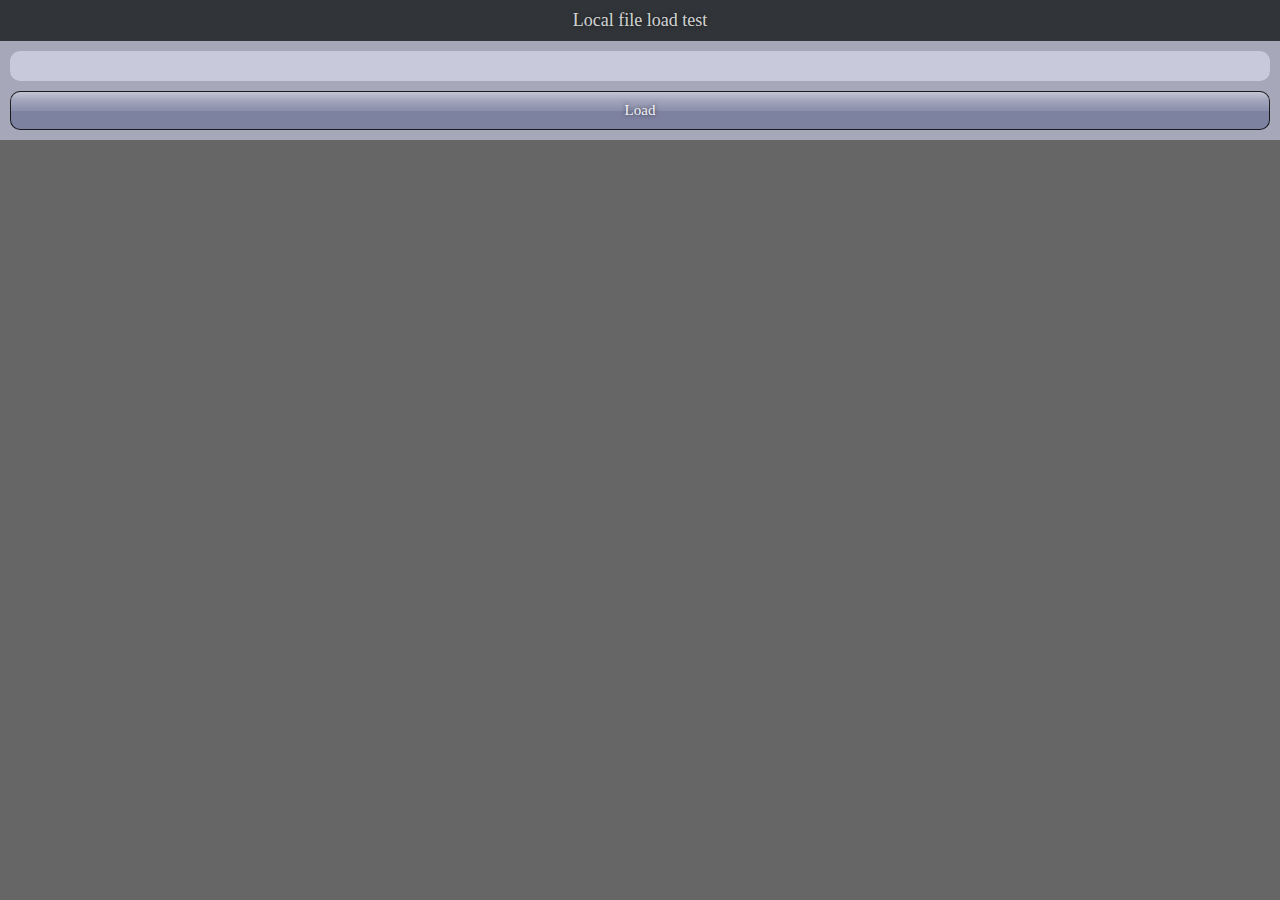
<file: sidelab-prowebapps-code-6bb4423/frameworks/jo/samples/file/index.html>
<!DOCTYPE html PUBLIC "-//W3C//DTD HTML 4.01//EN"
   "http://www.w3.org/TR/html4/strict.dtd">

<html lang="en">
<head>
	<meta http-equiv="Content-Type" content="text/html; charset=utf-8">
	<meta name="viewport" content="initial-scale=1.0, maximum-scale=1.0, user-scalable=no, width=device-width">
	<meta name="format-detection" content="false">
	<meta name="apple-mobile-web-app-capable" content="yes">
	<meta name="apple-mobile-web-app-status-bar-style" content="black">
	<title>joFileSource</title>
	<link rel="stylesheet" href="../../css/jo.css" type="text/css">
	<link rel="apple-touch-icon" href="tablet/apple-touch-icon.png">
</head>
<body onload="App.load();">
<script src="../../js/jo.js"></script>
<script src="file.js"></script>
</body>
</html>
</file>
<file: sidelab-prowebapps-code-6bb4423/moundz-jqm/moundz.css>
/* apply the standard css recommended in GMaps tutorial */
html { 
    height: 100% 
}

body { 
    height: 100%;
    margin: 0px;
    padding: 0px;
    overflow: hidden;
    font-family: Arial;
}

/* application window styles */

div.noauth {
    visibility: hidden;
}

/* splash screen styles */

#splash {
    height: 100%;
    width: 80%;
    background: -webkit-gradient(linear, left top, left bottom, from(#c4c8b7), to(#cddd87));
    padding: 0 10%;
}

#splash > * {
    display: block;
    margin: 0 auto;
    text-align: center;
}

#splash strong {
    color: hsla(0, 10%, 30%, 0.6);
    font-size: 2.0em;
    text-shadow: hsla(0, 10%, 90%, 0.8) 0 1px 0px;
    padding: 20px 0 0 0;
}

#splash p.hint {
    -webkit-border-radius: 4px;
    background: hsla(0, 10%, 30%, 0.5);
    margin: 5px;
    padding: 10px 15px;
    color: white;
    font-size: 0.80em;
}

#login {
    position: fixed;
    width: 80%;
    bottom: 20px;
}

/* title styles */
h1.simple {
    font-size: 0.9em;
    padding: 8px 4px 4px 8px;
    background: #333333;
    color: #AAAAAA;
    border-bottom: 2px solid #AAAAAA;
    margin: 0 0 4px 0;
}

h1.floating {
    position: absolute; 
    width: 100%; 
    z-index: 100;
}

/* child views */

div.child-screen {
    background: rgba(255, 255, 255, 0.9);
    width: 100%;
    height: 100%;
    left: 100%;
    top: 0px;
    position: absolute;
    z-index: 91;
}

div.child-screen .content {
    margin: 50px 10px 0;
}

div.child-screen button.close {
    height: 30px;
    position: absolute;
    bottom: 10px;
    left: 10px;
    right: 10px;
    display: block;
}

/* navigation control visual treatment */

#marker-nav a {
    max-width: 32%;
}

#marker-nav a.left, #marker-nav a.right {
     width: 90px;
}

#marker-nav {
    display: -webkit-box;
    -webkit-box-pack: center;
}

/* resource details screen styles */

#marker-detail h2 {
    text-align: center;
    margin: 0 0 10px;
    color: #777;
}

#resavail {
    background: #333 -webkit-gradient(linear, left top, right top, from(#099), to(#0A0)) no-repeat;
    border: 2px #333 solid;
    -webkit-border-radius: 8px;
    -webkit-box-shadow: #555 0 1px 2px;
    height: 20px;
    font: bold 0.9em Arial;
    letter-spacing: 3px;
    text-align: center;
    color: white;
    padding: 5px 0 2px;
    text-shadow: none;
}
</file>
<file: sidelab-prowebapps-code-6bb4423/moundz/moundz.css>
/* apply the standard css recommended in GMaps tutorial */
html { 
    height: 100% 
}

body { 
    height: 100%;
    margin: 0px;
    padding: 0px;
    overflow: hidden;
    font-family: Arial;
}

/* application window styles */

#app {
    height: 100%;
    width: 100%;
    display: none;
}

/* splash screen styles */

#splash {
    height: 100%;
    width: 80%;
    background: -webkit-gradient(linear, left top, left bottom, from(#c4c8b7), to(#cddd87));
    padding: 0 10%;
}

#splash > * {
    display: block;
    margin: 0 auto;
    text-align: center;
}

#splash strong {
    color: hsla(0, 10%, 30%, 0.6);
    font-size: 2.0em;
    text-shadow: hsla(0, 10%, 90%, 0.8) 0 1px 0px;
    padding: 20px 0 0 0;
}

#splash p.hint {
    -webkit-border-radius: 4px;
    background: hsla(0, 10%, 30%, 0.5);
    margin: 5px;
    padding: 10px 15px;
    color: white;
    font-size: 0.80em;
}

#login {
    position: fixed;
    width: 80%;
    bottom: 20px;
}

/* title styles */
h1.simple {
    font-size: 0.9em;
    padding: 8px 4px 4px 8px;
    background: #333333;
    color: #AAAAAA;
    border-bottom: 2px solid #AAAAAA;
    margin: 0 0 4px 0;
}

h1.floating {
    position: absolute; 
    width: 100%; 
    z-index: 100;
}

/* marker navigation bar */
#marker-nav {
    /* set general color and style */
    background: rgba(33, 69, 123, 0.8);
    color: white;
    font-weight: bold;
    text-shadow: 1px 1px 1px rgba(50, 50, 50, 0.85);
    text-align: center;

    /* initialize positioning and layout */
    position: absolute;
    top: 20px;
    z-index: 90;
    width: 90%;
    margin: 0 2%;
    padding: 18px 3% 10px;

    /* add the 'mandatory' border radius */
    border: 2px solid rgba(255, 255, 255, 0.2);
    -webkit-border-radius: 12px;
}

/* marker navigation elements styling */
#marker-nav img.left {
    float: left;
    -webkit-transform: rotate(180deg);
}

#marker-nav img.right {
    float: right;
}

#marker-nav img.disabled {
    opacity: 0.25;
}

#marker-nav span.has-detail {
    text-decoration: underline;
}

/* child views */

div.child-screen {
    background: rgba(255, 255, 255, 0.9);
    width: 100%;
    height: 100%;
    left: 100%;
    top: 0px;
    position: absolute;
    z-index: 91;
}

div.child-screen .content {
    margin: 50px 10px 0;
}

div.child-screen button.close {
    height: 30px;
    position: absolute;
    bottom: 10px;
    left: 10px;
    right: 10px;
    display: block;
}
</file>
<file: sidelab-prowebapps-code-6bb4423/frameworks/challenge/base/moundz.css>
/* apply the standard css recommended in GMaps tutorial */
html { 
    height: 100% 
}

body { 
    height: 100%;
    margin: 0px;
    padding: 0px;
    overflow: hidden;
    font-family: Arial;
}

/* application window styles */

#app {
    height: 100%;
    width: 100%;
    /* display: none; */
}

/* splash screen styles */

#splash {
    height: 100%;
    width: 80%;
    background: -webkit-gradient(linear, left top, left bottom, from(#c4c8b7), to(#cddd87));
    padding: 0 10%;
}

#splash > * {
    display: block;
    margin: 0 auto;
    text-align: center;
}

#splash strong {
    color: hsla(0, 10%, 30%, 0.6);
    font-size: 2.0em;
    text-shadow: hsla(0, 10%, 90%, 0.8) 0 1px 0px;
    padding: 20px 0 0 0;
}

#splash p.hint {
    -webkit-border-radius: 4px;
    background: hsla(0, 10%, 30%, 0.5);
    margin: 5px;
    padding: 10px 15px;
    color: white;
    font-size: 0.80em;
}

#login {
    position: fixed;
    width: 80%;
    bottom: 20px;
}

/* title styles */
h1.simple {
    font-size: 0.9em;
    padding: 8px 4px 4px 8px;
    background: #333333;
    color: #AAAAAA;
    border-bottom: 2px solid #AAAAAA;
    margin: 0 0 4px 0;
}

h1.floating {
    position: absolute; 
    width: 100%; 
    z-index: 100;
}

/* marker navigation bar */
#marker-nav {
    /* set general color and style */
    background: rgba(33, 69, 123, 0.8);
    color: white;
    font-weight: bold;
    text-shadow: 1px 1px 1px rgba(50, 50, 50, 0.85);
    text-align: center;

    /* initialize positioning and layout */
    position: absolute;
    top: 20px;
    z-index: 90;
    width: 90%;
    margin: 0 2%;
    padding: 18px 3% 10px;

    /* add the 'mandatory' border radius */
    border: 2px solid rgba(255, 255, 255, 0.2);
    -webkit-border-radius: 12px;
}

/* marker navigation elements styling */
#marker-nav img.left {
    float: left;
    -webkit-transform: rotate(180deg);
}

#marker-nav img.right {
    float: right;
}

#marker-nav img.disabled {
    opacity: 0.25;
}

#marker-nav span.has-detail {
    text-decoration: underline;
}

/* child views */

div.child-screen {
    background: rgba(255, 255, 255, 0.9);
    width: 100%;
    height: 100%;
    left: 100%;
    top: 0px;
    position: absolute;
    z-index: 91;
}

div.child-screen .content {
    margin: 50px 10px 0;
}

div.child-screen button.close {
    height: 30px;
    position: absolute;
    bottom: 10px;
    left: 10px;
    right: 10px;
    display: block;
}
</file>
<file: sidelab-prowebapps-code-6bb4423/frameworks/challenge/jQueryMobile/moundz.css>
/* apply the standard css recommended in GMaps tutorial */
html { 
    height: 100% 
}

body { 
    height: 100%;
    margin: 0px;
    padding: 0px;
    overflow: hidden;
    font-family: Arial;
}

/* application window styles */

#app {
    height: 100%;
    width: 100%;
}

/* splash screen styles */

#splash {
    height: 100%;
    width: 80%;
    background: -webkit-gradient(linear, left top, left bottom, from(#c4c8b7), to(#cddd87));
    padding: 0 10%;
}

#splash > * {
    display: block;
    margin: 0 auto;
    text-align: center;
}

#splash strong {
    color: hsla(0, 10%, 30%, 0.6);
    font-size: 2.0em;
    text-shadow: hsla(0, 10%, 90%, 0.8) 0 1px 0px;
    padding: 20px 0 0 0;
}

#splash p.hint {
    -webkit-border-radius: 4px;
    background: hsla(0, 10%, 30%, 0.5);
    margin: 5px;
    padding: 10px 15px;
    color: white;
    font-size: 0.80em;
}

#login {
    position: fixed;
    width: 80%;
    bottom: 20px;
}

/* title styles */
h1.simple {
    font-size: 0.9em;
    padding: 8px 4px 4px 8px;
    background: #333333;
    color: #AAAAAA;
    border-bottom: 2px solid #AAAAAA;
    margin: 0 0 4px 0;
}

h1.floating {
    position: absolute; 
    width: 100%; 
    z-index: 100;
}

/* marker navigation bar */
#marker-nav {
    /* set general color and style */
    background: rgba(33, 69, 123, 0.8);
    color: white;
    font-weight: bold;
    text-shadow: 1px 1px 1px rgba(50, 50, 50, 0.85);
    text-align: center;

    /* initialize positioning and layout */
    position: absolute;
    top: 20px;
    z-index: 90;
    width: 90%;
    margin: 0 2%;
    padding: 18px 3% 10px;

    /* add the 'mandatory' border radius */
    border: 2px solid rgba(255, 255, 255, 0.2);
    -webkit-border-radius: 12px;
}

/* marker navigation elements styling */
#marker-nav img.left {
    float: left;
    -webkit-transform: rotate(180deg);
}

#marker-nav img.right {
    float: right;
}

#marker-nav img.disabled {
    opacity: 0.25;
}

#marker-nav span.has-detail {
    text-decoration: underline;
}

/* child views */

div.child-screen {
    background: rgba(255, 255, 255, 0.9);
    width: 100%;
    height: 100%;
    left: 100%;
    top: 0px;
    position: absolute;
    z-index: 91;
}

div.child-screen .content {
    margin: 50px 10px 0;
}

div.child-screen button.close {
    height: 30px;
    position: absolute;
    bottom: 10px;
    left: 10px;
    right: 10px;
    display: block;
}
</file>
<file: sidelab-prowebapps-code-6bb4423/frameworks/jo/docs/docbody.css>
body {
	background: #fff;
	font: normal 100% "Georgia", "Palatino", "Times New Roman", "Times";
/*	font: normal 100% "Gill Sans", "Verdana", "Arial"; */
	line-height: 1.6;
	padding: 0 1.5em;
	color: #383838;
	font-size: 15px;
	margin: 0 auto;
	max-width: 750px;
/*
	border-left: 1px solid #e5e6e7;
	border-right: 1px solid #e5e6e7;
*/
}
</file>
<file: sidelab-prowebapps-code-6bb4423/frameworks/jo/docs/doc.css>
p {
	text-align: left;
}

.crunch p, .crunch ul, .crunch blockquote,
.crunch h3, .crunch h2, .crunch hr, .crunch pre {
	display: none;
}

.crunch h1 {
	font-size: 20px;
}

cite {
	position: relative;
	line-height: .9;
	background: #36D2CF;
	background: #00a9a7;
	background: #2ecbbe;
	background: #07c7c3;
	display: block;
	text-align: right;
	font-size: 120px;
	color: #fff;
	font-style: normal;
	margin: 0;
	padding: 20px 30px 20px 20px;
	letter-spacing: -10px;
	overflow: hidden;
}

cite>cite {
	letter-spacing: 0;
	margin: 0;
	padding: 0;
	font-size: 25%;
	margin-right: -10px;
	font-style: italic;
	background: transparent;
	overflow: visible;
}

cite a[href] {
	background: inherit;
	padding: 0;
}

em {
	font-weight: normal;
	font-style: italic;
}

blockquote em {
	font-weight: bold;
}

ul > li {
	list-style: disc;
}

ul {
	margin-right: 50px;
}

/*
ul li li {
	font-size: 92%;
}
*/

img {
	display: block;
	margin: 2em auto;
	max-width: 100%;
}

blockquote {
	font-style: italic;
	color: #9e9fa3;
	position: relative;
	margin: 1.5em 30px;
/*	border: 1px solid #666; */
	padding: 10px 10px 0 10px;
/*	-webkit-box-shadow: 0 1px 3px rgba(0, 0, 0, .5); */
}
blockquote:before {
	font-style: normal;
	content: '\201C';
	font-size: 60px;
	position: absolute;
	top: -15px;
	left: -35px;
	color: #e5e6e7;
}
blockquote:after {
	font-style: normal;
	content: '\201E';
	font-size: 60px;
	position: absolute;
	bottom: -20px;
	right: -35px;
	color: #e5e6e7;
}

blockquote p {
	margin: 0 0 10px 0;
}

blockquote code {
	font-style: normal;
}

h1 {
/*	font-family: "Palatino", "Georgia", "Times New Roman"; */
	margin-top: 0;
 	color: #3b5998;
	color: #36D2CF;
	color: #00a9a7;
	color: #2ecbbe;
	color: #07c7c3;
	font-size: 38px;
	font-weight: normal;
	margin-bottom: 0;
	margin-left: -1px;
	letter-spacing: -1px;
}

h1 {
	border-bottom: 3px solid #07c7c3;
}
p+p+h1 {
	border-top: none;
}

h2 {
	margin-left: -1px;
	margin-top: 1em;
	color: #0d0d0d;
	font-size: 18px;
	font-weight: normal;
}
h2:after, h3:after {
	content: ":";
}

h3 {
	font-size: 16px;
	font-weight: normal;
}

code {
	color: #3b5998;
	color: #314484;
	font: normal 86% "Monaco", "Courier New", "Courier";
}

pre {
	display: block;
	background: #f5f6f7;
	margin: 1.5em 20px;
	padding: 10px 1.5em;
	-webkit-border-radius: 4px;
	-moz-border-radius: 4px;
	border-radius: 4px;
	white-space: pre-wrap;
}

pre code {
	color: #3b5998;
	color: #314484;
	font: normal 86% "Monaco", "Courier New", "Courier";
}

a[href] {
	white-space: nowrap;
	text-decoration: none;
	color: inherit;
/*
	padding: 1px .6em;
*
/*
	background: #f5f6f7;
*/
	border-bottom: 1px dotted #333;
/*
	background: rgba(0, 0, 0, .05);
	-webkit-border-radius: .6em;
	-moz-border-radius: .6em;
	border-radius: .6em;
*/
	-webkit-transition: background .2s ease-out, -webkit-box-shadow .1s ease-out, color .15s ease-out;
	-moz-transition: background .2s ease-out, -webkit-box-shadow .1s ease-out, color .15s ease-out;
	-o-transition: background .2s ease-out, -webkit-box-shadow .1s ease-out, color .15s ease-out;
}

a[href].external:after {
	content: "*";
	font-style: super;
	opacity: .5;
}

a[href]:hover {
	background: rgba(0, 0, 0, .6);
	color: #fff;
/*	text-shadow: 0 0 3px rgba(0, 0, 0, .6); */
/*	-webkit-box-shadow: 0 1px 3px rgba(0, 0, 0, .4); */
}

pre code a[href], code a[href] {
	padding: 1px 0;
	-webkit-border-radius: 0;
	-moz-border-radius: 0;
	border-radius: 0;
}

table {
	width: 100%;
	margin: 1em auto;
	border-top: 1px solid #0d0d0d;
	border-left: 1px solid #0d0d0d;
	padding: 0;
	border-spacing: 0;
	text-align: center;
}
th {
	background: #36D2CF;
	background: #00a9a7;
	background: #07c7c3;
	padding: 5px;
	color: #fff;
	text-align: center;
	border-right: 1px solid #0d0d0d;
	border-bottom: 1px solid #0d0d0d;
	font-weight: bold;
}

th:first {
	border-left: 1px solid #0d0d0d;	
}

td {
	padding: 5px;
	border-right: 1px solid #0d0d0d;
	border-bottom: 1px solid #0d0d0d;
}

td:first {
	border-left: 1px solid #0d0d0d;
}

hr {
	border: none;
	height: 70px;
}
hr:before {
	content: "\2026";
	font-size: 50px;
	color: #e5e6e7;
	text-align: center;
	display: block;
}

#index {
	-webkit-column-width: 170px;
	-webkit-column-rule-width: 10px;
	-moz-column-width: 170px;
	-moz-column-rule-width: 10px;
	column-width: 170px;
	column-rule-width: 10px;
}
#index h2:after, #index h3:after { content:""; }
#index h2 { margin-left: 0; }
#index>h2 {
	margin-top: 0;
}
#index { padding: 10px 1px; }
#index ul {
	padding: 0;
}
#index ul li {
	list-style: none;
}


@media print {
	body {
		max-width: none;
		margin: 0;
		font-size: 89%;
	}
	
	h1, h2 {
		page-break-after: avoid;
	}
	
	h1>p, h2>p{
		page-break-before: avoid;
	}
	
	pre {
		page-break-before: auto;
		page-break-inside: avoid;
	}
	
	blockquote {
		page-break-inside: avoid;
	}
	
	hr {
		page-break-before: always;
		font-size: inherit;
		height: auto;
	}
	hr:before {
		height: auto;
		content: "";
		font-size: inherit;
	}
	
	a[href] {
		background: none;
		padding: 0;
		-webkit-border-radius: none;
		-moz-border-radius: none;
		border-radius: none;
	}
	
	#index {
		display: none;
	}
}

/*
#index ul a[href] {
	padding: 0;
	-webkit-border-radius: 0;
	-moz-border-radius: 0;
	border-radius: 0;
	background: transparent;
}
#index ul a:hover {
	background: rgba(0, 0, 0, .6);
}
*/
</file>
<file: sidelab-prowebapps-code-6bb4423/bridges/MapTest/assets/www/mapapp.css>
/* apply the standard css recommended in GMaps tutorial */
html { 
    height: 100% 
}

body { 
    height: 100%;
    margin: 0px;
    padding: 0px;
    overflow: hidden;
    font-family: Arial;
}

#map_canvas { 
    height: 100% 
}

/* title styles */
h1.simple {
    font-size: 0.9em;
    padding: 8px 4px 4px 8px;
    background: #333333;
    color: #AAAAAA;
    border-bottom: 2px solid #AAAAAA;
    margin: 0 0 4px 0;
}

h1.floating {
    position: absolute; 
    width: 100%; 
    z-index: 100;
}

/* marker navigation bar */
#marker-nav {
    /* set general color and style */
    background: rgba(33, 69, 123, 0.8);
    color: white;
    font-weight: bold;
    text-shadow: 1px 1px 1px rgba(50, 50, 50, 0.85);
    text-align: center;

    /* initialize positioning and layout */
    position: absolute;
    top: 20px;
    z-index: 90;
    width: 90%;
    margin: 0 2%;
    padding: 18px 3% 10px;

    /* add the 'mandatory' border radius */
    border: 2px solid rgba(255, 255, 255, 0.2);
    -webkit-border-radius: 12px;
}

/* marker navigation elements styling */
#marker-nav img.left {
    float: left;
    -webkit-transform: rotate(180deg);
}

#marker-nav img.right {
    float: right;
}

#marker-nav img.disabled {
    opacity: 0.25;
}

#marker-nav span.has-detail {
    text-decoration: underline;
}

/* child views */

div.child-screen {
    background: rgba(255, 255, 255, 0.9);
    width: 100%;
    height: 100%;
    left: 100%;
    top: 0px;
    position: absolute;
    z-index: 91;
}

div.child-screen .content {
    margin: 50px 10px 0;
}

div.child-screen button.close {
    height: 30px;
    position: absolute;
    bottom: 10px;
    left: 10px;
    right: 10px;
    display: block;
}
</file>
<file: sidelab-prowebapps-code-6bb4423/bridges/moundz/assets/www/moundz.css>
/* apply the standard css recommended in GMaps tutorial */
html { 
    height: 100% 
}

body { 
    height: 100%;
    margin: 0px;
    padding: 0px;
    overflow: hidden;
    font-family: Arial;
}

/* application window styles */

div.noauth {
    visibility: hidden;
}

/* splash screen styles */

#splash {
    height: 100%;
    width: 80%;
    background: -webkit-gradient(linear, left top, left bottom, from(#c4c8b7), to(#cddd87));
    padding: 0 10%;
}

#splash > * {
    display: block;
    margin: 0 auto;
    text-align: center;
}

#splash strong {
    color: hsla(0, 10%, 30%, 0.6);
    font-size: 2.0em;
    text-shadow: hsla(0, 10%, 90%, 0.8) 0 1px 0px;
    padding: 20px 0 0 0;
}

#splash p.hint {
    -webkit-border-radius: 4px;
    background: hsla(0, 10%, 30%, 0.5);
    margin: 5px;
    padding: 10px 15px;
    color: white;
    font-size: 0.80em;
}

#login {
    position: fixed;
    width: 80%;
    bottom: 20px;
}

/* title styles */
h1.simple {
    font-size: 0.9em;
    padding: 8px 4px 4px 8px;
    background: #333333;
    color: #AAAAAA;
    border-bottom: 2px solid #AAAAAA;
    margin: 0 0 4px 0;
}

h1.floating {
    position: absolute; 
    width: 100%; 
    z-index: 100;
}

/* child views */

div.child-screen {
    background: rgba(255, 255, 255, 0.9);
    width: 100%;
    height: 100%;
    left: 100%;
    top: 0px;
    position: absolute;
    z-index: 91;
}

div.child-screen .content {
    margin: 50px 10px 0;
}

div.child-screen button.close {
    height: 30px;
    position: absolute;
    bottom: 10px;
    left: 10px;
    right: 10px;
    display: block;
}

/* navigation control visual treatment */

#marker-nav a {
    max-width: 32%;
}

#marker-nav a.left, #marker-nav a.right {
     width: 90px;
}

#marker-nav {
    display: -webkit-box;
    -webkit-box-pack: center;
}

/* resource details screen styles */

#marker-detail h2 {
    text-align: center;
    margin: 0 0 10px;
    color: #777;
}

#resavail {
    background: #333 -webkit-gradient(linear, left top, right top, from(#099), to(#0A0)) no-repeat;
    border: 2px #333 solid;
    -webkit-border-radius: 8px;
    -webkit-box-shadow: #555 0 1px 2px;
    height: 20px;
    font: bold 0.9em Arial;
    letter-spacing: 3px;
    text-align: center;
    color: white;
    padding: 5px 0 2px;
    text-shadow: none;
}
</file>
<file: sidelab-prowebapps-code-6bb4423/frameworks/jo/css/jo.css>
body {
  margin: 0;
  padding: 0;
  background: #666;
  word-wrap: break-word;
  overflow: hidden;
  font: normal 15px "Apres", "Trebuchet MS";
}
jobutton,
joview,
jolist,
jolistitem,
jomenu,
jomenuitem,
joexpando,
joexpandotitle,
jogroup,
jocard,
jostack,
jotitle,
jocaption,
jolabel,
jodivider,
joinput,
input,
textarea,
jotextarea,
jooption,
jooptionitem,
jonavbar,
jocontainer,
jotoggle {
  display: block;
  margin: 0;
  padding: 0;
  -webkit-user-select: none;
  -moz-user-select: none;
  -o-user-select: none;
  user-select: none;
  /*	background: transparent; */

}
/*
em, i, b, span, u, a, button, input {
	display: inline;
}
*/
.noflex {
  -webkit-box-flex: 0;
  -moz-box-flex: 0;
  -o-box-flex: 0;
  box-flex: 0;
}
.flexible {
  -webkit-box-flex: 1;
  -moz-box-flex: 1;
  -o-box-flex: 1;
  box-flex: 1;
}
.flex {
  display: block;
  display: -webkit-box;
  display: -moz-box;
  display: -o-box;
  display: box;
  margin: 0;
  -moz-box-align: stretch;
  -o-box-align: stretch;
  box-align: stretch;
}
.listitem {
  border-top: 1px solid rgba(0, 0, 0, 0.4);
  margin: 0;
  padding: 10px;
  cursor: pointer;
}
.widgety {
  color: rgba(255, 255, 255, 0.9);
  background-color: #7e82a1;
  font-weight: normal;
  cursor: pointer;
  outline: none;
  outline-color: transparent;
  padding: 10px 0;
}
.shiny {
  color: rgba(255, 255, 255, 0.9);
  background-color: #7e82a1;
  font-weight: normal;
  cursor: pointer;
  outline: none;
  outline-color: transparent;
  padding: 10px 0;
  border: 1px solid rgba(0, 0, 0, 0.8);
  background-image: url(shiny.png);
  background-repeat: repeat-x;
  background-position: top left;
  background-size: 100% 50%;
  -webkit-background-size: 100% 50%;
  -moz-background-size: 100% 50%;
}
.matte {
  color: rgba(255, 255, 255, 0.9);
  background-color: #7e82a1;
  font-weight: normal;
  cursor: pointer;
  outline: none;
  outline-color: transparent;
  padding: 10px 0;
  background-image: url(subtle-matte-full.png);
  background-repeat: repeat-x;
  background-position: top left;
  background-size: 100% 100%;
  -webkit-background-size: 100% 100%;
  -moz-background-size: 100% 100%;
  /*
	background-image: -webkit-gradient(linear, left top, left 80%, from(rgba(255, 255, 255, .3)), to(rgba(0, 0, 0, 0)));
*/

}
.stretch-full {
  display: block;
  position: absolute;
  top: 0;
  left: 0;
  right: 0;
  bottom: 0;
}
.widget {
  margin: 0px 10px 10px 10px;
}
*.selected, *.focus {
  -webkit-box-shadow: inset 0 0 5px rgba(0, 0, 0, 0.6);
  -moz-box-shadow: inset 0 0 5px rgba(0, 0, 0, 0.6);
  -o-box-shadow: inset 0 0 5px rgba(0, 0, 0, 0.6);
}
.selected {
  background-color: #e98021;
  background-image: url(shade-top.png);
  background-repeat: repeat-x;
  background-position: top left;
  background-size: 100% 50%;
  -webkit-background-size: 100% 50%;
  -moz-background-size: 100% 50%;
}
.focus {
  background-color: #fff;
}
jooptionitem:last-child {
  -webkit-border-radius: 0;
  -webkit-border-top-right-radius: 5px;
  -webkit-border-bottom-right-radius: 5px;
  -moz-border-radius: 0 5px 5px 0;
  border-radius: 0 5px 5px 0;
  border-right-width: 1px;
}
jobutton {
  display: block;
  text-align: center;
  color: rgba(255, 255, 255, 0.9);
  background-color: #7e82a1;
  font-weight: normal;
  cursor: pointer;
  outline: none;
  outline-color: transparent;
  padding: 10px 0;
  border: 1px solid rgba(0, 0, 0, 0.8);
  background-image: url(shiny.png);
  background-repeat: repeat-x;
  background-position: top left;
  background-size: 100% 50%;
  -webkit-background-size: 100% 50%;
  -moz-background-size: 100% 50%;
  -webkit-border-radius: 10px;
  -moz-border-radius: 10px;
  border-radius: 10px;
}
jobutton .focus {
  background-color: #e98021;
  background-image: url(shade-top.png);
  background-repeat: repeat-x;
  background-position: top left;
  background-size: 100% 50%;
  -webkit-background-size: 100% 50%;
  -moz-background-size: 100% 50%;
}
jooption {
  display: block;
  display: -webkit-box;
  display: -moz-box;
  display: -o-box;
  display: box;
  margin: 0;
  -moz-box-align: stretch;
  -o-box-align: stretch;
  box-align: stretch;
  margin: 0px 10px 10px 10px;
}
jooptionitem {
  color: rgba(255, 255, 255, 0.9);
  background-color: #7e82a1;
  font-weight: normal;
  cursor: pointer;
  outline: none;
  outline-color: transparent;
  padding: 10px 0;
  border: 1px solid rgba(0, 0, 0, 0.8);
  background-image: url(shiny.png);
  background-repeat: repeat-x;
  background-position: top left;
  background-size: 100% 50%;
  -webkit-background-size: 100% 50%;
  -moz-background-size: 100% 50%;
  -webkit-box-flex: 1;
  -moz-box-flex: 1;
  -o-box-flex: 1;
  box-flex: 1;
  text-align: center;
  border: 1px solid rgba(0, 0, 0, 0.8);
  border-right-width: 0;
  margin: 0;
}
jooptionitem:first-child {
  -webkit-border-radius: 0;
  -webkit-border-top-left-radius: 5px;
  -webkit-border-bottom-left-radius: 5px;
  -moz-border-radius: 5px 0 0 5px;
  border-radius: 5px 0 0 5px;
}
jooptionitem:last-child {
  -webkit-border-radius: 0;
  -webkit-border-top-right-radius: 5px;
  -webkit-border-bottom-right-radius: 5px;
  -moz-border-radius: 0 5px 5px 0;
  border-radius: 0 5px 5px 0;
  border-right-width: 1px;
}
jobutton,
input,
jolabel,
textarea,
joexpando {
  margin: 0px 10px 10px 10px;
}
jotitle {
  color: rgba(255, 255, 255, 0.9);
  background-color: #7e82a1;
  font-weight: normal;
  cursor: pointer;
  outline: none;
  outline-color: transparent;
  padding: 10px 0;
  background-image: url(subtle-matte-full.png);
  background-repeat: repeat-x;
  background-position: top left;
  background-size: 100% 100%;
  -webkit-background-size: 100% 100%;
  -moz-background-size: 100% 100%;
  /*
	background-image: -webkit-gradient(linear, left top, left 80%, from(rgba(255, 255, 255, .3)), to(rgba(0, 0, 0, 0)));
*/

  background-image: none;
  text-align: center;
  color: rgba(255, 255, 255, 0.8);
  padding: 10px;
  background-color: #313539;
  font-size: 18px;
  margin: 0;
  border-top: none;
  border-left: none;
  border-right: none;
}
*:focus {
  outline: none;
}
jolistitem, jomenuitem {
  border-top: 1px solid rgba(0, 0, 0, 0.4);
  margin: 0;
  padding: 10px;
  cursor: pointer;
}
jobutton.focus {
  background-color: #e98021;
  background-image: none;
}
joselect.focus {
  background-color: transparent;
}
jolist {
  margin: 0;
}
joselectlist, joexpandocontent {
  display: block;
  border: 1px solid rgba(0, 0, 0, 0.6);
  border-top: none;
  -webkit-border-radius: 0;
  -webkit-border-bottom-right-radius: 10px;
  -webkit-border-bottom-left-radius: 10px;
  -moz-border-radius: 0 0 10px 10px;
  border-radius: 0 0 10px 10px;
  background-color: rgba(255, 255, 255, 0.6);
}
joexpando {
  display: block;
  padding-bottom: 0px;
  margin-bottom: 0;
}
joexpando.open {
  margin-bottom: 10px;
}
joexpandocontent {
  padding-top: 10px;
}
joselectlist > *:last-child {
  border-bottom: none;
  -webkit-border-radius: 0;
  -webkit-border-bottom-right-radius: 10px;
  -webkit-border-bottom-left-radius: 10px;
  -moz-border-radius: 0 0 10px 10px;
  border-radius: 0 0 10px 10px;
}
joselectlist > *:last-child.select {
  border-bottom: none;
  -webkit-border-radius: 0;
  -webkit-border-bottom-right-radius: 10px;
  -webkit-border-bottom-left-radius: 10px;
  -moz-border-radius: 0 0 10px 10px;
  border-radius: 0 0 10px 10px;
}
joselectlist > *.first-child {
  border-top: none;
}
jocard > jolist, jocard > jomenu {
  margin: 0;
}
jobutton,
jotitle,
jooptionitem,
joexpandotitle,
jotoggle {
  text-shadow: 0 0 5px rgba(0, 0, 0, 0.6);
}
joinput.password, input.password {
  -webkit-text-security: disc;
  -moz-text-security: disc;
  -o-text-security: disc;
  text-security: disc;
}
joinput,
jotextarea,
input,
textarea {
  cursor: text;
  display: block;
  border: 1px solid rgba(0, 0, 0, 0.6);
  -webkit-border-radius: 5px;
  -moz-border-radius: 5px;
  border-radius: 5px;
  margin: 0 10px 10px 10px;
  padding: 9px;
  background: rgba(255, 255, 255, 0.6);
  white-space: nowrap;
  overflow: hidden;
  outline: none;
  font-family: "Apres", "Verdana";
  font-size: 17px;
  -webkit-user-select: text;
  -moz-user-select: text;
  user-select: text;
  -webkit-box-shadow: inset 0 1px 4px rgba(0, 0, 0, 0);
  -moz-box-shadow: 0 1px 4px rgba(0, 0, 0, 0);
  box-shadow: 0 1px 4px rgba(0, 0, 0, 0);
}
jolist, jomenu {
  font-size: 18px;
}
jotextarea, textarea {
  white-space: normal;
}
joinput.disabled,
jotextarea.disabled,
input.disabled,
textarea.disabled {
  color: #666;
  cursor: text;
}
joexpandotitle joicon {
  position: absolute;
  border: none;
  display: block;
  height: 32px;
  width: 32px;
  right: 4px;
  top: 10%;
  background: url(expando.png) no-repeat;
  -webkit-transform-origin: 16px 16px 0;
  -webkit-transform: rotatez(0);
  -webkit-transition: -webkit-transform 0.2s ease-out;
  -moz-transform-origin: 16px 16px 0;
  -moz-transform: rotate(0);
  -moz-transition: -moz-transform 0.2s ease-out;
  -o-transform-origin: 16px 16px 0;
  -o-transform: rotate(0);
  -o-transition: -o-transform 0.2s ease-out;
  -ms-transform-origin: 16px 16px 0;
  -ms-transform: rotate(0);
  -ms-transition: -ms-transform 0.2s ease-out;
}
joexpando.open > joexpandotitle joicon {
  -webkit-transform: rotatez(90deg);
  -moz-transform: rotate(90deg);
  -o-transform: rotate(90deg);
  -ms-transform: rotate(90deg);
}
joexpando > *:last-child {
  height: 0;
  overflow: hidden;
  opacity: 0;
  margin-top: 0;
  margin-bottom: 0;
  -webkit-transform-style: preserve- 3 d;
  -webkit-transform: rotatex(-45deg);
  -webkit-transform-origin: 0 0 0;
  -webkit-transition: -webkit-transform 0.2s ease-out, opacity 0.2s ease-out, height 0.2s ease-out, overflow 0.2s ease-out;
  -moz-transform-style: preserve- 3 d;
  -moz-transform: rotatex(-45deg);
  -moz-transform-origin: 0 0 0;
  -moz-transition: -moz-transform 0.2s ease-out, opacity 0.2s ease-out, height 0.2s ease-out, overflow 0.2s ease-out;
  -o-transform-style: preserve- 3 d;
  -o-transform: rotatex(-45deg);
  -o-transform-origin: 0 0 0;
  -o-transform: scaley(1);
  -o-transition: -o-transform 0.2s ease-out, opacity 0.2s ease-out, height 0.2s ease-out, overflow 0.2s ease-out;
  -ms-transform-style: preserve- 3 d;
  -ms-transform: rotatex(-45deg);
  -ms-transform-origin: 0 0 0;
  -ms-transform: scaley(1);
  -ms-transition: -o-transform 0.2s ease-out, opacity 0.2s ease-out, height 0.2s ease-out, overflow 0.2s ease-out;
}
joexpando.open > *:last-child {
  height: 100%;
  overflow: visible;
  opacity: 1;
  -webkit-transform: rotatex(0);
  -moz-transform: rotatex(0);
  -o-transform: rotatex(0);
  -ms-transform: rotatex(0);
}
joexpando > *:first-child {
  -webkit-transform: none;
  opacity: 1;
  overflow: visible;
  height: auto;
}
joexpandotitle {
  color: #fff;
  position: relative;
  color: rgba(255, 255, 255, 0.9);
  background-color: #7e82a1;
  font-weight: normal;
  cursor: pointer;
  outline: none;
  outline-color: transparent;
  padding: 10px 0;
  border: 1px solid rgba(0, 0, 0, 0.8);
  background-image: url(shiny.png);
  background-repeat: repeat-x;
  background-position: top left;
  background-size: 100% 50%;
  -webkit-background-size: 100% 50%;
  -moz-background-size: 100% 50%;
  -webkit-border-radius: 10px;
  -moz-border-radius: 10px;
  border-radius: 10px;
  padding: 10px;
  cursor: pointer;
  text-align: left;
}
joexpando.open > *:first-child {
  background-color: #e98021;
  -webkit-box-shadow: inset 0 0 3px rgba(0, 0, 0, 0.6);
  -moz-box-shadow: inset 0 0 3px rgba(0, 0, 0, 0.6);
  -o-box-shadow: inset 0 0 3px rgba(0, 0, 0, 0.6);
  -webkit-border-radius: 0;
  -webkit-border-top-right-radius: 10px;
  -webkit-border-top-left-radius: 10px;
  -moz-border-radius: 10px 10px 0 0;
  border-radius: 10px 10px 0 0;
}
jolabel, label {
  margin-bottom: 5px;
  text-shadow: 0px 1px 1px rgba(255, 255, 255, 0.6);
}
jocaption {
  margin: 10px;
}
johtml {
  display: block;
  margin: 0 10px 10px 10px;
  padding: 0;
}
jodivider {
  border-top: 1px solid rgba(0, 0, 0, 0.5);
  border-bottom: 1px solid rgba(255, 255, 255, 0.2);
  margin: 0 0 10px 0;
  text-align: center;
  height: 0;
  display: block;
}
joflexrow > jotoggle {
  -webkit-box-flex: 0;
  -moz-box-flex: 0;
  -o-box-flex: 0;
  box-flex: 0;
}
jotoggle {
  cursor: pointer;
  display: block;
  margin: 10px 10px 0 10px;
  -webkit-border-radius: 10px;
  -moz-border-radius: 10px;
  border-radius: 10px;
  border: 1px solid rgba(0, 0, 0, 0.6);
  background-color: inherit;
  background-image: url(shade-top.png);
  background-repeat: repeat-x;
  background-position: top left;
  background-size: 100% 50%;
  -webkit-background-size: 100% 50%;
  -moz-background-size: 100% 50%;
  -webkit-box-shadow: inset 0 0 5px rgba(0, 0, 0, 0.6);
  -moz-box-shadow: inset 0 0 5px rgba(0, 0, 0, 0.6);
  -o-box-shadow: inset 0 0 5px rgba(0, 0, 0, 0.6);
  position: relative;
  overflow: hidden;
  width: 90px;
}
jotoggle > * {
  margin: 0px 10px 10px 10px;
  color: rgba(255, 255, 255, 0.9);
  background-color: #7e82a1;
  font-weight: normal;
  cursor: pointer;
  outline: none;
  outline-color: transparent;
  padding: 10px 0;
  border: 1px solid rgba(0, 0, 0, 0.8);
  background-image: url(shiny.png);
  background-repeat: repeat-x;
  background-position: top left;
  background-size: 100% 50%;
  -webkit-background-size: 100% 50%;
  -moz-background-size: 100% 50%;
  border-color: #000;
  margin: 0;
  text-align: center;
  -webkit-border-radius: 9px;
  -moz-border-radius: 9px;
  border-radius: 9px;
  padding: 10px 0;
  width: 60px;
  -webkit-box-shadow: 2px 0 2px rgba(0, 0, 0, 0.2);
  -moz-box-shadow: 2px 0 2px rgba(0, 0, 0, 0.2);
  box-shadow: 2px 0 2px rgba(0, 0, 0, 0.2);
  -webkit-transition: -webkit-transform 0.1s ease, background-color 0.1s ease;
  -moz-transition: -moz-transform 0.1s ease, background-color 0.1s ease;
  -o-transition: -o-transform 0.1s ease, background-color 0.1s ease;
  -ms-transition: -ms-transform 0.1s ease, background-color 0.1s ease;
}
jotoggle.on {
  background-color: inherit;
  background-image: url(shade-top.png);
  background-repeat: repeat-x;
  background-position: top left;
  background-size: 100% 50%;
  -webkit-background-size: 100% 50%;
  -moz-background-size: 100% 50%;
}
jotoggle.on > * {
  -webkit-box-shadow: -2px 0 2px rgba(0, 0, 0, 0.2);
  background-color: #e98021;
  -webkit-transform: translatex(28px);
  -moz-transform: translatex(26px);
  -o-transform: translatex(26px);
  -ms-transform: translatex(26px);
}
jotable {
  display: block;
  margin: 0 10px;
}
tr {
  margin: 0;
}
th {
  text-align: left;
  padding: 5px;
}
td {
  padding: 5px;
}
jolabel.left {
  margin-top: 10px;
  padding: 9px 0;
}
.disabled {
  opacity: .2;
}
jotoolbar {
  padding: 10px;
}
joflexrow {
  display: block;
  display: -webkit-box;
  display: -moz-box;
  display: -o-box;
  display: box;
  margin: 0;
  -moz-box-align: stretch;
  -o-box-align: stretch;
  box-align: stretch;
  width: 100%;
}
joflexrow > * {
  -webkit-box-flex: 1;
  -moz-box-flex: 1;
  -o-box-flex: 1;
  box-flex: 1;
  margin-right: 0;
  position: relative;
}
joflexrow > *:last-child {
  margin-right: 10px;
}
joflexcol {
  display: block;
  display: -webkit-box;
  display: -moz-box;
  display: -o-box;
  display: box;
  margin: 0;
  -moz-box-align: stretch;
  -o-box-align: stretch;
  box-align: stretch;
  height: 100%;
  width: 100%;
  -webkit-box-orient: vertical;
  -webkit-box-align: stretch;
  -moz-box-orient: vertical;
  -moz-box-align: stretch;
  -o-box-orient: vertical;
  -o-box-align: stretch;
  box-orient: vertical;
  box-align: stretch;
  margin: 0;
}
joflexcol > * {
  -webkit-box-flex: 1;
  -moz-box-flex: 1;
  -o-box-flex: 1;
  box-flex: 1;
}
jotitle + joflexcol, jotitle + joflexrow {
  margin-top: 10px;
}
jostack {
  height: 100%;
  -webkit-perspective: 400px;
  -moz-perspective: 400px;
  -o-perspective: 400px;
  -ms-perspective: 400px;
}
jostack {
  -webkit-transition: opacity 0.3s ease-out;
  -moz-transition: opacity 0.3s ease-out;
  -o-transition: opacity 0.3s ease-out;
  -ms-transition: opacity 0.3s ease-out;
}
jostack > * {
  -webkit-transform-origin: 50% 100% 0;
  -webkit-transform: rotatez(0) translatez(0);
  -webkit-transition: -webkit-transform 0.3s ease-out, z-index 0.3s ease-out, height 0s ease, overflow 0s ease;
  -moz-transform-origin: 50% 100% 0;
  -moz-transform: rotatez(0) translatez(0);
  -moz-transition: -moz-transform 0.3s ease-out, z-index 0.3s ease-out, height 0s ease, overflow 0s ease;
  -o-transform-origin: 50% 100% 0;
  -o-transform: rotatez(0);
  -o-transition: -o-transform 0.3s ease-out;
  -ms-transform-origin: 50% 100% 0;
  -ms-transform: rotatez(0);
  -ms-transition: -ms-transform 0.3s ease-out;
}
jostack > .next {
  z-index: -1;
  -webkit-transform: rotatez(45deg) translatey(-10%) translatex(100%);
  -moz-transform: rotatez(45deg);
  -o-transform: rotatez(45deg);
  -ms-transform: rotatez(45deg);
  height: 100%;
  overflow: hidden;
}
jostack > .prev {
  z-index: 1;
  -webkit-transform: rotatez(-45deg) translatey(10%) translatex(-100%);
  -moz-transform: rotatez(-45deg);
  -o-transform: rotatez(-45deg);
  -ms-transform: rotatez(-45deg);
  height: 100%;
  overflow: hidden;
}
* {
  -webkit-tap-highlight-color: rgba(0, 0, 0, 0);
}
jobutton {
  background-repeat: repeat-x;
}
jocard {
  width: 100%;
  min-height: 100%;
  display: -webkit-box;
  display: -moz-box;
  display: -o-box;
  display: box;
  padding: 0;
  margin: 0;
  -webkit-box-orient: vertical;
  -webkit-box-align: stretch;
  -moz-box-orient: vertical;
  -moz-box-align: stretch;
  -o-box-orient: vertical;
  -o-box-align: stretch;
  box-orient: vertical;
  box-align: stretch;
  background: #a6a8b9;
}
jocard > * {
  /*	display: block; */

}
jocard > *:last-child {
  margin-bottom: 10px;
}
joscroller {
  position: absolute;
  display: block;
  height: 100%;
  width: 100%;
  overflow: hidden;
  padding: 0;
  margin: 0;
  -webkit-transform: translate3d(0, 0, 0);
  -moz-transform: translatey(0);
  -o-transform: translate(0, 0);
  -ms-transform: translate(0, 0);
}
joscroller > * {
  position: absolute;
  top: 0;
  -webkit-animation-fill-mode: forwards;
  -webkit-transition: -webkit-transform 0s ease;
  -moz-animation-fill-mode: forwards;
  -moz-transition: -moz-transform 0s ease;
  -o-animation-fill-mode: forwards;
  -o-transition: -o-transform 0s ease;
  -ms-animation-fill-mode: forwards;
  -ms-transition: -ms-transform 0s ease;
}
.flick {
  -webkit-transition: -webkit-transform 1.8s cubic-bezier(0, 0.2, 0, 1);
  -moz-transition: -moz-transform 1.8s cubic-bezier(0, 0.2, 0, 1);
  -o-transition: -o-transform 1.8s cubic-bezier(0, 0.2, 0, 1);
  -ms-transition: -ms-transform 1.8s cubic-bezier(0, 0.2, 0, 1);
}
.flickback {
  -webkit-transition: -webkit-transform 0.2s cubic-bezier(0, 0, 0.4, 1);
  -moz-transition: -moz-transform 0.2s cubic-bezier(0, 0, 0.4, 1);
  -o-transition: -o-transform 0.2s cubic-bezier(0, 0, 0.4, 1);
  -ms-transition: -o-transform 0.2s cubic-bezier(0, 0, 0.4, 1);
}
.flickfast {
  -webkit-transition: -webkit-transform 0.5s cubic-bezier(0, 0.2, 0, 1);
  -moz-transition: -moz-transform 0.5s cubic-bezier(0, 0.2, 0, 1);
  -o-transition: -o-transform 0.5s cubic-bezier(0, 0.2, 0, 1);
}
jocontainer {
  margin: 0;
  display: block;
  position: relative;
}
jogroup {
  margin: 10px;
  padding: 10px 0;
  -webkit-border-radius: 10px;
  -moz-border-radius: 10px;
  border-radius: 10px;
  background: #c8cadb;
}
jogroup > *.last-child {
  margin-bottom: 0;
}
jofooter {
  display: block;
  display: -webkit-box;
  display: -moz-box;
  display: box;
  width: 100%;
  -webkit-box-flex: 1;
  -webkit-box-orient: vertical;
  -webkit-box-align: stretch;
  -webkit-box-pack: end;
  -moz-box-flex: 1;
  -moz-box-orient: vertical;
  -moz-box-align: stretch;
  -moz-box-pack: end;
  box-flex: 1;
  box-orient: vertical;
  box-align: stretch;
  box-pack: end;
  margin: 0;
}
jofooter > * {
  -webkit-box-align: end;
  -moz-box-align: end;
  -o-box-align: end;
  box-align: end;
}
joshim {
  opacity: 0;
  overflow: hidden;
  position: absolute;
  z-index: 100;
  top: 0;
  left: 0;
  right: 0;
  bottom: 0;
  display: none;
  background: rgba(0, 0, 0, 0.6);
  opacity: 0;
  -webkit-transition: opacity .2s ease;
  -moz-transition: opacity .2s ease;
  -o-transition: opacity .2s ease;
  -ms-transition: opacity .2s ease;
}
joshim.show {
  display: block;
  opacity: 1;
}
jotoolbar {
  border-top: 1px solid rgba(0, 0, 0, 0.8);
  padding: 10px 0;
  color: rgba(255, 255, 255, 0.9);
  background-color: #7e82a1;
  font-weight: normal;
  cursor: pointer;
  outline: none;
  outline-color: transparent;
  padding: 10px 0;
  background-image: url(subtle-matte-full.png);
  background-repeat: repeat-x;
  background-position: top left;
  background-size: 100% 100%;
  -webkit-background-size: 100% 100%;
  -moz-background-size: 100% 100%;
  /*
	background-image: -webkit-gradient(linear, left top, left 80%, from(rgba(255, 255, 255, .3)), to(rgba(0, 0, 0, 0)));
*/

  background-color: rgba(0, 0, 0, 0.8);
  z-index: 1;
  position: absolute;
  bottom: 0;
  left: 0;
  right: 0;
  text-align: center;
}
jotoolbar jobutton {
  -webkit-border-radius: 0;
  -moz-border-radius: 0;
  border-radius: 0;
}
jopopup {
  -webkit-box-flex: 0;
  -moz-box-flex: 0;
  -o-box-flex: 0;
  box-flex: 0;
  font-size: 15px;
  display: block;
  overflow: hidden;
  margin: 0 auto;
  border: 2px solid #fff;
  -webkit-box-shadow: 0 0 20px rgba(0, 0, 0, 0.6);
  -moz-box-shadow: 0 0 20px rgba(0, 0, 0, 0.6);
  -o-box-shadow: 0 0 20px rgba(0, 0, 0, 0.6);
  -webkit-border-radius: 20px;
  -moz-border-radius: 20px;
  border-radius: 20px;
  background-color: #34c;
  color: #fff;
  background-image: url(aluminum/shiny.png);
  background-repeat: repeat-x;
  background-position: top left;
  background-size: 100% 20px;
  -webkit-transition: -webkit-transform 0.4s ease-in, opacity 0.4s ease-in;
  -moz-transition: -moz-transform 0.4s ease-in, opacity 0.4s ease-in;
  -o-transition: -o-transform 0.4s ease-in, opacity 0.4s ease-in;
  -ms-transition: -m-transform 0.4s ease-in, opacity 0.4s ease-in;
  -webkit-transform: scale(0.5);
  -moz-transform: scale(0.5);
  -o-transform: scale(0.5);
  -ms-transform: scale(0.5);
  max-width: 280px;
  margin: 0 auto;
  opacity: 0;
}
jopopup > jolist > *.select:first-childjopopup > jomenu > *.select:first-child {
  border-top: none;
  -webkit-border-radius: 0;
  -webkit-border-top-right-radius: 20px;
  -webkit-border-top-left-radius: 20px;
  -moz-border-radius: 20px 20px 0 0;
  border-radius: 20px 20px 0 0;
}
jopopup > jolist > *:last-child.selectjopopup > jomenu > *:first-child.select {
  border-bottom: none;
  -webkit-border-radius: 0;
  -webkit-border-bottom-right-radius: 20px;
  -webkit-border-bottom-left-radius: 20px;
  -moz-border-radius: 0 0 20px 20px;
  border-radius: 0 0 20px 20px;
}
jopopup.show {
  -webkit-transform: scale(1);
  -moz-transform: scale(1);
  -o-transform: scale(1);
  -ms-transform: scale(1);
  opacity: 1;
}
jopopup > joscroller {
  width: 100%;
}
jonavbar {
  background-image: url(shiny.png);
  background-repeat: repeat-x;
  background-position: top left;
  background-size: 100% 50%;
  -webkit-background-size: 100% 50%;
  -moz-background-size: 100% 50%;
  display: block;
  position: relative;
  margin: 0;
  padding: 0;
  color: #fff;
  border-top: none;
  border-right: none;
  border-left: none;
  text-align: center;
  -webkit-box-flex: 0;
  -moz-box-flex: 0;
  -o-box-flex: 0;
  box-flex: 0;
  background-color: #333;
  cursor: default;
}
jonavbar > joview {
  display: block;
  text-align: center;
  padding: 10px 0;
}
jonavbar > joflexrow {
  position: absolute;
  top: 0;
  left: 0;
  right: 0;
  bottom: 0;
}
jobackbutton {
  background: transparent url(back-mini.png) 10px center no-repeat;
  border: 1px solid rgba(0, 0, 0, 0.3);
  border-bottom-color: rgba(255, 255, 255, 0.3);
  padding: 5px 10px 5px 20px;
  margin: 5px 10px;
  -webkit-border-radius: 5px;
  -moz-border-radius: 5px;
  border-radius: 5px;
  -webkit-box-shadow: inset 0 0 1px rgba(255, 255, 255, 0.6);
  -moz-box-shadow: inset 0 0 1px rgba(255, 255, 255, 0.6);
  -o-box-shadow: inset 0 0 1px rgba(255, 255, 255, 0.6);
  display: none;
  color: #ddd;
}
jobackbutton.focus, jobackbutton.selected {
  background-color: rgba(0, 0, 0, 0.5);
}
jobackbutton.active {
  display: block;
}
jonavbar > joflexrow > * {
  -webkit-box-flex: 1;
  -moz-box-flex: 1;
  -o-box-flex: 1;
  box-flex: 1;
}
jonavbar > joflexrow > jobackbutton {
  -webkit-box-flex: 0;
  -moz-box-flex: 0;
  -o-box-flex: 0;
  box-flex: 0;
  max-width: 4em;
}
jopopup > jotitle {
  color: #fff;
  -webkit-border-radius: 0;
  -webkit-border-top-right-radius: 20px;
  -webkit-border-top-left-radius: 20px;
  -moz-border-radius: 20px 20px 0 0;
  border-radius: 20px 20px 0 0;
  background: transparent;
}
jopopup > jobutton {
  background-color: rgba(255, 255, 255, 0.4);
}
joflexcol {
  height: 100%;
  width: 100%;
}
html {
  -webkit-text-size-adjust: none;
}
body {
  -webkit-backface-visibility: hidden;
}
</file>
